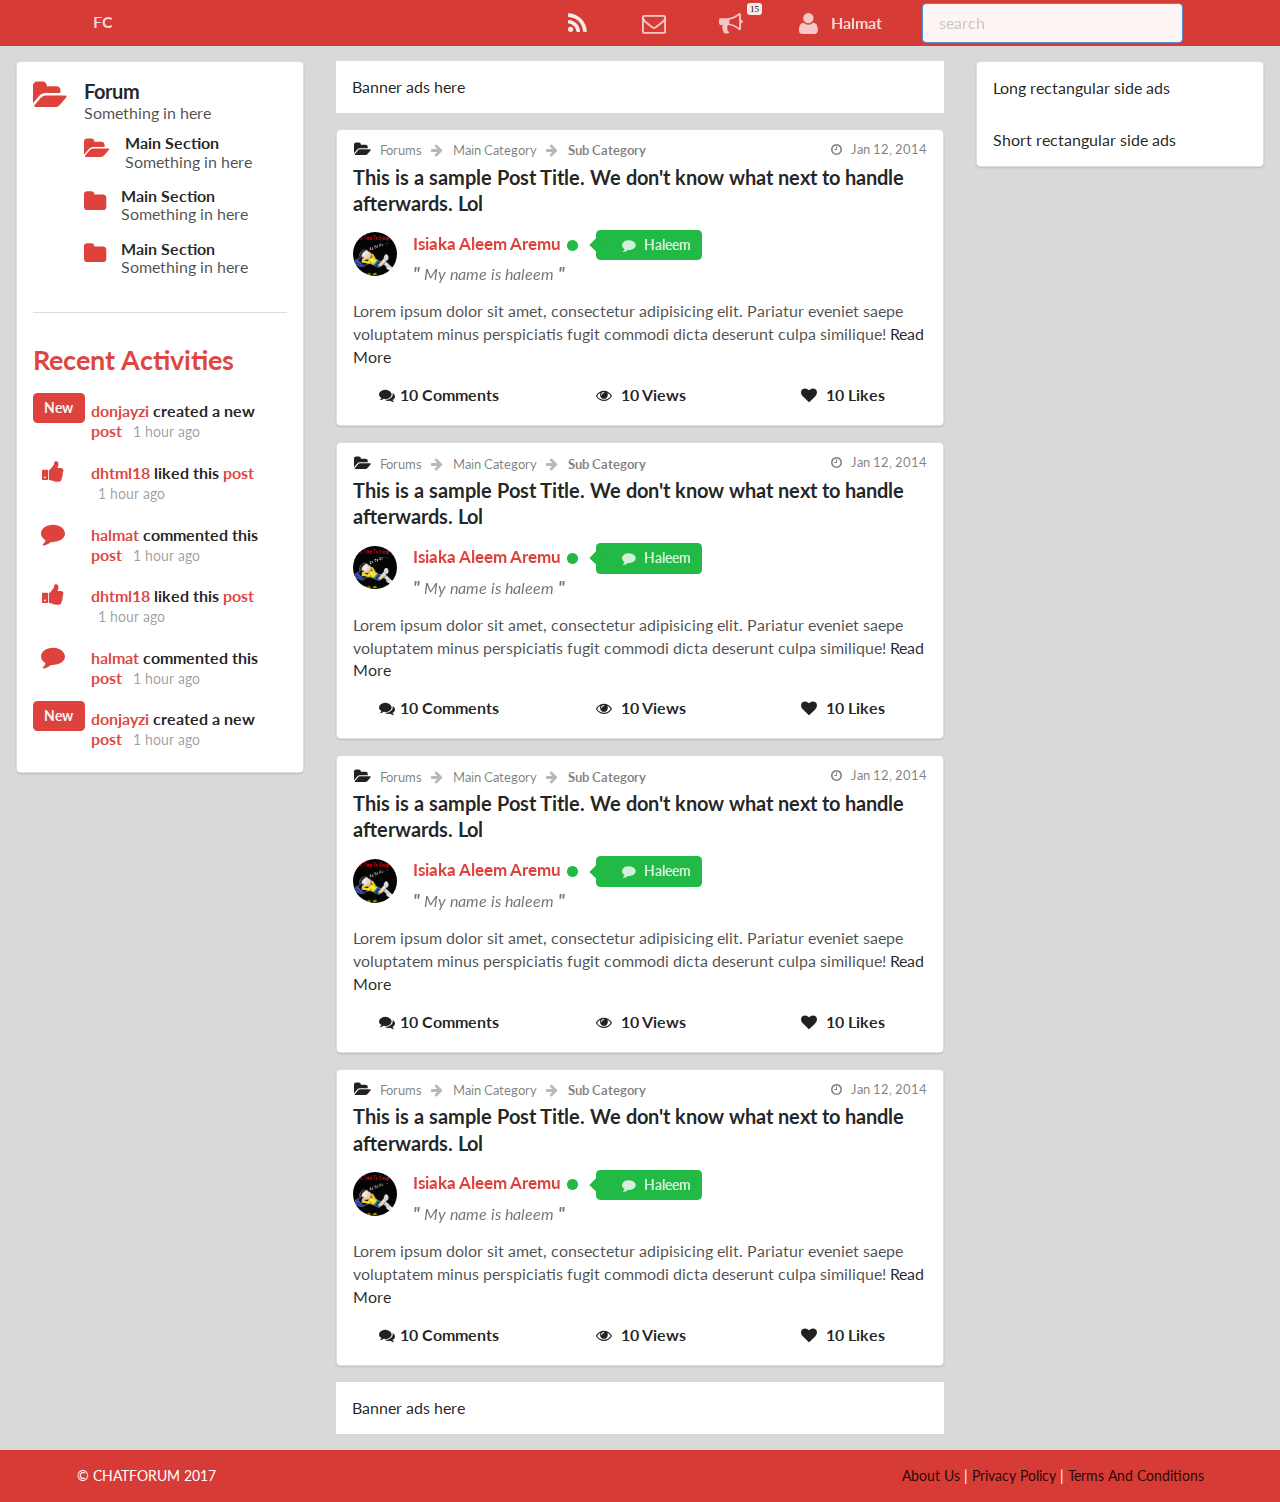
<file: index.html>
<!DOCTYPE html>
<html lang="en-US">
<head>
    <title>Forum Chat Page</title>
    <meta charset="UTF-8">
    <meta name="viewport" content="width=device-width, initial-scale=1">
    <link href="./assets/Semantic-UI/semantic.min.css" rel="stylesheet">
    <link href="./assets/custom/css/custom.css" rel="stylesheet">
</head>
<body>
<main class="ui container-fluid">


    <nav class="ui text fixed top menu main-nav mobile-only">
        <div class="ui container">
            <div class="left floated item">
                <a href="#" class="item brand">
                    FC
                </a>
            </div>
            <div class="right icon menu">

                <a href="./index.html" class=" item">
                    <i class="large inverted feed icon"></i>
                </a>
                <a href="./messages.html" class="item">
                    <i class="large mail outline icon">
                    </i>

                </a>
                <a href="./notification.html" class="item">
                    <i class="large announcement icon">
                        <span class="notification-count">15</span>
                    </i>
                </a>
                <a href="./profile.html" class="item">
                    <i class="large user icon"></i>
                    Halmat
                </a>
            </div>
        </div>
    </nav>
    <nav class="ui text fixed top menu main-nav computer-only">
        <div class="ui container">
            <div class="left floated item">
                <a href="#" class="item brand">
                    FC
                </a>
            </div>
            <div class="right icon menu">

                <a href="./index.html" class=" item">
                    <i class="large inverted feed icon"></i>
                </a>
                <a href="./messages.html" class="item">
                    <i class="large mail outline icon">
                    </i>

                </a>
                <a href="#" class="item">
                    <i class="large announcement icon"
                        data-html='
                        <div class="ui relaxed divided list">
                            <div class="item">
                                <i class="thumbs up middle aligned icon"></i>
                                <div class="content">
                                <a class="header header-color" style="color: rgba(212, 19, 13, .8) !important">Haleem Liked your post</a>
                                <div class="description">10 mins ago</div>
                                </div>
                            </div>
                            <div class="item">
                                <i class="reply middle aligned icon"></i>
                                <div class="content">
                                <a class="header" style="color: rgba(212, 19, 13, .8) !important">dhtml18 replied your comment</a>
                                <div class="description">22 mins ago</div>
                                </div>
                            </div>
                            <div class="item">
                                <i class="comment middle aligned icon"></i>
                                <div class="content" >
                                <a class="header" style="color: rgba(212, 19, 13, .8) !important">Haleem Liked your post</a>
                                <div class="description">10 mins ago</div>
                                </div>
                            </div>
                            <div class="item">
                                <i class="comment middle aligned icon"></i>
                                <div class="content">
                                <a class="header" style="color: rgba(212, 19, 13, .8) !important">Haleem Liked your post</a>
                                <div class="description">10 mins ago</div>
                                </div>
                            </div>
                            <div class="item">
                                <i class="comment middle aligned icon"></i>
                                <div class="content">
                                <a class="header" style="color: rgba(212, 19, 13, .8) !important">Haleem Liked your post</a>
                                <div class="description">10 mins ago</div>
                                </div>
                            </div>
                        </div>'
                    >
                        <span class="notification-count">15</span>
                    </i>
                    <div class="ui popup not-popup" data-html="<div class='ui feed'><div class='event'>
                                <div class='label'>
                                <img src='./assets/img/test.gif'>
                                </div>
                                <div class='content'>
                                <div class='date'>
                                    3 days ago
                                </div>
                                <div class='summary'>
                                    You added <a>Jenny Hess</a> to your <a>coworker</a> group.
                                </div>
                                </div>
                            </div>
                        </div>">

                    </div>
                </a>
                <a href="./profile.html" class="item">
                    <i class="large user icon"></i>
                    Halmat
                </a>

                <div class="item">
                    <div class="ui icon input">
                        <input type="text" name="search" placeholder="search" class="">
                        <i class="search icon"></i>
                    </div>
                </div>
            </div>
        </div>
    </nav>
    <section class="ui basic segment content-container">

        <section class="ui stackable grid">
            <section class="row">
                <section class="four wide computer only column">

                    <div class="ui segment segment-bg">
                        <div class="ui grid">
                            <div class="row">
                                <div class="column">

                                    <div class="ui list">
                                        <div class="item">
                                            <i class="ui open folder big icon"></i>
                                            <div class="content">
                                                <h3 class="ui header">
                                                    Forum
                                                </h3>
                                                <div class="description"> Something in here</div>
                                                <!--Under Forum For Main Sections-->
                                                <div class="list">
                                                    <div class="item">
                                                        <i class="ui large open folder icon"></i>
                                                        <div class="content">
                                                            <div class="header">Main Section</div>
                                                            <div class="description"> Something in here</div>

                                                            <!--Under Main Section for Subsection-->
                                                            
                                                            <!--Ends Under Main Section-->


                                                        </div>
                                                    </div>
                                                </div>

                                                <div class="list">
                                                    <div class="item">
                                                        <i class="ui large folder icon"></i>
                                                        <div class="content">
                                                            <div class="header"><a href="">Main Section</a></div>
                                                            <div class="description"> Something in here</div>


                                                            <!--Ends Under Main Section-->


                                                        </div>
                                                    </div>
                                                </div>

                                                <div class="list">
                                                    <div class="item">
                                                        <i class="ui large folder icon"></i>
                                                        <div class="content">
                                                            <div class="header"><a href="">Main Section</a></div>
                                                            <div class="description"> Something in here</div>


                                                            <!--Ends Under Main Section-->


                                                        </div>
                                                    </div>
                                                </div>

                                                <!--Ends Under Forum-->

                                            </div>

                                        </div>
                                    </div>
                                </div>
                            </div>
                            <div class="ui divider"></div>
                            <div class="row">
                                <div class="column">
                                    <h2 class="ui header header-color">
                                        Recent Activities
                                    </h2>

                                    <div class="ui feed">
                                        <div class="event">
                                            <div class="small label">
                                                <div class="ui label">
                                                    New
                                                </div>
                                            </div>
                                            <div class="content">
                                                <div class="summary"><a href="" class="user">donjayzi</a> created a new <a
                                                        href="">post</a>
                                                    <div class="date">1 hour ago</div>
                                                </div>
                                            </div>
                                        </div>
                                        <div class="event">
                                            <div class="small label"><i class="ui thumbs up icon"></i></div>
                                            <div class="content">

                                                <div class="summary"><a href="" class="user">dhtml18</a> liked this <a
                                                        href="">post</a>
                                                    <div class="date">1 hour ago</div>
                                                </div>
                                            </div>
                                        </div>
                                        <div class="event">
                                            <div class="small label"><i class="ui comment icon"></i></div>
                                            <div class="content">
                                                <div class="summary"><a href="" class="user">halmat</a> commented this <a
                                                        href="">post</a>
                                                    <div class="date">1 hour ago</div>
                                                </div>
                                            </div>
                                        </div>
                                        <div class="event">
                                            <div class="small label"><i class="ui thumbs up icon"></i></div>
                                            <div class="content">

                                                <div class="summary"><a href="" class="user">dhtml18</a> liked this <a
                                                        href="">post</a>
                                                    <div class="date">1 hour ago</div>
                                                </div>
                                            </div>
                                        </div>
                                        <div class="event">
                                            <div class="small label"><i class="ui comment icon"></i></div>
                                            <div class="content">
                                                <div class="summary"><a href="" class="user">halmat</a> commented this <a
                                                        href="">post</a>
                                                    <div class="date">1 hour ago</div>
                                                </div>
                                            </div>
                                        </div>
                                        <div class="event">
                                            <div class="small label">
                                                <div class="ui label">
                                                    New
                                                </div>
                                            </div>
                                            <div class="content">
                                                <div class="summary"><a href="" class="user">donjayzi</a> created a new <a
                                                        href="">post</a>
                                                    <div class="date">1 hour ago</div>
                                                </div>
                                            </div>
                                        </div>
                                    </div>
                                </div>
                            </div>
                        </div>
                    </div>


                </section>
                <section class="eight wide computer sixteen wide mobile sixteen wide tablet column">
                    <!--<div class="ui pile segment post box cont"></div>

                        <form action="" class="ui form">
                            <div class="field">
                                        <textarea name="" id="" rows="5" class="app post box"
                                                  placeholder="Compose a new post..."></textarea>
                            </div>
                            <button class="ui primary inverted button">Submit Post</button>
                        </form>

                    </div>-->
                    <div class="ui segment segment-bg mobile-forums-list">
                        <div class="ui header">Forum Sections</div>
                        <div class="ui list forum-list">
                            <div class="item">
                                <a href="#">
                                    <strong>Main Section: </strong>
                                </a>
                                <span>
                                    <i class="ui folder icon"></i>
                                    <a href="#">Sub Section</a>
                                </span> |
                                <span>
                                    <i class="ui folder icon"></i>
                                    <a href="#">Sub Section</a>
                                </span> |
                                <span>
                                    <i class="ui folder icon"></i>
                                    <a href="#">Sub Section</a>
                                </span> |
                                <span>
                                    <i class="ui folder icon"></i>
                                    <a href="#">Sub Section</a>
                                </span>
                            </div>
                        </div>
                        <div class="ui list forum-list">
                            <div class="item">
                                <a href="#">
                                    <strong>Main Section: </strong>
                                </a>
                                <span>
                                    <i class="ui folder icon"></i>
                                    <a href="#">Sub Section</a>
                                </span> |
                                <span>
                                    <i class="ui folder icon"></i>
                                    <a href="#">Sub Section</a>
                                </span> |
                                <span>
                                    <i class="ui folder icon"></i>
                                    <a href="#">Sub Section</a>
                                </span> |
                                <span>
                                    <i class="ui folder icon"></i>
                                    <a href="#">Sub Section</a>
                                </span>
                            </div>
                        </div>


                    </div>
                    <div class="ui basic segment segment-bg banner">
                        Banner ads here

                    </div>

                    <div class="ui segment forum-card">
                        <div class="ui grid">

                            <div class="sixteen wide column row card-post-info">
                                <div class="column">
                                    <div class="ui grid">

                                        <div class="eleven wide computer only column">

                                            <div class="ui breadcrumb section-indicator">
                                                <i class="folder open icon"></i>
                                                <a class="section">Forums</a>
                                                <i class="right arrow icon divider"></i>
                                                <a href="#" class="section">Main Category</a>
                                                <i class="right arrow icon divider"></i>
                                                <div class="active section">Sub Category</div>
                                            </div>
                                        </div>

                                        <div class="five wide mobile only left aligned column">
                                            <span class="post-section-mobile">
                                                <a href="">Sub Section</a>
                                            </span>
                                        </div>
                                        <div class="six wide mobile only center aligned column">
                                            <span class="post-views">
                                                12 Views
                                            </span>
                                        </div>

                                        <div class="five wide computer only right aligned column">
                                            <span class="post-time">
                                                <i class="ui time icon"></i>
                                                Jan 12, 2014
                                            </span>
                                        </div>
                                        <div class="five wide mobile only right aligned column">
                                            <span class="post-time">
                                                Jan 12, 2014
                                            </span>
                                        </div>


                                    </div>
                                    <h3 class="ui header">
                                        This is a sample Post Title. We don't know what next to handle afterwards.
                                        Lol
                                    </h3>
                                    
                                </div>
                            </div>
                            <div class="row">
                                <div class="three wide mobile two wide tablet two wide computer center aligned column">
                                    <img src="./assets/img/test.gif" alt="" class="ui circular tiny image">
                                </div>
                                <div style="padding-left: 0; " class="fourteen wide computer only column">
                                    <h4 class="ui header name">
                                        <a href="./profile.html" class="name">
                                            Isiaka Aleem Aremu
                                        </a>
                                        <span class="computer only">
                                            <i class="green small circle icon"></i>
                                            <span class="ui green left pointing label" data-username="halmat" id="chatLabel">
                                                
                                                <a href="" class="detail">
                                                    <i class="chat icon"></i>
                                                    Haleem
                                                </a>
                                            </span>
                                        </span>
                                    </h4>


                                    <div class="personal quote">
                                        <em>My name is haleem</em>
                                    </div>

                                </div>

                                <div style="padding-left: 0; " class="thirteen wide mobile fourteen wide tablet tablet only mobile only column">
                                    <h4 class="ui header name">
                                        <a href="./profile.html" class="name">
                                            Isiaka Aleem Aremu
                                        </a>
                                        
                                        <span class="ui green inverted small label">
                                            <i class="chat icon"></i><a href="">Haleem</a>
                                        </span>
                                        
                                    </h4>


                                    <div class="personal quote">
                                        <em>My name is haleem</em>
                                    </div>

                                </div>
                            </div>
                            <div class="row">
                                <div class="sixteen wide column post-content">
                                    <p>
                                        Lorem ipsum dolor sit amet, consectetur adipisicing elit. Pariatur eveniet saepe voluptatem minus perspiciatis fugit commodi dicta deserunt culpa similique! 
                                        <a href="./viewposts.html">Read More</a>
                                    </p>
                                </div>
                            </div>
                            <div class="two column mobile only row card-post-more-info">
                                <div class="center aligned column">
                                        <i class="ui comments icon"></i>
                                        <strong>10 Comments</strong>
                                </div>

                                <div class="center aligned column">
                                        <i class="ui like icon"></i>
                                        <strong>10 Likes</strong>
                                    
                                </div>
                            </div>
                            <div class="three column computer only row card-post-more-info">
                                <div class="center aligned column">
                                        <i class="ui comments icon"></i>
                                        <strong>10 Comments</strong>
                                </div>
                                
                                <div class="center aligned column">
                                        <i class="ui eye icon"></i>
                                        <strong>10 Views</strong>
                                </div>

                                <div class="center aligned column">
                                        <i class="ui like icon"></i>
                                        <strong>10 Likes</strong>
                                    
                                </div>
                            </div>
                        </div>
                    </div>
                    <div class="ui segment forum-card">
                        <div class="ui grid">

                            <div class="sixteen wide column row card-post-info">
                                <div class="column">
                                    <div class="ui grid">

                                        <div class="eleven wide computer only column">

                                            <div class="ui breadcrumb section-indicator">
                                                <i class="folder open icon"></i>
                                                <a class="section">Forums</a>
                                                <i class="right arrow icon divider"></i>
                                                <a href="#" class="section">Main Category</a>
                                                <i class="right arrow icon divider"></i>
                                                <div class="active section">Sub Category</div>
                                            </div>
                                        </div>

                                        <div class="five wide mobile only left aligned column">
                                            <span class="post-section-mobile">
                                                <a href="">Sub Section</a>
                                            </span>
                                        </div>
                                        <div class="six wide mobile only center aligned column">
                                            <span class="post-views">
                                                12 Views
                                            </span>
                                        </div>

                                        <div class="five wide computer only right aligned column">
                                            <span class="post-time">
                                                <i class="ui time icon"></i>
                                                Jan 12, 2014
                                            </span>
                                        </div>
                                        <div class="five wide mobile only right aligned column">
                                            <span class="post-time">
                                                Jan 12, 2014
                                            </span>
                                        </div>


                                    </div>
                                    <h3 class="ui header">
                                        This is a sample Post Title. We don't know what next to handle afterwards.
                                        Lol
                                    </h3>
                                    
                                </div>
                            </div>
                            <div class="row">
                                <div class="three wide mobile two wide tablet two wide computer center aligned column">
                                    <img src="./assets/img/test.gif" alt="" class="ui circular tiny image">
                                </div>
                                <div style="padding-left: 0; " class="fourteen wide computer only column">
                                    <h4 class="ui header name">
                                        <a href="./profile.html" class="name">
                                            Isiaka Aleem Aremu
                                        </a>
                                        <span class="computer only">
                                            <i class="green small circle icon"></i>
                                            <span class="ui green left pointing label" data-username="halmat" id="chatLabel">
                                                
                                                <a href="" class="detail">
                                                    <i class="chat icon"></i>
                                                    Haleem
                                                </a>
                                            </span>
                                        </span>
                                    </h4>


                                    <div class="personal quote">
                                        <em>My name is haleem</em>
                                    </div>

                                </div>

                                <div style="padding-left: 0; " class="thirteen wide mobile fourteen wide tablet tablet only mobile only column">
                                    <h4 class="ui header name">
                                        <a href="./profile.html" class="name">
                                            Isiaka Aleem Aremu
                                        </a>
                                        
                                        <span class="ui green inverted small label">
                                            <i class="chat icon"></i><a href="">Haleem</a>
                                        </span>
                                        
                                    </h4>


                                    <div class="personal quote">
                                        <em>My name is haleem</em>
                                    </div>

                                </div>
                            </div>
                            <div class="row">
                                <div class="sixteen wide column post-content">
                                    <p>
                                        Lorem ipsum dolor sit amet, consectetur adipisicing elit. Pariatur eveniet saepe voluptatem minus perspiciatis fugit commodi dicta deserunt culpa similique! 
                                        <a href="./viewposts.html">Read More</a>
                                    </p>
                                </div>
                            </div>
                            <div class="two column mobile only row card-post-more-info">
                                <div class="center aligned column">
                                        <i class="ui comments icon"></i>
                                        <strong>10 Comments</strong>
                                </div>

                                <div class="center aligned column">
                                        <i class="ui like icon"></i>
                                        <strong>10 Likes</strong>
                                    
                                </div>
                            </div>
                            <div class="three column computer only row card-post-more-info">
                                <div class="center aligned column">
                                        <i class="ui comments icon"></i>
                                        <strong>10 Comments</strong>
                                </div>
                                
                                <div class="center aligned column">
                                        <i class="ui eye icon"></i>
                                        <strong>10 Views</strong>
                                </div>

                                <div class="center aligned column">
                                        <i class="ui like icon"></i>
                                        <strong>10 Likes</strong>
                                    
                                </div>
                            </div>
                        </div>
                    </div>

                    <div class="ui segment forum-card">
                        <div class="ui grid">

                            <div class="sixteen wide column row card-post-info">
                                <div class="column">
                                    <div class="ui grid">

                                        <div class="eleven wide computer only column">

                                            <div class="ui breadcrumb section-indicator">
                                                <i class="folder open icon"></i>
                                                <a class="section">Forums</a>
                                                <i class="right arrow icon divider"></i>
                                                <a href="#" class="section">Main Category</a>
                                                <i class="right arrow icon divider"></i>
                                                <div class="active section">Sub Category</div>
                                            </div>
                                        </div>

                                        <div class="five wide mobile only left aligned column">
                                            <span class="post-section-mobile">
                                                <a href="">Sub Section</a>
                                            </span>
                                        </div>
                                        <div class="six wide mobile only center aligned column">
                                            <span class="post-views">
                                                12 Views
                                            </span>
                                        </div>

                                        <div class="five wide computer only right aligned column">
                                            <span class="post-time">
                                                <i class="ui time icon"></i>
                                                Jan 12, 2014
                                            </span>
                                        </div>
                                        <div class="five wide mobile only right aligned column">
                                            <span class="post-time">
                                                Jan 12, 2014
                                            </span>
                                        </div>


                                    </div>
                                    <h3 class="ui header">
                                        This is a sample Post Title. We don't know what next to handle afterwards.
                                        Lol
                                    </h3>
                                    
                                </div>
                            </div>
                            <div class="row">
                                <div class="three wide mobile two wide tablet two wide computer center aligned column">
                                    <img src="./assets/img/test.gif" alt="" class="ui circular tiny image">
                                </div>
                                <div style="padding-left: 0; " class="fourteen wide computer only column">
                                    <h4 class="ui header name">
                                        <a href="./profile.html" class="name">
                                            Isiaka Aleem Aremu
                                        </a>
                                        <span class="computer only">
                                            <i class="green small circle icon"></i>
                                            <span class="ui green left pointing label" data-username="halmat" id="chatLabel">
                                                
                                                <a href="" class="detail">
                                                    <i class="chat icon"></i>
                                                    Haleem
                                                </a>
                                            </span>
                                        </span>
                                    </h4>


                                    <div class="personal quote">
                                        <em>My name is haleem</em>
                                    </div>

                                </div>

                                <div style="padding-left: 0; " class="thirteen wide mobile fourteen wide tablet tablet only mobile only column">
                                    <h4 class="ui header name">
                                        <a href="./profile.html" class="name">
                                            Isiaka Aleem Aremu
                                        </a>
                                        
                                        <span class="ui green inverted small label">
                                            <i class="chat icon"></i><a href="">Haleem</a>
                                        </span>
                                        
                                    </h4>


                                    <div class="personal quote">
                                        <em>My name is haleem</em>
                                    </div>

                                </div>
                            </div>
                            <div class="row">
                                <div class="sixteen wide column post-content">
                                    <p>
                                        Lorem ipsum dolor sit amet, consectetur adipisicing elit. Pariatur eveniet saepe voluptatem minus perspiciatis fugit commodi dicta deserunt culpa similique! 
                                        <a href="./viewposts.html">Read More</a>
                                    </p>
                                </div>
                            </div>
                            <div class="two column mobile only row card-post-more-info">
                                <div class="center aligned column">
                                        <i class="ui comments icon"></i>
                                        <strong>10 Comments</strong>
                                </div>

                                <div class="center aligned column">
                                        <i class="ui like icon"></i>
                                        <strong>10 Likes</strong>
                                    
                                </div>
                            </div>
                            <div class="three column computer only row card-post-more-info">
                                <div class="center aligned column">
                                        <i class="ui comments icon"></i>
                                        <strong>10 Comments</strong>
                                </div>
                                
                                <div class="center aligned column">
                                        <i class="ui eye icon"></i>
                                        <strong>10 Views</strong>
                                </div>

                                <div class="center aligned column">
                                        <i class="ui like icon"></i>
                                        <strong>10 Likes</strong>
                                    
                                </div>
                            </div>
                        </div>
                    </div>

                    <div class="ui segment forum-card">
                        <div class="ui grid">

                            <div class="sixteen wide column row card-post-info">
                                <div class="column">
                                    <div class="ui grid">

                                        <div class="eleven wide computer only column">

                                            <div class="ui breadcrumb section-indicator">
                                                <i class="folder open icon"></i>
                                                <a class="section">Forums</a>
                                                <i class="right arrow icon divider"></i>
                                                <a href="#" class="section">Main Category</a>
                                                <i class="right arrow icon divider"></i>
                                                <div class="active section">Sub Category</div>
                                            </div>
                                        </div>

                                        <div class="five wide mobile only left aligned column">
                                            <span class="post-section-mobile">
                                                <a href="">Sub Section</a>
                                            </span>
                                        </div>
                                        <div class="six wide mobile only center aligned column">
                                            <span class="post-views">
                                                12 Views
                                            </span>
                                        </div>

                                        <div class="five wide computer only right aligned column">
                                            <span class="post-time">
                                                <i class="ui time icon"></i>
                                                Jan 12, 2014
                                            </span>
                                        </div>
                                        <div class="five wide mobile only right aligned column">
                                            <span class="post-time">
                                                Jan 12, 2014
                                            </span>
                                        </div>


                                    </div>
                                    <h3 class="ui header">
                                        This is a sample Post Title. We don't know what next to handle afterwards.
                                        Lol
                                    </h3>
                                    
                                </div>
                            </div>
                            <div class="row">
                                <div class="three wide mobile two wide tablet two wide computer center aligned column">
                                    <img src="./assets/img/test.gif" alt="" class="ui circular tiny image">
                                </div>
                                <div style="padding-left: 0; " class="fourteen wide computer only column">
                                    <h4 class="ui header name">
                                        <a href="./profile.html" class="name">
                                            Isiaka Aleem Aremu
                                        </a>
                                        <span class="computer only">
                                            <i class="green small circle icon"></i>
                                            <span class="ui green left pointing label" data-username="halmat" id="chatLabel">
                                                
                                                <a href="" class="detail">
                                                    <i class="chat icon"></i>
                                                    Haleem
                                                </a>
                                            </span>
                                        </span>
                                    </h4>


                                    <div class="personal quote">
                                        <em>My name is haleem</em>
                                    </div>

                                </div>

                                <div style="padding-left: 0; " class="thirteen wide mobile fourteen wide tablet tablet only mobile only column">
                                    <h4 class="ui header name">
                                        <a href="./profile.html" class="name">
                                            Isiaka Aleem Aremu
                                        </a>
                                        
                                        <span class="ui green inverted small label">
                                            <i class="chat icon"></i><a href="">Haleem</a>
                                        </span>
                                        
                                    </h4>


                                    <div class="personal quote">
                                        <em>My name is haleem</em>
                                    </div>

                                </div>
                            </div>
                            <div class="row">
                                <div class="sixteen wide column post-content">
                                    <p>
                                        Lorem ipsum dolor sit amet, consectetur adipisicing elit. Pariatur eveniet saepe voluptatem minus perspiciatis fugit commodi dicta deserunt culpa similique! 
                                        <a href="./viewposts.html">Read More</a>
                                    </p>
                                </div>
                            </div>
                            <div class="two column mobile only row card-post-more-info">
                                <div class="center aligned column">
                                        <i class="ui comments icon"></i>
                                        <strong>10 Comments</strong>
                                </div>

                                <div class="center aligned column">
                                        <i class="ui like icon"></i>
                                        <strong>10 Likes</strong>
                                    
                                </div>
                            </div>
                            <div class="three column computer only row card-post-more-info">
                                <div class="center aligned column">
                                        <i class="ui comments icon"></i>
                                        <strong>10 Comments</strong>
                                </div>
                                
                                <div class="center aligned column">
                                        <i class="ui eye icon"></i>
                                        <strong>10 Views</strong>
                                </div>

                                <div class="center aligned column">
                                        <i class="ui like icon"></i>
                                        <strong>10 Likes</strong>
                                    
                                </div>
                            </div>
                        </div>
                    </div>
                    <div class="ui basic segment segment-bg banner">
                        Banner ads here

                    </div>


                </section>
                <section class="four wide computer only column">
                    <div class="ui segment segment-bg">
                        <div class="ui grid">

                            <div class="row">
                                <div class="column">
                                    Long rectangular side ads
                                </div>
                            </div>

                            <div class="row">
                                <div class="column">
                                    Short rectangular side ads
                                </div>
                            </div>

                        </div>
                    </div>
                </section>
            </section>
        </section>
    </section>
</main>

<footer>
    <div class="ui grid container">
        <div class="two column computer only row">
            <div class="left aligned column">
                &copy; CHATFORUM 2017
            </div>
            <div class="right aligned column">
                <a href="#">About Us</a> |
                <a href="#">Privacy Policy</a> |
                <a href="#">Terms And Conditions</a>
            </div>
        </div>
        <div class="two column mobile only row">
            <div class="left aligned column">
                &copy; CHATFORUM
            </div>
            <div class="right aligned column">
                <a href="#">About Us</a> |
                <a href="#">Terms</a>
            </div>
        </div>
    </div>
</footer>

<script src="./assets/custom/js/jquery-3.1.1.min.js"></script>
<script src="./assets/Semantic-UI/semantic.min.js"></script>
<script src="./assets/custom/js/custom.js"></script>
</body>
</html>
</file>
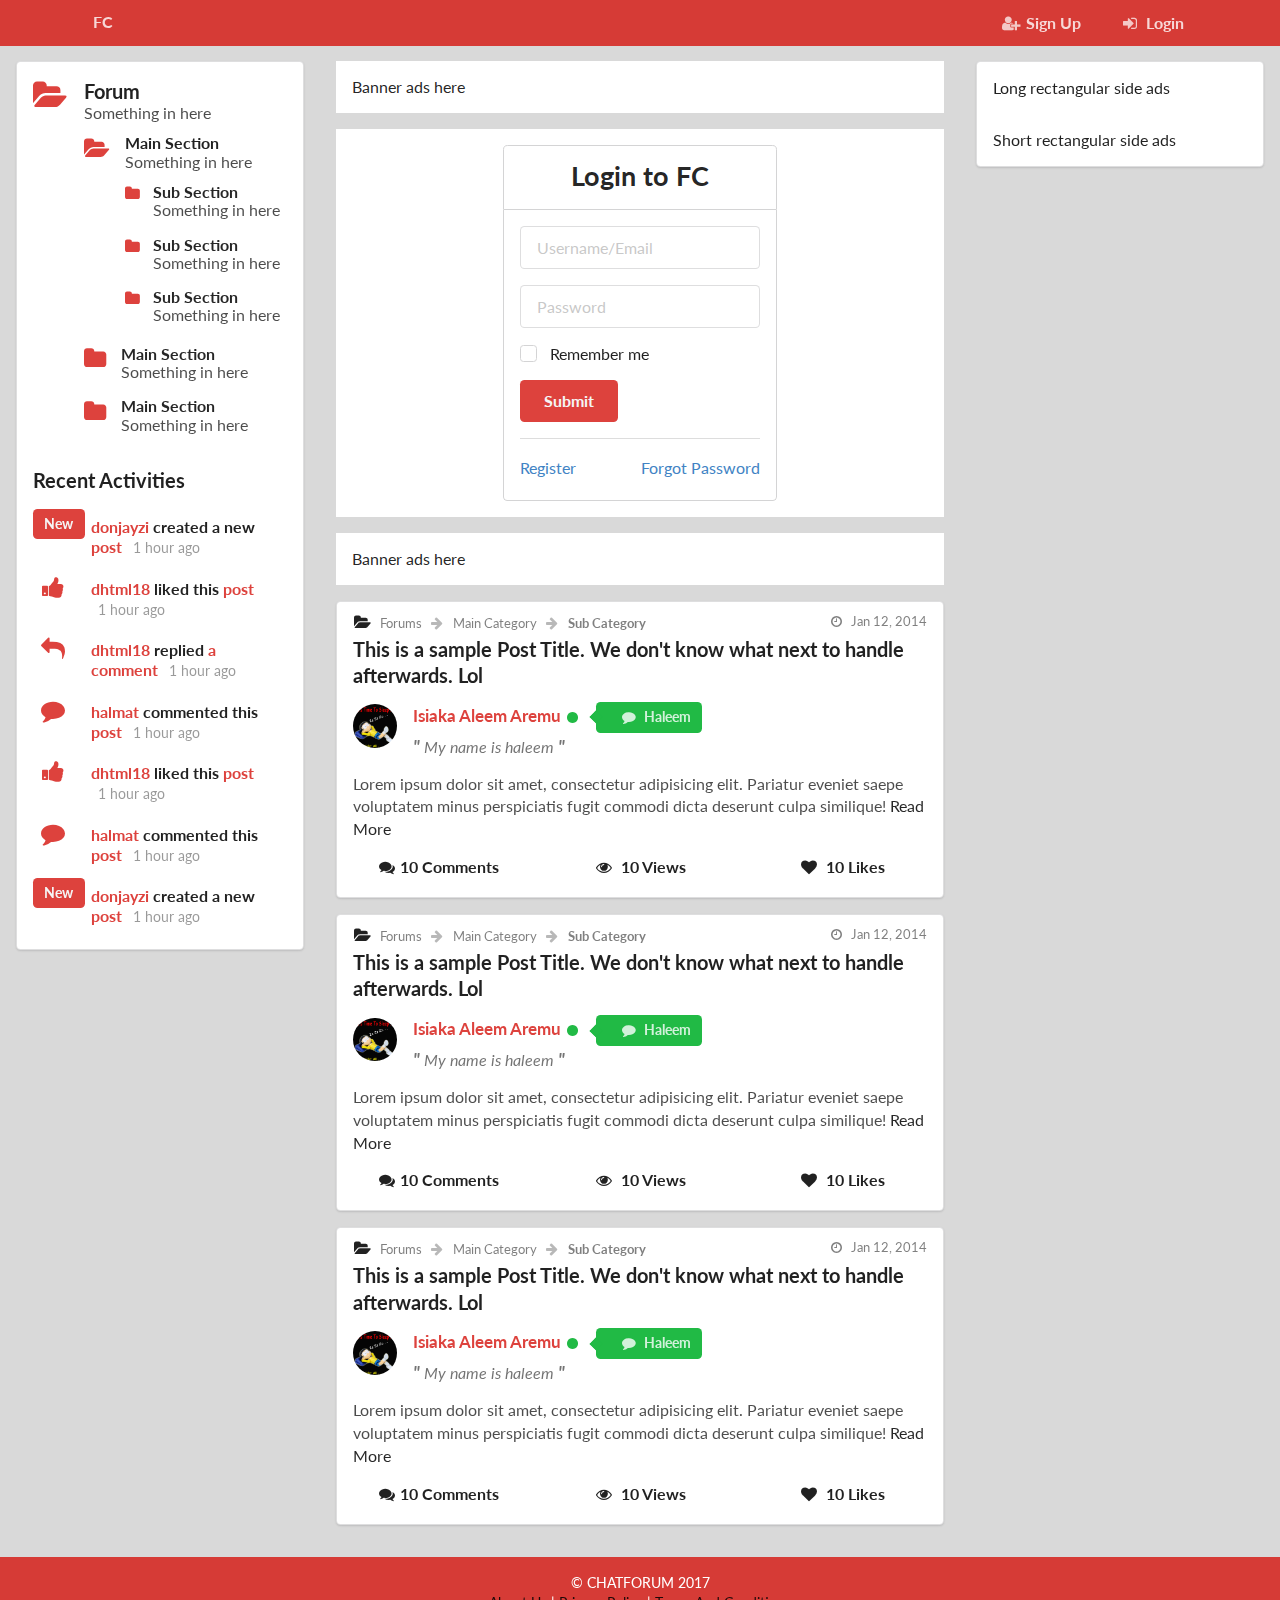
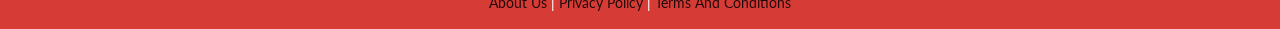
<file: login.html>
<!DOCTYPE html>
<html lang="en-US">
<head></head>
    <title>Forum Chat Page</title>
    <meta charset="UTF-8">
    <meta name="viewport" content="width=device-width, initial-scale=1">
    <link href="./assets/Semantic-UI/semantic.min.css" rel="stylesheet">
    <link href="./assets/custom/css/custom.css" rel="stylesheet">
</head>
<body>
<main class="ui container-fluid">


    <nav class="ui text top fixed menu main-nav mobile-only">
        <div class="ui container">
            <div class="left floated item">
                <a href="#" class="item brand">
                    FC
                </a>
            </div>
            <div class="right labeled icon menu">

                <div class="right labeled icon menu">
                <a href="./signup.html" class="item">
                    <i class="add user icon"></i>
                    Sign Up
                </a>
                <a href="./login.html" class="green item">
                    <i class="sign in icon"></i>
                    Login
                </a>
            </div>
            </div>
        </div>
    </nav>
    <nav class="ui text top fixed menu main-nav computer-only">
        <div class="ui container">
            <div class="left floated item">
                <a href="#" class="item brand">
                    FC
                </a>
            </div>
            <div class="right labeled icon menu">
                <a href="./signup.html" class="item">
                    <i class="add user icon"></i>
                    Sign Up
                </a>
                <a href="./login.html" class="green item">
                    <i class="sign in icon"></i>
                    Login
                </a>
            </div>
        </div>
    </nav>
    <section class="ui basic segment content-container">

        <section class="ui stackable grid">
            <section class="row">
                <section class="four wide computer only column">

                    <div class="ui segment segment-bg">
                        <div class="ui grid">
                            <div class="row">
                                <div class="column">

                                    <div class="ui list">
                                        <div class="item">
                                            <i class="ui open folder big icon"></i>
                                            <div class="content">
                                                <h3 class="ui header">
                                                    Forum
                                                </h3>
                                                <div class="description"> Something in here</div>
                                                <!--Under Forum For Main Sections-->
                                                <div class="list">
                                                    <div class="item">
                                                        <i class="ui large open folder icon"></i>
                                                        <div class="content">
                                                            <div class="header">Main Section</div>
                                                            <div class="description"> Something in here</div>

                                                            <!--Under Main Section for Subsection-->
                                                            <div class="list">
                                                                <div class="item">
                                                                    <i class="ui folder icon"></i>
                                                                    <div class="content">
                                                                        <div class="header"><a href="#">Sub Section</a>
                                                                        </div>
                                                                        <div class="description"> Something in here
                                                                        </div>

                                                                    </div>
                                                                </div>
                                                            </div>

                                                            <div class="list">
                                                                <div class="item">
                                                                    <i class="ui folder icon"></i>
                                                                    <div class="content">
                                                                        <div class="header"><a href="#">Sub Section</a>
                                                                        </div>
                                                                        <div class="description"> Something in here
                                                                        </div>

                                                                    </div>
                                                                </div>
                                                            </div>

                                                            <div class="list">
                                                                <div class="item">
                                                                    <i class="ui folder icon"></i>
                                                                    <div class="content">
                                                                        <div class="header"><a href="#">Sub Section</a>
                                                                        </div>
                                                                        <div class="description"> Something in here
                                                                        </div>

                                                                    </div>
                                                                </div>
                                                            </div>

                                                            <!--Ends Under Main Section-->


                                                        </div>
                                                    </div>
                                                </div>

                                                <div class="list">
                                                    <div class="item">
                                                        <i class="ui large folder icon"></i>
                                                        <div class="content">
                                                            <div class="header"><a href="">Main Section</a></div>
                                                            <div class="description"> Something in here</div>


                                                            <!--Ends Under Main Section-->


                                                        </div>
                                                    </div>
                                                </div>

                                                <div class="list">
                                                    <div class="item">
                                                        <i class="ui large folder icon"></i>
                                                        <div class="content">
                                                            <div class="header"><a href="">Main Section</a></div>
                                                            <div class="description"> Something in here</div>


                                                            <!--Ends Under Main Section-->


                                                        </div>
                                                    </div>
                                                </div>

                                                <!--Ends Under Forum-->

                                            </div>

                                        </div>
                                    </div>

                                </div>
                            </div>

                            <div class="row">
                                <div class="column">
                                    <h3 class="ui header">
                                        Recent Activities
                                    </h3>

                                    <div class="ui feed">
                                        <div class="event">
                                            <div class="small label">
                                                <div class="ui label">
                                                    New
                                                </div>
                                            </div>
                                            <div class="content">
                                                <div class="summary"><a href="" class="user">donjayzi</a> created a new <a
                                                        href="">post</a>
                                                    <div class="date">1 hour ago</div>
                                                </div>
                                            </div>
                                        </div>
                                        <div class="event">
                                            <div class="small label"><i class="ui thumbs up icon"></i></div>
                                            <div class="content">

                                                <div class="summary"><a href="" class="user">dhtml18</a> liked this <a
                                                        href="">post</a>
                                                    <div class="date">1 hour ago</div>
                                                </div>
                                            </div>
                                        </div>
                                        <div class="event">
                                            <div class="small label">
                                            <i class="ui reply icon"></i></div>
                                            <div class="content">

                                                <div class="summary"><a href="" class="user">dhtml18</a> replied <a
                                                        href="">a comment</a>
                                                    <div class="date">1 hour ago</div>
                                                </div>
                                            </div>
                                        </div>
                                        <div class="event">
                                            <div class="small label"><i class="ui comment icon"></i></div>
                                            <div class="content">
                                                <div class="summary"><a href="" class="user">halmat</a> commented this <a
                                                        href="">post</a>
                                                    <div class="date">1 hour ago</div>
                                                </div>
                                            </div>
                                        </div>
                                        <div class="event">
                                            <div class="small label"><i class="ui thumbs up icon"></i></div>
                                            <div class="content">

                                                <div class="summary"><a href="" class="user">dhtml18</a> liked this <a
                                                        href="">post</a>
                                                    <div class="date">1 hour ago</div>
                                                </div>
                                            </div>
                                        </div>
                                        <div class="event">
                                            <div class="small label"><i class="ui comment icon"></i></div>
                                            <div class="content">
                                                <div class="summary"><a href="" class="user">halmat</a> commented this <a
                                                        href="">post</a>
                                                    <div class="date">1 hour ago</div>
                                                </div>
                                            </div>
                                        </div>
                                        <div class="event">
                                            <div class="small label">
                                                <div class="ui label">
                                                    New
                                                </div>
                                            </div>
                                            <div class="content">
                                                <div class="summary"><a href="" class="user">donjayzi</a> created a new <a
                                                        href="">post</a>
                                                    <div class="date">1 hour ago</div>
                                                </div>
                                            </div>
                                        </div>
                                    </div>
                                </div>
                            </div>
                        </div>
                    </div>


                </section>
                <section class="eight wide computer sixteen wide mobile sixteen wide tablet column">
                    <div class="ui segment segment-bg mobile-forums-list">
                        <div class="ui header">Forums</div>
                        <div class="ui list forum-list">
                            <div class="item">
                                <strong>Main Section: </strong>
                                <span>
                                    <i class="ui folder icon"></i>
                                    <a href="#">Sub Section</a>
                                </span> |
                                <span>
                                    <i class="ui folder icon"></i>
                                    <a href="#">Sub Section</a>
                                </span> |
                                <span>
                                    <i class="ui folder icon"></i>
                                    <a href="#">Sub Section</a>
                                </span> |
                                <span>
                                    <i class="ui folder icon"></i>
                                    <a href="#">Sub Section</a>
                                </span>
                            </div>
                        </div>
                        <div class="ui list forum-list">
                            <div class="item">
                                <strong>Main Section: </strong>
                                <span>
                                    <i class="ui folder icon"></i>
                                    <a href="#">Sub Section</a>
                                </span> |
                                <span>
                                    <i class="ui folder icon"></i>
                                    <a href="#">Sub Section</a>
                                </span> |
                                <span>
                                    <i class="ui folder icon"></i>
                                    <a href="#">Sub Section</a>
                                </span> |
                                <span>
                                    <i class="ui folder icon"></i>
                                    <a href="#">Sub Section</a>
                                </span>
                            </div>
                        </div>
                        <div class="ui list forum-list">
                            <div class="item">
                                <strong>Main Section: </strong>
                                <span>
                                    <i class="ui folder icon"></i>
                                    <a href="#">Sub Section</a>
                                </span> |
                                <span>
                                    <i class="ui folder icon"></i>
                                    <a href="#">Sub Section</a>
                                </span> |
                                <span>
                                    <i class="ui folder icon"></i>
                                    <a href="#">Sub Section</a>
                                </span> |
                                <span>
                                    <i class="ui folder icon"></i>
                                    <a href="#">Sub Section</a>
                                </span>
                            </div>
                        </div>

                        
                    </div>
                    <div class="ui basic segment segment-bg banner">
                        Banner ads here

                    </div>
                    <div class="ui basic segment login-segment segment-bg banner">

                        <div class="ui centered grid">
                            
                            <div class="row">
                                <div class="sixteen wide mobile eight wide computer column">
                                    
                                    <div class="ui top attached basic center aligned segment">
                                        <h2 class="ui header">
                                            Login to FC
                                        </h2>
                                    </div>
                                    <div class="ui basic bottom attached segment">
                                        <div class="ui form">
                                            <div class="field">
                                                <input type="text" placeholder="Username/Email">
                                            </div>
                                            <div class="field">
                                                <input type="password" placeholder="Password">
                                            </div>
                                            <div class="inline field">
                                                <div class="ui checkbox">
                                                    <input type="checkbox" tabindex="0" class="hidden">
                                                    <label>Remember me</label>
                                                </div>
                                                </div>
                                            <button type="submit" class="ui submit button btn-color">Submit</button>
                                            <div class="ui divider"></div>
                                            <div class="field">
                                                <div class="ui right floated horizontal list">
                                                    <a class="item" href="#">Forgot Password</a>
                                                </div>
                                                <div class="ui horizontal list">
                                                    <a class="item" href="#">Register</a>
                                                </div>
                                            </div>
                                        </div>
                                    </div>
                                    
                                    
                                    
                                </div>
                            </div>
                        </div>

                        

                    </div>
                    
                    <div class="ui basic segment segment-bg">
                        Banner ads here
                    </div>


                    <div class="ui segment forum-card computer-only">
                        <div class="ui grid">

                            <div class="sixteen wide column row card-post-info">
                                <div class="column">
                                    <div class="ui grid">

                                        <div class="eleven wide computer only column">

                                            <div class="ui breadcrumb section-indicator">
                                                <i class="folder open icon"></i>
                                                <a class="section">Forums</a>
                                                <i class="right arrow icon divider"></i>
                                                <a href="#" class="section">Main Category</a>
                                                <i class="right arrow icon divider"></i>
                                                <div class="active section">Sub Category</div>
                                            </div>
                                        </div>

                                        <div class="five wide mobile only left aligned column">
                                            <span class="post-section-mobile">
                                                <a href="">Sub Section</a>
                                            </span>
                                        </div>
                                        <div class="six wide mobile only center aligned column">
                                            <span class="post-views">
                                                12 Views
                                            </span>
                                        </div>

                                        <div class="five wide computer only right aligned column">
                                            <span class="post-time">
                                                <i class="ui time icon"></i>
                                                Jan 12, 2014
                                            </span>
                                        </div>
                                        <div class="five wide mobile only right aligned column">
                                            <span class="post-time">
                                                Jan 12, 2014
                                            </span>
                                        </div>


                                    </div>
                                    <h3 class="ui header">
                                        This is a sample Post Title. We don't know what next to handle afterwards.
                                        Lol
                                    </h3>
                                    
                                </div>
                            </div>
                            <div class="row">
                                <div class="three wide mobile two wide tablet two wide computer center aligned column">
                                    <img src="./assets/img/test.gif" alt="" class="ui circular tiny image">
                                </div>
                                <div style="padding-left: 0; " class="fourteen wide computer only column">
                                    <h4 class="ui header name">
                                        <a href="./profile.html" class="name">
                                            Isiaka Aleem Aremu
                                        </a>
                                        <span class="computer only">
                                            <i class="green small circle icon"></i>
                                            <span class="ui green left pointing label" data-username="halmat" id="chatLabel">
                                                
                                                <a href="" class="detail">
                                                    <i class="chat icon"></i>
                                                    Haleem
                                                </a>
                                            </span>
                                        </span>
                                    </h4>


                                    <div class="personal quote">
                                        <em>My name is haleem</em>
                                    </div>

                                </div>

                                <div style="padding-left: 0; " class="thirteen wide mobile fourteen wide tablet tablet only mobile only column">
                                    <h4 class="ui header name">
                                        <a href="./profile.html" class="name">
                                            Isiaka Aleem Aremu
                                        </a>
                                        
                                        <span class="ui green inverted small label">
                                            <i class="chat icon"></i><a href="">Haleem</a>
                                        </span>
                                        
                                    </h4>


                                    <div class="personal quote">
                                        <em>My name is haleem</em>
                                    </div>

                                </div>
                            </div>
                            <div class="row">
                                <div class="sixteen wide column post-content">
                                    <p>
                                        Lorem ipsum dolor sit amet, consectetur adipisicing elit. Pariatur eveniet saepe voluptatem minus perspiciatis fugit commodi dicta deserunt culpa similique! 
                                        <a href="./viewposts.html">Read More</a>
                                    </p>
                                </div>
                            </div>
                            <div class="two column mobile only row card-post-more-info">
                                <div class="center aligned column">
                                        <i class="ui comments icon"></i>
                                        <strong>10 Comments</strong>
                                </div>

                                <div class="center aligned column">
                                        <i class="ui like icon"></i>
                                        <strong>10 Likes</strong>
                                    
                                </div>
                            </div>
                            <div class="three column computer only row card-post-more-info">
                                <div class="center aligned column">
                                        <i class="ui comments icon"></i>
                                        <strong>10 Comments</strong>
                                </div>
                                
                                <div class="center aligned column">
                                        <i class="ui eye icon"></i>
                                        <strong>10 Views</strong>
                                </div>

                                <div class="center aligned column">
                                        <i class="ui like icon"></i>
                                        <strong>10 Likes</strong>
                                    
                                </div>
                            </div>
                        </div>
                    </div>
                    <div class="ui segment forum-card computer-only">
                        <div class="ui grid">

                            <div class="sixteen wide column row card-post-info">
                                <div class="column">
                                    <div class="ui grid">

                                        <div class="eleven wide computer only column">

                                            <div class="ui breadcrumb section-indicator">
                                                <i class="folder open icon"></i>
                                                <a class="section">Forums</a>
                                                <i class="right arrow icon divider"></i>
                                                <a href="#" class="section">Main Category</a>
                                                <i class="right arrow icon divider"></i>
                                                <div class="active section">Sub Category</div>
                                            </div>
                                        </div>

                                        <div class="five wide mobile only left aligned column">
                                            <span class="post-section-mobile">
                                                <a href="">Sub Section</a>
                                            </span>
                                        </div>
                                        <div class="six wide mobile only center aligned column">
                                            <span class="post-views">
                                                12 Views
                                            </span>
                                        </div>

                                        <div class="five wide computer only right aligned column">
                                            <span class="post-time">
                                                <i class="ui time icon"></i>
                                                Jan 12, 2014
                                            </span>
                                        </div>
                                        <div class="five wide mobile only right aligned column">
                                            <span class="post-time">
                                                Jan 12, 2014
                                            </span>
                                        </div>


                                    </div>
                                    <h3 class="ui header">
                                        This is a sample Post Title. We don't know what next to handle afterwards.
                                        Lol
                                    </h3>
                                    
                                </div>
                            </div>
                            <div class="row">
                                <div class="three wide mobile two wide tablet two wide computer center aligned column">
                                    <img src="./assets/img/test.gif" alt="" class="ui circular tiny image">
                                </div>
                                <div style="padding-left: 0; " class="fourteen wide computer only column">
                                    <h4 class="ui header name">
                                        <a href="./profile.html" class="name">
                                            Isiaka Aleem Aremu
                                        </a>
                                        <span class="computer only">
                                            <i class="green small circle icon"></i>
                                            <span class="ui green left pointing label" data-username="halmat" id="chatLabel">
                                                
                                                <a href="" class="detail">
                                                    <i class="chat icon"></i>
                                                    Haleem
                                                </a>
                                            </span>
                                        </span>
                                    </h4>


                                    <div class="personal quote">
                                        <em>My name is haleem</em>
                                    </div>

                                </div>

                                <div style="padding-left: 0; " class="thirteen wide mobile fourteen wide tablet tablet only mobile only column">
                                    <h4 class="ui header name">
                                        <a href="./profile.html" class="name">
                                            Isiaka Aleem Aremu
                                        </a>
                                        
                                        <span class="ui green inverted small label">
                                            <i class="chat icon"></i><a href="">Haleem</a>
                                        </span>
                                        
                                    </h4>


                                    <div class="personal quote">
                                        <em>My name is haleem</em>
                                    </div>

                                </div>
                            </div>
                            <div class="row">
                                <div class="sixteen wide column post-content">
                                    <p>
                                        Lorem ipsum dolor sit amet, consectetur adipisicing elit. Pariatur eveniet saepe voluptatem minus perspiciatis fugit commodi dicta deserunt culpa similique! 
                                        <a href="./viewposts.html">Read More</a>
                                    </p>
                                </div>
                            </div>
                            <div class="two column mobile only row card-post-more-info">
                                <div class="center aligned column">
                                        <i class="ui comments icon"></i>
                                        <strong>10 Comments</strong>
                                </div>

                                <div class="center aligned column">
                                        <i class="ui like icon"></i>
                                        <strong>10 Likes</strong>
                                    
                                </div>
                            </div>
                            <div class="three column computer only row card-post-more-info">
                                <div class="center aligned column">
                                        <i class="ui comments icon"></i>
                                        <strong>10 Comments</strong>
                                </div>
                                
                                <div class="center aligned column">
                                        <i class="ui eye icon"></i>
                                        <strong>10 Views</strong>
                                </div>

                                <div class="center aligned column">
                                        <i class="ui like icon"></i>
                                        <strong>10 Likes</strong>
                                    
                                </div>
                            </div>
                        </div>
                    </div>
                    <div class="ui segment forum-card computer-only">
                        <div class="ui grid">

                            <div class="sixteen wide column row card-post-info">
                                <div class="column">
                                    <div class="ui grid">

                                        <div class="eleven wide computer only column">

                                            <div class="ui breadcrumb section-indicator">
                                                <i class="folder open icon"></i>
                                                <a class="section">Forums</a>
                                                <i class="right arrow icon divider"></i>
                                                <a href="#" class="section">Main Category</a>
                                                <i class="right arrow icon divider"></i>
                                                <div class="active section">Sub Category</div>
                                            </div>
                                        </div>

                                        <div class="five wide mobile only left aligned column">
                                            <span class="post-section-mobile">
                                                <a href="">Sub Section</a>
                                            </span>
                                        </div>
                                        <div class="six wide mobile only center aligned column">
                                            <span class="post-views">
                                                12 Views
                                            </span>
                                        </div>

                                        <div class="five wide computer only right aligned column">
                                            <span class="post-time">
                                                <i class="ui time icon"></i>
                                                Jan 12, 2014
                                            </span>
                                        </div>
                                        <div class="five wide mobile only right aligned column">
                                            <span class="post-time">
                                                Jan 12, 2014
                                            </span>
                                        </div>


                                    </div>
                                    <h3 class="ui header">
                                        This is a sample Post Title. We don't know what next to handle afterwards.
                                        Lol
                                    </h3>
                                    
                                </div>
                            </div>
                            <div class="row">
                                <div class="three wide mobile two wide tablet two wide computer center aligned column">
                                    <img src="./assets/img/test.gif" alt="" class="ui circular tiny image">
                                </div>
                                <div style="padding-left: 0; " class="fourteen wide computer only column">
                                    <h4 class="ui header name">
                                        <a href="./profile.html" class="name">
                                            Isiaka Aleem Aremu
                                        </a>
                                        <span class="computer only">
                                            <i class="green small circle icon"></i>
                                            <span class="ui green left pointing label" data-username="halmat" id="chatLabel">
                                                
                                                <a href="" class="detail">
                                                    <i class="chat icon"></i>
                                                    Haleem
                                                </a>
                                            </span>
                                        </span>
                                    </h4>


                                    <div class="personal quote">
                                        <em>My name is haleem</em>
                                    </div>

                                </div>

                                <div style="padding-left: 0; " class="thirteen wide mobile fourteen wide tablet tablet only mobile only column">
                                    <h4 class="ui header name">
                                        <a href="./profile.html" class="name">
                                            Isiaka Aleem Aremu
                                        </a>
                                        
                                        <span class="ui green inverted small label">
                                            <i class="chat icon"></i><a href="">Haleem</a>
                                        </span>
                                        
                                    </h4>


                                    <div class="personal quote">
                                        <em>My name is haleem</em>
                                    </div>

                                </div>
                            </div>
                            <div class="row">
                                <div class="sixteen wide column post-content">
                                    <p>
                                        Lorem ipsum dolor sit amet, consectetur adipisicing elit. Pariatur eveniet saepe voluptatem minus perspiciatis fugit commodi dicta deserunt culpa similique! 
                                        <a href="./viewposts.html">Read More</a>
                                    </p>
                                </div>
                            </div>
                            <div class="two column mobile only row card-post-more-info">
                                <div class="center aligned column">
                                        <i class="ui comments icon"></i>
                                        <strong>10 Comments</strong>
                                </div>

                                <div class="center aligned column">
                                        <i class="ui like icon"></i>
                                        <strong>10 Likes</strong>
                                    
                                </div>
                            </div>
                            <div class="three column computer only row card-post-more-info">
                                <div class="center aligned column">
                                        <i class="ui comments icon"></i>
                                        <strong>10 Comments</strong>
                                </div>
                                
                                <div class="center aligned column">
                                        <i class="ui eye icon"></i>
                                        <strong>10 Views</strong>
                                </div>

                                <div class="center aligned column">
                                        <i class="ui like icon"></i>
                                        <strong>10 Likes</strong>
                                    
                                </div>
                            </div>
                        </div>
                    </div>
                    


                    <div class="ui segment segment-bg mobile-only related-favorite">
                        <div class="ui stackable grid">
                            
                            <div class="row">
                                <div class="column">
                                    <h3 class="ui header">
                                        Recent Activities
                                    </h3>

                                    <div class="ui feed">
                                        <div class="event">
                                            <div class="small label">
                                                <div class="ui label">
                                                    New
                                                </div>
                                            </div>
                                            <div class="content">
                                                <div class="summary"><a href="" class="user">donjayzi</a> created a new <a
                                                        href="">post</a>
                                                    <div class="date">1 hour ago</div>
                                                </div>
                                            </div>
                                        </div>
                                        <div class="event">
                                            <div class="small label"><i class="ui thumbs up icon"></i></div>
                                            <div class="content">

                                                <div class="summary"><a href="" class="user">dhtml18</a> liked this <a
                                                        href="">post</a>
                                                    <div class="date">1 hour ago</div>
                                                </div>
                                            </div>
                                        </div>
                                        <div class="event">
                                            <div class="small label">
                                            <i class="ui reply icon"></i></div>
                                            <div class="content">

                                                <div class="summary"><a href="" class="user">dhtml18</a> replied <a
                                                        href="">a comment</a>
                                                    <div class="date">1 hour ago</div>
                                                </div>
                                            </div>
                                        </div>
                                        <div class="event">
                                            <div class="small label"><i class="ui comment icon"></i></div>
                                            <div class="content">
                                                <div class="summary"><a href="" class="user">halmat</a> commented this <a
                                                        href="">post</a>
                                                    <div class="date">1 hour ago</div>
                                                </div>
                                            </div>
                                        </div>
                                        <div class="event">
                                            <div class="small label"><i class="ui thumbs up icon"></i></div>
                                            <div class="content">

                                                <div class="summary"><a href="" class="user">dhtml18</a> liked this <a
                                                        href="">post</a>
                                                    <div class="date">1 hour ago</div>
                                                </div>
                                            </div>
                                        </div>
                                        <div class="event">
                                            <div class="small label"><i class="ui comment icon"></i></div>
                                            <div class="content">
                                                <div class="summary"><a href="" class="user">halmat</a> commented this <a
                                                        href="">post</a>
                                                    <div class="date">1 hour ago</div>
                                                </div>
                                            </div>
                                        </div>
                                        <div class="event">
                                            <div class="small label">
                                                <div class="ui label">
                                                    New
                                                </div>
                                            </div>
                                            <div class="content">
                                                <div class="summary"><a href="" class="user">donjayzi</a> created a new <a
                                                        href="">post</a>
                                                    <div class="date">1 hour ago</div>
                                                </div>
                                            </div>
                                        </div>
                                    </div>
                                </div>
                            </div>
                        </div>
                    </div>

                    
                </section>
                <section class="four wide computer only column">
                    <div class="ui segment segment-bg">
                        <div class="ui grid">

                            <div class="row">
                                <div class="column">
                                    Long rectangular side ads
                                </div>
                            </div>

                            <div class="row">
                                <div class="column">
                                    Short rectangular side ads
                                </div>
                            </div>

                        </div>
                    </div>
                </section>
            </section>
        </section>
    </section>
</main>

<footer>
    <div class="ui grid">
        <div class="row">
            <div class="center aligned column">
                &copy; CHATFORUM 2017
                <br />
                <a href="#">About Us</a> |
                <a href="#">Privacy Policy</a> |
                <a href="#">Terms And Conditions</a>
            </div>
        </div>
    </div>
</footer>

<script src="./assets/custom/js/jquery-3.1.1.min.js"></script>
<script src="./assets/Semantic-UI/semantic.min.js"></script>
<script src="./assets/custom/js/custom.js"></script>
</body>
</html>
</file>
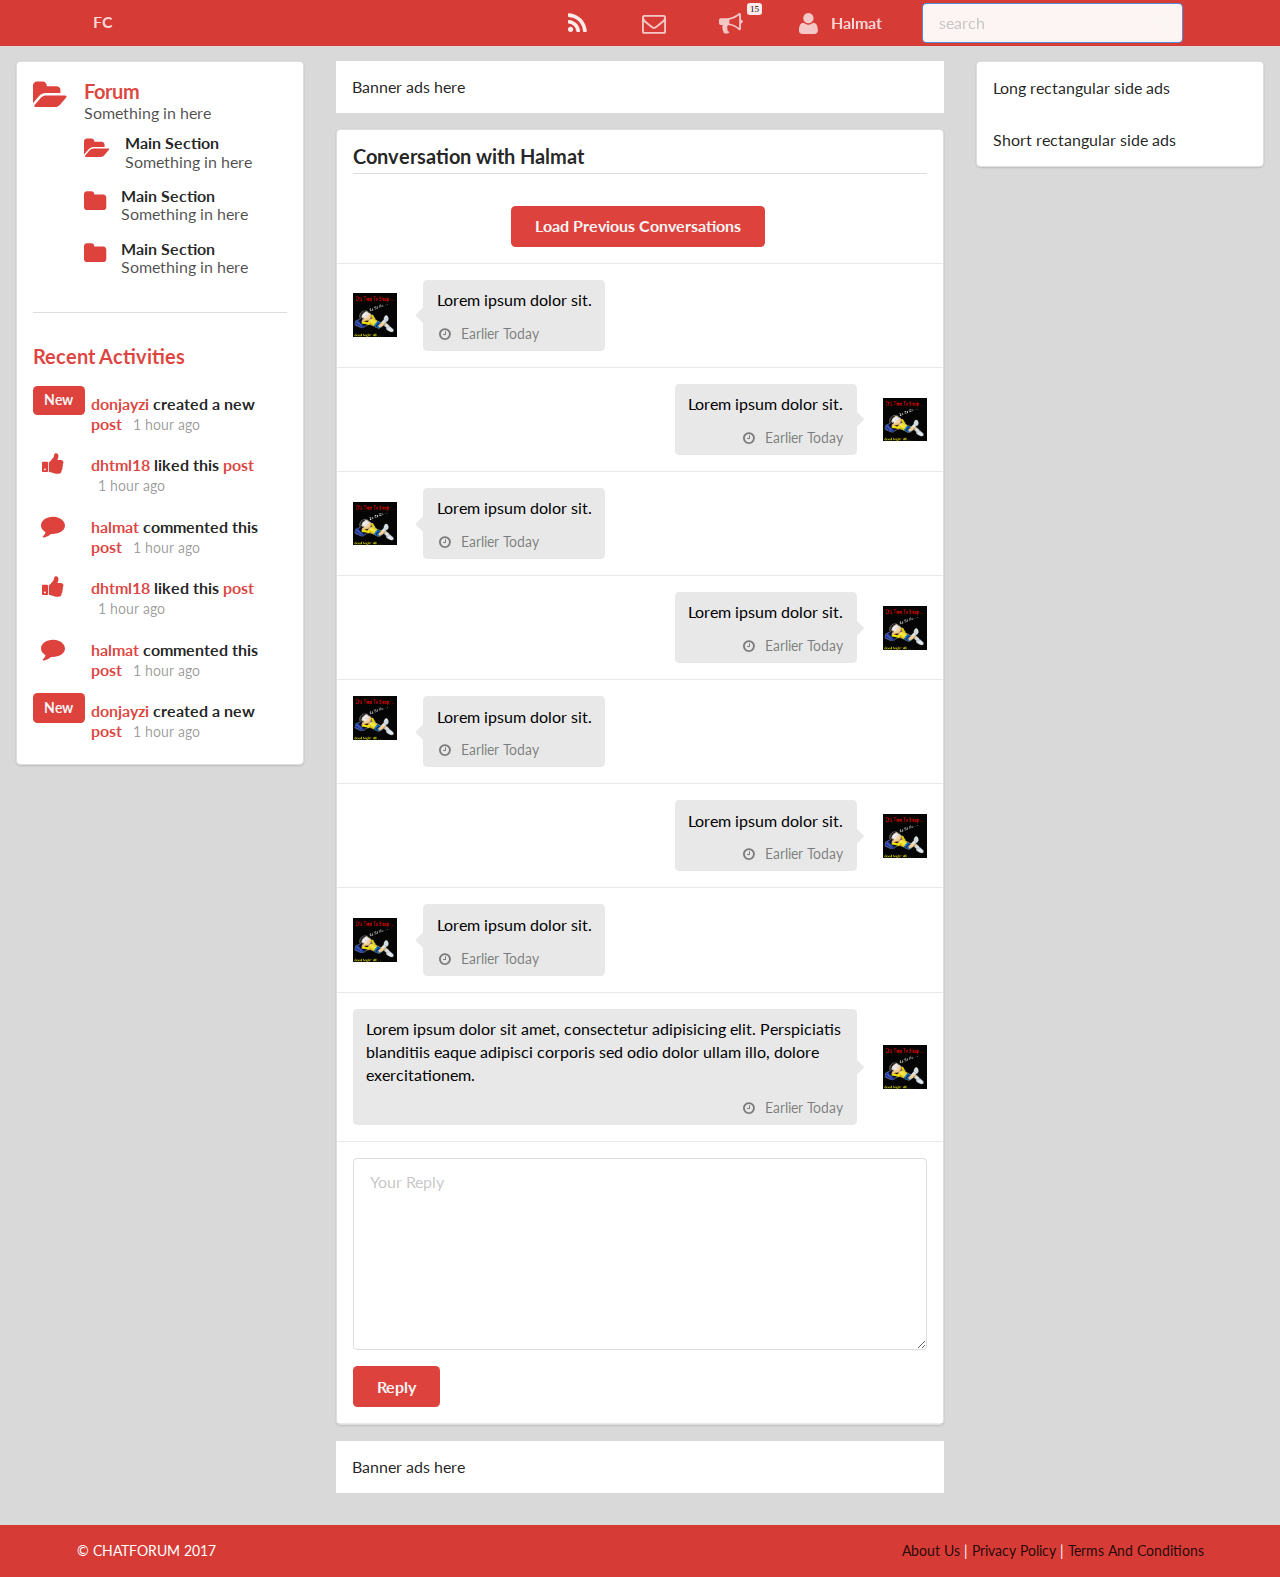
<file: message.html>
<!DOCTYPE html>
<html lang="en-US">
<head>
    <title>Forum Chat Page</title>
    <meta charset="UTF-8">
    <meta name="viewport" content="width=device-width, initial-scale=1">
    <link href="./assets/Semantic-UI/semantic.min.css" rel="stylesheet">
    <link href="./assets/custom/css/custom.css" rel="stylesheet">
</head>
<body></body>

<main class="ui container-fluid">
    

    <nav class="ui text top fixed menu main-nav mobile-only">
        <div class="ui container">
            <div class="left floated item">
                <a href="#" class="item brand">
                    FC
                </a>
            </div>
            <div class="right icon menu">

                <a href="./index.html" class=" item">
                    <i class="large inverted feed icon"></i>
                </a>
                <a href="./messages.html" class="item">
                    <i class="large mail outline icon">
                    </i>

                </a>
                <a href="./notification.html" class="item">
                    <i class="large announcement icon">
                        <span class="notification-count">15</span>
                    </i>
                </a>
                <a href="./profile.html" class="item">
                    <i class="large user icon"></i>
                    Halmat
                </a>
            </div>
        </div>
    </nav>
    <nav class="ui text top fixed menu main-nav computer-only">
        <div class="ui container">
            <div class="left floated item">
                <a href="#" class="item brand">
                    FC
                </a>
            </div>
            <div class="right icon menu">

                <a href="./index.html" class=" item">
                    <i class="large inverted feed icon"></i>
                </a>
                <a href="./messages.html" class="item">
                    <i class="large mail outline icon">
                    </i>

                </a>
                <a href="#" class="item">
                    <i class="large announcement icon" 
                        data-html='
                        <div class="ui relaxed divided list">
                            <div class="item">
                                <i class="thumbs up middle aligned icon"></i>
                                <div class="content">
                                <a class="header header-color" style="color: rgba(212, 19, 13, .8) !important">Haleem Liked your post</a>
                                <div class="description">10 mins ago</div>
                                </div>
                            </div>
                            <div class="item">
                                <i class="reply middle aligned icon"></i>
                                <div class="content">
                                <a class="header" style="color: rgba(212, 19, 13, .8) !important">dhtml18 replied your comment</a>
                                <div class="description">22 mins ago</div>
                                </div>
                            </div>
                            <div class="item">
                                <i class="comment middle aligned icon"></i>
                                <div class="content" >
                                <a class="header" style="color: rgba(212, 19, 13, .8) !important">Haleem Liked your post</a>
                                <div class="description">10 mins ago</div>
                                </div>
                            </div>
                            <div class="item">
                                <i class="comment middle aligned icon"></i>
                                <div class="content">
                                <a class="header" style="color: rgba(212, 19, 13, .8) !important">Haleem Liked your post</a>
                                <div class="description">10 mins ago</div>
                                </div>
                            </div>
                            <div class="item">
                                <i class="comment middle aligned icon"></i>
                                <div class="content">
                                <a class="header" style="color: rgba(212, 19, 13, .8) !important">Haleem Liked your post</a>
                                <div class="description">10 mins ago</div>
                                </div>
                            </div>
                        </div>'
                    >
                        <span class="notification-count">15</span>
                    </i>
                    <div class="ui popup not-popup" data-html="<div class='ui feed'><div class='event'>
                                <div class='label'>
                                <img src='./assets/img/test.gif'>
                                </div>
                                <div class='content'>
                                <div class='date'>
                                    3 days ago
                                </div>
                                <div class='summary'>
                                    You added <a>Jenny Hess</a> to your <a>coworker</a> group.
                                </div>
                                </div>
                            </div>
                        </div>">
                        
                    </div>
                </a>
                <a href="./profile.html" class="item">
                    <i class="large user icon"></i>
                    Halmat
                </a>

                <div class="item">
                    <div class="ui icon input">
                        <input type="text" name="search" placeholder="search" class="">
                        <i class="search icon"></i>
                    </div>
                </div>
            </div>
        </div>
    </nav>
    <section class="ui basic segment content-container">

        <section class="ui stackable grid">
            <section class="row">
                <section class="four wide computer only column">

                    <div class="ui segment segment-bg">
                        <div class="ui grid">
                            <div class="row">
                                <div class="column">

                                    <div class="ui list">
                                        <div class="item">
                                            <i class="ui open folder big icon"></i>
                                            <div class="content">
                                                <h3 class="ui header header-color">
                                                    Forum
                                                </h3>
                                                <div class="description"> Something in here</div>
                                                <!--Under Forum For Main Sections-->
                                                <div class="list">
                                                    <div class="item">
                                                        <i class="ui large open folder icon"></i>
                                                        <div class="content">
                                                            <div class="header">Main Section</div>
                                                            <div class="description"> Something in here</div>

                                                            <!--Under Main Section for Subsection-->
                                                            

                                                            <!--Ends Under Main Section-->


                                                        </div>
                                                    </div>
                                                </div>

                                                <div class="list">
                                                    <div class="item">
                                                        <i class="ui large folder icon"></i>
                                                        <div class="content">
                                                            <div class="header"><a href="">Main Section</a></div>
                                                            <div class="description"> Something in here</div>


                                                            <!--Ends Under Main Section-->


                                                        </div>
                                                    </div>
                                                </div>

                                                <div class="list">
                                                    <div class="item">
                                                        <i class="ui large folder icon"></i>
                                                        <div class="content">
                                                            <div class="header"><a href="">Main Section</a></div>
                                                            <div class="description"> Something in here</div>


                                                            <!--Ends Under Main Section-->


                                                        </div>
                                                    </div>
                                                </div>

                                                <!--Ends Under Forum-->

                                            </div>

                                        </div>
                                    </div>
                                </div>
                            </div>
                            <div class="ui divider"></div>
                            <div class="row">
                                <div class="column">
                                    <h3 class="ui header header-color">
                                        Recent Activities
                                    </h3>

                                    <div class="ui feed">
                                        <div class="event">
                                            <div class="small label">
                                                <div class="ui label">
                                                    New
                                                </div>
                                            </div>
                                            <div class="content">
                                                <div class="summary"><a href="" class="user">donjayzi</a> created a new <a
                                                        href="">post</a>
                                                    <div class="date">1 hour ago</div>
                                                </div>
                                            </div>
                                        </div>
                                        <div class="event">
                                            <div class="small label"><i class="ui thumbs up icon"></i></div>
                                            <div class="content">

                                                <div class="summary"><a href="" class="user">dhtml18</a> liked this <a
                                                        href="">post</a>
                                                    <div class="date">1 hour ago</div>
                                                </div>
                                            </div>
                                        </div>
                                        <div class="event">
                                            <div class="small label"><i class="ui comment icon"></i></div>
                                            <div class="content">
                                                <div class="summary"><a href="" class="user">halmat</a> commented this <a
                                                        href="">post</a>
                                                    <div class="date">1 hour ago</div>
                                                </div>
                                            </div>
                                        </div>
                                        <div class="event">
                                            <div class="small label"><i class="ui thumbs up icon"></i></div>
                                            <div class="content">

                                                <div class="summary"><a href="" class="user">dhtml18</a> liked this <a
                                                        href="">post</a>
                                                    <div class="date">1 hour ago</div>
                                                </div>
                                            </div>
                                        </div>
                                        <div class="event">
                                            <div class="small label"><i class="ui comment icon"></i></div>
                                            <div class="content">
                                                <div class="summary"><a href="" class="user">halmat</a> commented this <a
                                                        href="">post</a>
                                                    <div class="date">1 hour ago</div>
                                                </div>
                                            </div>
                                        </div>
                                        <div class="event">
                                            <div class="small label">
                                                <div class="ui label">
                                                    New
                                                </div>
                                            </div>
                                            <div class="content">
                                                <div class="summary"><a href="" class="user">donjayzi</a> created a new <a
                                                        href="">post</a>
                                                    <div class="date">1 hour ago</div>
                                                </div>
                                            </div>
                                        </div>
                                    </div>
                                </div>
                            </div>
                        </div>
                    </div>


                </section>
                <section class="eight wide computer sixteen wide mobile sixteen wide tablet column">
                    
                    <div class="ui basic segment segment-bg">
                        Banner ads here
                     </div>

                    <div class="ui segment chat-container segment-bg">
                        <div class="ui grid">
                            <div class="row">
                                <div class="column">
                                    <div class="ui dividing header">
                                        Conversation with <a href="./profile.html">Halmat</a>
                                    </div>
                                </div>
                            </div>
                            <div class="row more-button"> 
                                <div class="center aligned column">
                                    <div class="ui button btn-color">Load Previous Conversations</div>
                                </div>
                            </div>
                            <div class="middle aligned row">
                                <div class="three wide mobile two wide tablet two wide computer center aligned column">
                                    <img src="./assets/img/test.gif" alt="" class="ui small image">
                                </div>

                                <div style="padding-left: 0 !important" class="thirteen wide mobile fourteen wide tablet fourteen wide computer column">
                                    <div class="ui left pointing label">
    
                                        <p class="text">
                                            Lorem ipsum dolor sit.    
                                        </p>

                                        <div class="metadata">
                                            <i class="ui time icon"></i>
                                            Earlier Today
                                        </div>
                                    </div>
                                </div>
                            </div>
                            <div class="middle aligned row">

                                <div style="padding-right: 0 !important" class="thirteen wide mobile fourteen wide tablet fourteen wide computer right aligned column">
                                    <div class="ui right pointing label">
                                        <p class="text">
                                            Lorem ipsum dolor sit.    
                                        </p>

                                        <div class="metadata">
                                            <i class="ui time icon"></i>
                                            Earlier Today
                                        </div>
                                    </div>
                                </div>

                                <div class="three wide mobile two wide tablet two wide computer center aligned column">
                                    <img src="./assets/img/test.gif" alt="" class="ui small image">
                                </div>
                            </div>
                            <div class="middle aligned row">
                                <div class="three wide mobile two wide tablet two wide computer center aligned column">
                                    <img src="./assets/img/test.gif" alt="" class="ui small image">
                                </div>

                                <div style="padding-left: 0 !important" class="thirteen wide mobile fourteen wide tablet fourteen wide computer column">
                                    <div class="ui left pointing label">
                                        <p class="text">
                                            Lorem ipsum dolor sit.    
                                        </p>

                                        <div class="metadata">
                                            <i class="ui time icon"></i>
                                            Earlier Today
                                        </div>
                                    </div>
                                </div>
                            </div>
                            <div class="middle aligned row">

                                <div style="padding-right: 0 !important" class="thirteen wide mobile fourteen wide tablet fourteen wide computer right aligned column">
                                    <div class="ui right pointing label">
                                        <p class="text">
                                            Lorem ipsum dolor sit.    
                                        </p>

                                        <div class="metadata">
                                            <i class="ui time icon"></i>
                                            Earlier Today
                                        </div>
                                    </div>
                                </div>

                                <div class="three wide mobile two wide tablet two wide computer center aligned column">
                                    <img src="./assets/img/test.gif" alt="" class="ui small image">
                                </div>
                            </div>
                            <div class="row">
                                <div class="three wide mobile two wide tablet two wide computer center aligned column">
                                    <img src="./assets/img/test.gif" alt="" class="ui small image">
                                </div>

                                <div style="padding-left: 0 !important" class="thirteen wide mobile fourteen wide tablet fourteen wide computer column">
                                    <div class="ui left pointing label">
                                        <p class="text">
                                            Lorem ipsum dolor sit.    
                                        </p>

                                        <div class="metadata">
                                            <i class="ui time icon"></i>
                                            Earlier Today
                                        </div>
                                    </div>
                                </div>
                            </div>
                            <div class="middle aligned row">

                                <div style="padding-right: 0 !important" class="thirteen wide mobile fourteen wide tablet fourteen wide computer right aligned column">
                                    <div class="ui right pointing label">
                                        <p class="text">
                                            Lorem ipsum dolor sit.    
                                        </p>

                                        <div class="metadata">
                                            <i class="ui time icon"></i>
                                            Earlier Today
                                        </div>
                                    </div>
                                </div>

                                <div class="three wide mobile two wide tablet two wide computer center aligned column">
                                    <img src="./assets/img/test.gif" alt="" class="ui small image">
                                </div>
                            </div>
                            <div class="middle aligned row">
                                <div class="three wide mobile two wide tablet two wide computer center aligned column">
                                    <img src="./assets/img/test.gif" alt="" class="ui small image">
                                </div>

                                <div style="padding-left: 0 !important" class="thirteen wide mobile fourteen wide tablet fourteen wide computer column">
                                    <div class="ui left pointing label">
                                        <p class="text">
                                            Lorem ipsum dolor sit.    
                                        </p>

                                        <div class="metadata">
                                            <i class="ui time icon"></i>
                                            Earlier Today
                                        </div>
                                    </div>
                                </div>
                            </div>
                            <div class="middle aligned row">

                                <div style="padding-right: 0 !important" class="thirteen wide mobile fourteen wide tablet fourteen wide computer right aligned column">
                                    <div class="ui right pointing label">
                                        <p class="text">
                                            Lorem ipsum dolor sit amet, consectetur adipisicing elit. Perspiciatis blanditiis eaque adipisci corporis sed odio dolor ullam illo, dolore exercitationem.
                                        </p>
                                        <div class="metadata">
                                            <i class="ui time icon"></i>
                                            Earlier Today
                                        </div>
                                    </div>
                                </div>

                                <div class="three wide mobile two wide tablet two wide computer center aligned column">
                                    <img src="./assets/img/test.gif" alt="" class="ui small image">
                                </div>
                            </div>
                            


                            <div class="row">
                                <div class="column">
                                    <form action="" class="ui reply form">
                                        <div class="field">
                                            <textarea placeholder="Your Reply"></textarea>
                                        </div>
                                        <button type="submit" class="ui button btn-color">Reply</button>
                                    </form>
                                </div>
                            </div>
                        </div>
                    </div>
                    
                    <div class="ui basic segment segment-bg lower-banner">
                        Banner ads here
                    </div>

                    <div class="ui segment segment-bg mobile-only related-favorite">
                        <div class="ui stackable grid">
                            
                            <div class="row">
                                <div class="column">
                                    <h3 class="ui header">
                                        Recent Activities
                                    </h3>

                                    <div class="ui feed">
                                        <div class="event">
                                            <div class="small label">
                                                <div class="ui label">
                                                    New
                                                </div>
                                            </div>
                                            <div class="content">
                                                <div class="summary"><a href="" class="user">donjayzi</a> created a new <a
                                                        href="">post</a>
                                                    <div class="date">1 hour ago</div>
                                                </div>
                                            </div>
                                        </div>
                                        <div class="event">
                                            <div class="small label"><i class="ui thumbs up icon"></i></div>
                                            <div class="content">

                                                <div class="summary"><a href="" class="user">dhtml18</a> liked this <a
                                                        href="">post</a>
                                                    <div class="date">1 hour ago</div>
                                                </div>
                                            </div>
                                        </div>
                                        <div class="event">
                                            <div class="small label">
                                            <i class="ui reply icon"></i></div>
                                            <div class="content">

                                                <div class="summary"><a href="" class="user">dhtml18</a> replied <a
                                                        href="">a comment</a>
                                                    <div class="date">1 hour ago</div>
                                                </div>
                                            </div>
                                        </div>
                                        <div class="event">
                                            <div class="small label"><i class="ui comment icon"></i></div>
                                            <div class="content">
                                                <div class="summary"><a href="" class="user">halmat</a> commented this <a
                                                        href="">post</a>
                                                    <div class="date">1 hour ago</div>
                                                </div>
                                            </div>
                                        </div>
                                        <div class="event">
                                            <div class="small label"><i class="ui thumbs up icon"></i></div>
                                            <div class="content">

                                                <div class="summary"><a href="" class="user">dhtml18</a> liked this <a
                                                        href="">post</a>
                                                    <div class="date">1 hour ago</div>
                                                </div>
                                            </div>
                                        </div>
                                        <div class="event">
                                            <div class="small label"><i class="ui comment icon"></i></div>
                                            <div class="content">
                                                <div class="summary"><a href="" class="user">halmat</a> commented this <a
                                                        href="">post</a>
                                                    <div class="date">1 hour ago</div>
                                                </div>
                                            </div>
                                        </div>
                                        <div class="event">
                                            <div class="small label">
                                                <div class="ui label">
                                                    New
                                                </div>
                                            </div>
                                            <div class="content">
                                                <div class="summary"><a href="" class="user">donjayzi</a> created a new <a
                                                        href="">post</a>
                                                    <div class="date">1 hour ago</div>
                                                </div>
                                            </div>
                                        </div>
                                    </div>
                                </div>
                            </div>
                        </div>
                    </div>
                    
                </section>
                <section class="four wide computer only column">
                    <div class="ui segment segment-bg">
                        <div class="ui grid">

                            <div class="row">
                                <div class="column">
                                    Long rectangular side ads
                                </div>
                            </div>

                            <div class="row">
                                <div class="column">
                                    Short rectangular side ads
                                </div>
                            </div>

                        </div>
                    </div>
                </section>
            </section>
        </section>
    </section>
</main>

<footer>
    <div class="ui grid container">
        <div class="two column computer only row">
            <div class="left aligned column">
                &copy; CHATFORUM 2017
            </div>
            <div class="right aligned column">
                <a href="#">About Us</a> |
                <a href="#">Privacy Policy</a> |
                <a href="#">Terms And Conditions</a>
            </div>
        </div>
        <div class="two column mobile only row">
            <div class="left aligned column">
                &copy; CHATFORUM
            </div>
            <div class="right aligned column">
                <a href="#">About Us</a> |
                <a href="#">Terms</a>
            </div>
        </div>
    </div>
</footer>

<script src="./assets/custom/js/jquery-3.1.1.min.js"></script>
<script src="./assets/Semantic-UI/semantic.min.js"></script>
<script src="./assets/custom/js/custom.js"></script>
</body>
</html>
</file>
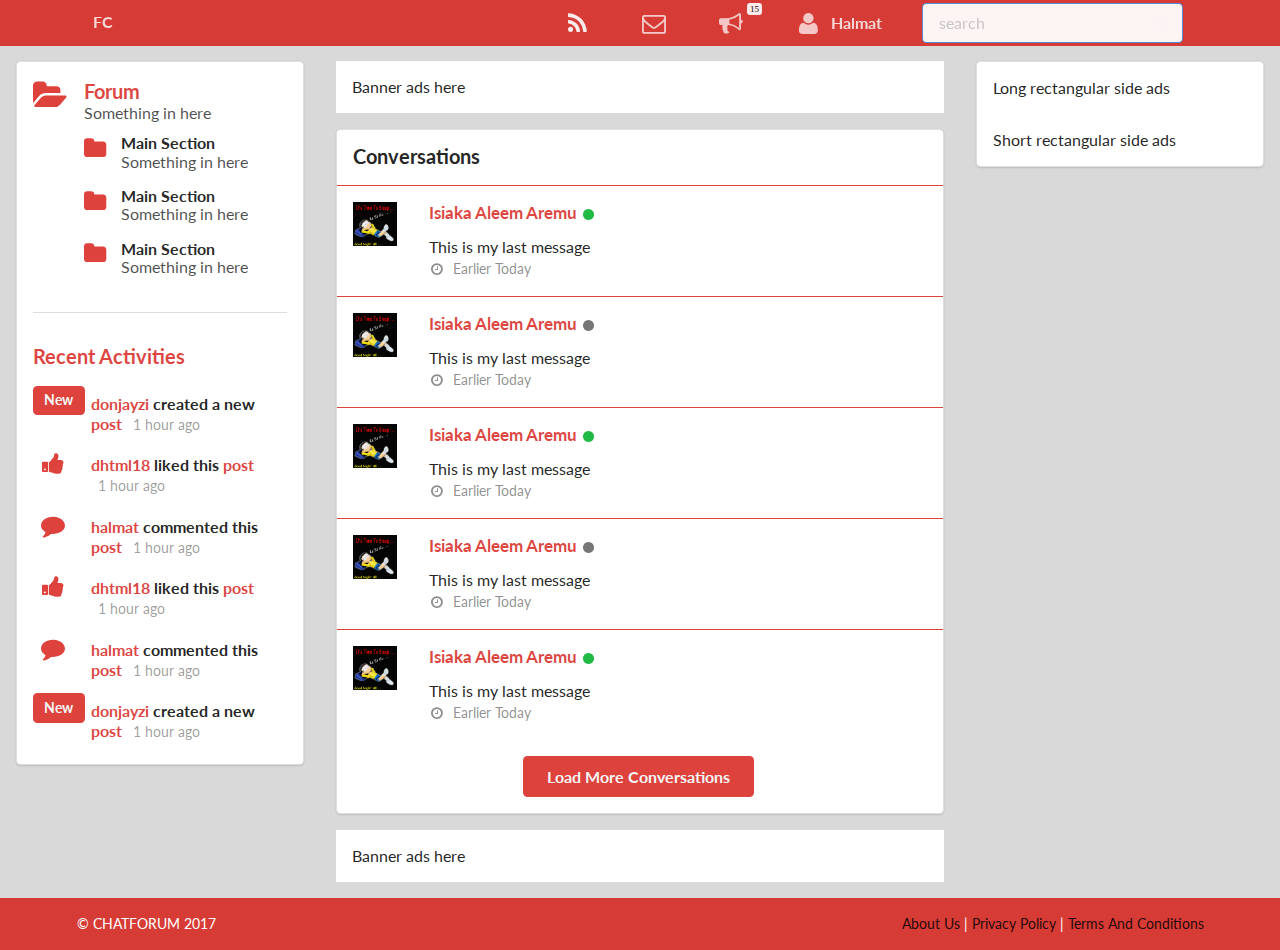
<file: messages.html>
<!DOCTYPE html>
<html lang="en-US">
<head>
    <title>Forum Chat Page</title>
    <meta charset="UTF-8">
    <meta name="viewport" content="width=device-width, initial-scale=1">
    <link href="./assets/Semantic-UI/semantic.min.css" rel="stylesheet">
    <link href="./assets/custom/css/custom.css" rel="stylesheet">
</head>

<body>
<main class="ui container-fluid">
    

    <nav class="ui text top fixed menu main-nav mobile-only">
        <div class="ui container">
            <div class="left floated item">
                <a href="#" class="item brand">
                    FC
                </a>
            </div>
            <div class="right icon menu">

                <a href="./index.html" class=" item">
                    <i class="large inverted feed icon"></i>
                </a>
                <a href="./messages.html" class="item">
                    <i class="large mail outline icon">
                    </i>

                </a>
                <a href="./notification.html" class="item">
                    <i class="large announcement icon">
                        <span class="notification-count">15</span>
                    </i>
                </a>
                <a href="./profile.html" class="item">
                    <i class="large user icon"></i>
                    Halmat
                </a>
            </div>
        </div>
    </nav>
    <nav class="ui text top fixed menu main-nav computer-only">
        <div class="ui container">
            <div class="left floated item">
                <a href="#" class="item brand">
                    FC
                </a>
            </div>
            <div class="right icon menu">

                <a href="./index.html" class=" item">
                    <i class="large inverted feed icon"></i>
                </a>
                <a href="./messages.html" class="item">
                    <i class="large mail outline icon">
                    </i>

                </a>
                <a href="#" class="item">
                    <i class="large announcement icon" 
                        data-html='
                        <div class="ui relaxed divided list">
                            <div class="item">
                                <i class="thumbs up middle aligned icon"></i>
                                <div class="content">
                                <a class="header header-color" style="color: rgba(212, 19, 13, .8) !important">Haleem Liked your post</a>
                                <div class="description">10 mins ago</div>
                                </div>
                            </div>
                            <div class="item">
                                <i class="reply middle aligned icon"></i>
                                <div class="content">
                                <a class="header" style="color: rgba(212, 19, 13, .8) !important">dhtml18 replied your comment</a>
                                <div class="description">22 mins ago</div>
                                </div>
                            </div>
                            <div class="item">
                                <i class="comment middle aligned icon"></i>
                                <div class="content" >
                                <a class="header" style="color: rgba(212, 19, 13, .8) !important">Haleem Liked your post</a>
                                <div class="description">10 mins ago</div>
                                </div>
                            </div>
                            <div class="item">
                                <i class="comment middle aligned icon"></i>
                                <div class="content">
                                <a class="header" style="color: rgba(212, 19, 13, .8) !important">Haleem Liked your post</a>
                                <div class="description">10 mins ago</div>
                                </div>
                            </div>
                            <div class="item">
                                <i class="comment middle aligned icon"></i>
                                <div class="content">
                                <a class="header" style="color: rgba(212, 19, 13, .8) !important">Haleem Liked your post</a>
                                <div class="description">10 mins ago</div>
                                </div>
                            </div>
                        </div>'
                    >
                        <span class="notification-count">15</span>
                    </i>
                    <div class="ui popup not-popup" data-html="<div class='ui feed'><div class='event'>
                                <div class='label'>
                                <img src='./assets/img/test.gif'>
                                </div>
                                <div class='content'>
                                <div class='date'>
                                    3 days ago
                                </div>
                                <div class='summary'>
                                    You added <a>Jenny Hess</a> to your <a>coworker</a> group.
                                </div>
                                </div>
                            </div>
                        </div>">
                        
                    </div>
                </a>
                <a href="./profile.html" class="item">
                    <i class="large user icon"></i>
                    Halmat
                </a>

                <div class="item">
                    <div class="ui icon input">
                        <input type="text" name="search" placeholder="search" class="">
                        <i class="search icon"></i>
                    </div>
                </div>
            </div>
        </div>
    </nav>
    <section class="ui basic segment content-container">

        <section class="ui stackable grid">
            <section class="row">
                <section class="four wide computer only column">

                    <div class="ui segment segment-bg">
                        <div class="ui grid">
                            <div class="row">
                                <div class="column">

                                    <div class="ui list">
                                        <div class="item">
                                            <i class="ui open folder big icon"></i>
                                            <div class="content">
                                                <h3 class="ui header header-color">
                                                    Forum
                                                </h3>
                                                <div class="description"> Something in here</div>
                                                <!--Under Forum For Main Sections-->
                                                <div class="list">
                                                    <div class="item">
                                                        <i class="ui large  folder icon"></i>
                                                        <div class="content">
                                                            <div class="header">Main Section</div>
                                                            <div class="description"> Something in here</div>

                                                            <!--Under Main Section for Subsection-->
                                                            

                                                            <!--Ends Under Main Section-->


                                                        </div>
                                                    </div>
                                                </div>

                                                <div class="list">
                                                    <div class="item">
                                                        <i class="ui large folder icon"></i>
                                                        <div class="content">
                                                            <div class="header"><a href="">Main Section</a></div>
                                                            <div class="description"> Something in here</div>


                                                            <!--Ends Under Main Section-->


                                                        </div>
                                                    </div>
                                                </div>

                                                <div class="list">
                                                    <div class="item">
                                                        <i class="ui large folder icon"></i>
                                                        <div class="content">
                                                            <div class="header"><a href="">Main Section</a></div>
                                                            <div class="description"> Something in here</div>


                                                            <!--Ends Under Main Section-->


                                                        </div>
                                                    </div>
                                                </div>

                                                <!--Ends Under Forum-->

                                            </div>

                                        </div>
                                    </div>
                                </div>
                            </div>
                            <div class="ui divider"></div>
                            <div class="row">
                                <div class="column">
                                    <h3 class="ui header header-color">
                                        Recent Activities
                                    </h3>

                                    <div class="ui feed">
                                        <div class="event">
                                            <div class="small label">
                                                <div class="ui label">
                                                    New
                                                </div>
                                            </div>
                                            <div class="content">
                                                <div class="summary"><a href="" class="user">donjayzi</a> created a new <a
                                                        href="">post</a>
                                                    <div class="date">1 hour ago</div>
                                                </div>
                                            </div>
                                        </div>
                                        <div class="event">
                                            <div class="small label"><i class="ui thumbs up icon"></i></div>
                                            <div class="content">

                                                <div class="summary"><a href="" class="user">dhtml18</a> liked this <a
                                                        href="">post</a>
                                                    <div class="date">1 hour ago</div>
                                                </div>
                                            </div>
                                        </div>
                                        <div class="event">
                                            <div class="small label"><i class="ui comment icon"></i></div>
                                            <div class="content">
                                                <div class="summary"><a href="" class="user">halmat</a> commented this <a
                                                        href="">post</a>
                                                    <div class="date">1 hour ago</div>
                                                </div>
                                            </div>
                                        </div>
                                        <div class="event">
                                            <div class="small label"><i class="ui thumbs up icon"></i></div>
                                            <div class="content">

                                                <div class="summary"><a href="" class="user">dhtml18</a> liked this <a
                                                        href="">post</a>
                                                    <div class="date">1 hour ago</div>
                                                </div>
                                            </div>
                                        </div>
                                        <div class="event">
                                            <div class="small label"><i class="ui comment icon"></i></div>
                                            <div class="content">
                                                <div class="summary"><a href="" class="user">halmat</a> commented this <a
                                                        href="">post</a>
                                                    <div class="date">1 hour ago</div>
                                                </div>
                                            </div>
                                        </div>
                                        <div class="event">
                                            <div class="small label">
                                                <div class="ui label">
                                                    New
                                                </div>
                                            </div>
                                            <div class="content">
                                                <div class="summary"><a href="" class="user">donjayzi</a> created a new <a
                                                        href="">post</a>
                                                    <div class="date">1 hour ago</div>
                                                </div>
                                            </div>
                                        </div>
                                    </div>
                                </div>
                            </div>
                        </div>
                    </div>


                </section>
                <section class="eight wide computer sixteen wide mobile sixteen wide tablet column">
                    
                    <div class="ui basic segment segment-bg">
                        Banner ads here
                     </div>

                    <div class="ui segment message-container segment-bg">
                        <div class="ui grid">
                            <div class="row">
                                <div class="sixteen wide column">
                                    <h3 class="ui header">
                                        Conversations
                                    </h3>
                                </div>
                            </div>
                            <div class="row msg">
                                
                                <div class="three wide mobile two wide tablet two wide computer center aligned column">
                                    <img src="./assets/img/test.gif" alt="" class="ui large image">
                                </div>

                                <div class="thirteen wide mobilefourteen wide column">
                                    <h4 class="ui header name">
                                        <a href="./message.html" class="name">
                                            Isiaka Aleem Aremu
                                        </a>
                                        <span class="computer only">
                                            <i class="green small circle icon"></i>
                                            
                                        </span>
                                    </h4>


                                    <div class="message text">
                                        This is my last message
                                    </div>

                                    <div class="metadata">
                                        <i class="ui time icon"></i>
                                        Earlier Today
                                    </div>

                                </div>
                                
                            </div>

                            <div class="row msg">
                                <div class="three wide mobile two wide tablet two wide computer center aligned column">
                                    <img src="./assets/img/test.gif" alt="" class="ui large image">
                                </div>

                                <div class="thirteen wide mobile fourteen wide tablet fourteen wide computer column">
                                    <h4 class="ui header name">
                                        <a href="./message.html" class="name">
                                            Isiaka Aleem Aremu
                                        </a>
                                        <span class="computer only">
                                            <i class="grey small circle icon"></i>
                                            
                                        </span>
                                    </h4>


                                    <div class="message text">
                                        This is my last message
                                    </div>

                                    <div class="metadata">
                                        <i class="ui time icon"></i>
                                        Earlier Today
                                    </div>

                                </div>
                                
                            </div>

                            <div class="row msg">
                                <div class="three wide mobile two wide tablet two wide computer center aligned column">
                                    <img src="./assets/img/test.gif" alt="" class="ui large image">
                                </div>

                                <div class="thirteen wide mobile fourteen wide tablet fourteen wide computer column">
                                    <h4 class="ui header name">
                                        <a href="./message.html" class="name">
                                            Isiaka Aleem Aremu
                                        </a>
                                        <span class="computer only">
                                            <i class="green small circle icon"></i>
                                            
                                        </span>
                                    </h4>


                                    <div class="message text">
                                        This is my last message
                                    </div>

                                    <div class="metadata">
                                        <i class="ui time icon"></i>
                                        Earlier Today
                                    </div>

                                </div>
                                
                            </div>

                            <div class="row msg">
                                <div class="three wide mobile two wide tablet two wide computer center aligned column">
                                    <img src="./assets/img/test.gif" alt="" class="ui large image">
                                </div>

                                <div class="thirteen wide mobile fourteen wide tablet fourteen wide computer column">
                                    <h4 class="ui header name">
                                        <a href="./message.html" class="name">
                                            Isiaka Aleem Aremu
                                        </a>
                                        <span class="computer only">
                                            <i class="grey small circle icon"></i>
                                            
                                        </span>
                                    </h4>


                                    <div class="message text">
                                        This is my last message
                                    </div>

                                    <div class="metadata">
                                        <i class="ui time icon"></i>
                                        Earlier Today
                                    </div>

                                </div>
                                
                            </div>

                            <div class="row msg">
                                <div class="three wide mobile two wide tablet two wide computer center aligned column">
                                    <img src="./assets/img/test.gif" alt="" class="ui large image">
                                </div>

                                <div class="thirteen wide mobile fourteen wide tablet fourteen wide computer column">
                                    <h4 class="ui header name">
                                        <a href="./message.html" class="name">
                                            Isiaka Aleem Aremu
                                        </a>
                                        <span class="computer only">
                                            <i class="green small circle icon"></i>
                                            
                                        </span>
                                    </h4>


                                    <div class="message text">
                                        This is my last message
                                    </div>

                                    <div class="metadata">
                                        <i class="ui time icon"></i>
                                        Earlier Today
                                    </div>

                                </div>
                                
                            </div>
                            
                            
                            <div class="row more-button"> 
                                <div class="center aligned column">
                                    <div class="ui button btn-color">Load More Conversations</div>
                                </div>
                            </div>
                        </div>
                    </div>
                    
                    <div class="ui basic segment segment-bg lower-banner">
                        Banner ads here
                    </div>
                    
                </section>
                <section class="four wide computer only column">
                    <div class="ui segment segment-bg">
                        <div class="ui grid">

                            <div class="row">
                                <div class="column">
                                    Long rectangular side ads
                                </div>
                            </div>

                            <div class="row">
                                <div class="column">
                                    Short rectangular side ads
                                </div>
                            </div>

                        </div>
                    </div>
                </section>
            </section>
        </section>
    </section>
</main>

<footer>
    <div class="ui grid container">
        <div class="two column computer only row">
            <div class="left aligned column">
                &copy; CHATFORUM 2017
            </div>
            <div class="right aligned column">
                <a href="#">About Us</a> |
                <a href="#">Privacy Policy</a> |
                <a href="#">Terms And Conditions</a>
            </div>
        </div>
        <div class="two column mobile only row">
            <div class="left aligned column">
                &copy; CHATFORUM
            </div>
            <div class="right aligned column">
                <a href="#">About Us</a> |
                <a href="#">Terms</a>
            </div>
        </div>
    </div>
</footer>

<script src="./assets/custom/js/jquery-3.1.1.min.js"></script>
<script src="./assets/Semantic-UI/semantic.min.js"></script>
<script src="./assets/custom/js/custom.js"></script>
</body>
</html>
</file>
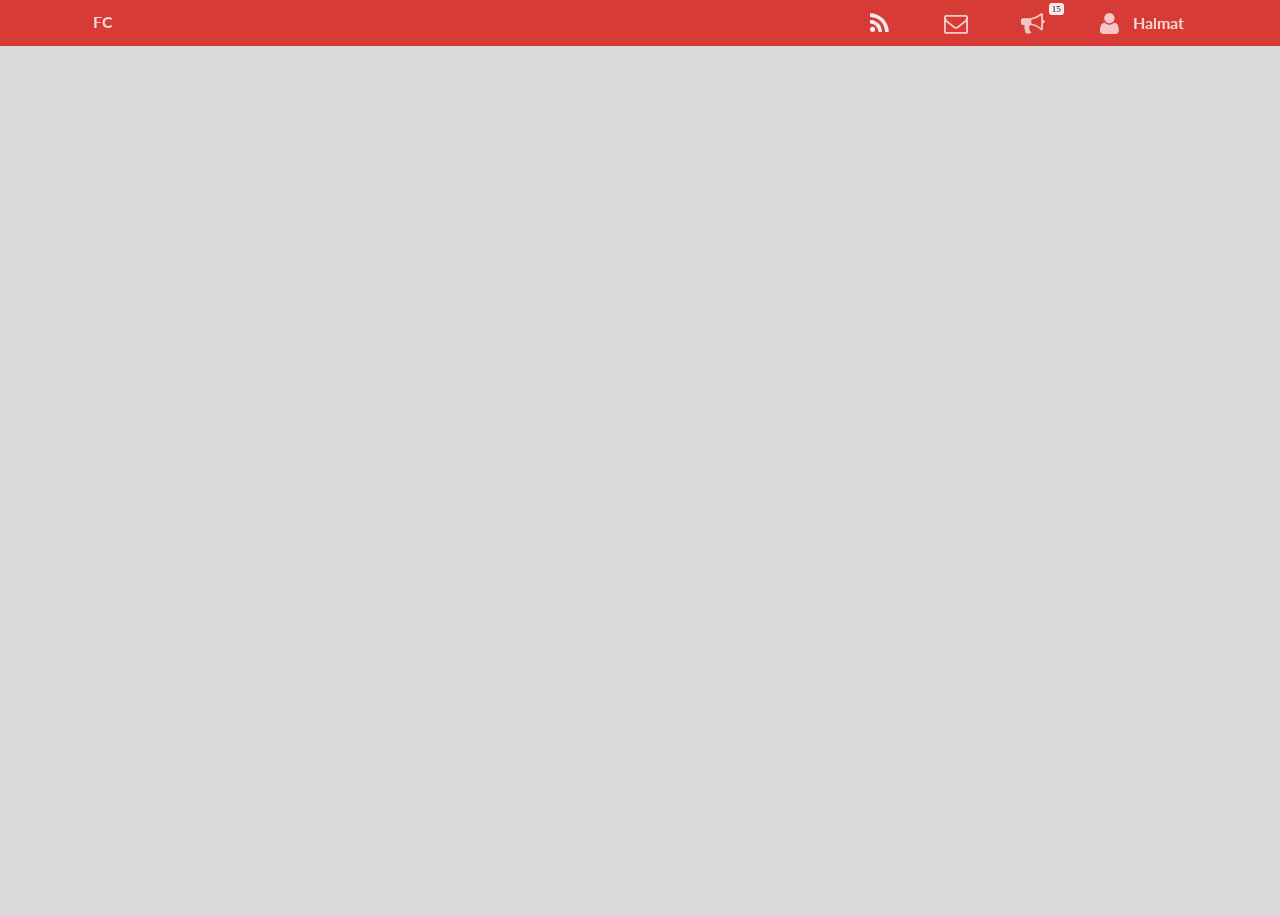
<file: notification.html>
<!DOCTYPE html>
<html lang="en-US">
<head>
    <title>Forum Chat Page</title>
    <meta charset="UTF-8">
    <meta name="viewport" content="width=device-width, initial-scale=1">
    <link href="./assets/Semantic-UI/semantic.min.css" rel="stylesheet">
    <link href="./assets/custom/css/custom.css" rel="stylesheet">
</head>
<body>
<main class="ui container-fluid">


    <nav class="ui text top fixed menu main-nav">
        <div class="ui container">
            <div class="left floated item">
                <a href="#" class="item brand">
                    FC
                </a>
            </div>
            <div class="right icon menu">

                <a href="./index.html" class=" item">
                    <i class="large inverted feed icon"></i>
                </a>
                <a href="./messages.html" class="item">
                    <i class="large mail outline icon">
                    </i>

                </a>
                <a href="#" class="item">
                    <i class="large announcement icon">
                        <span class="notification-count">15</span>
                    </i>
                </a>
                <a href="./profile.html" class="item">
                    <i class="large user icon"></i>
                    Halmat
                </a>
            </div>
        </div>
    </nav>
    <section class="ui basic segment notification-content-container">

        <section class="ui stackable grid">
            <section class="row">
                
                <section class="sixteen wide mobile only sixteen wide tablet column">
                    <!--<div class="ui pile segment post box cont"></div>

                        <form action="" class="ui form">
                            <div class="field">
                                        <textarea name="" id="" rows="5" class="app post box"
                                                  placeholder="Compose a new post..."></textarea>
                            </div>
                            <button class="ui primary inverted button">Submit Post</button>
                        </form>

                    </div>-->
                    <div class="ui segment segment-bg mobile-forums-list">
                        <div class="ui header">Forum Sections</div>
                        <div class="ui list forum-list">
                            <div class="item">
                                <a href="#">
                                    <strong>Main Section: </strong>
                                </a>
                                <span>
                                    <i class="ui folder icon"></i>
                                    <a href="#">Sub Section</a>
                                </span> |
                                <span>
                                    <i class="ui folder icon"></i>
                                    <a href="#">Sub Section</a>
                                </span> |
                                <span>
                                    <i class="ui folder icon"></i>
                                    <a href="#">Sub Section</a>
                                </span> |
                                <span>
                                    <i class="ui folder icon"></i>
                                    <a href="#">Sub Section</a>
                                </span>
                            </div>
                        </div>
                        <div class="ui list forum-list">
                            <div class="item">
                                <a href="#">
                                    <strong>Main Section: </strong>
                                </a>
                                <span>
                                    <i class="ui folder icon"></i>
                                    <a href="#">Sub Section</a>
                                </span> |
                                <span>
                                    <i class="ui folder icon"></i>
                                    <a href="#">Sub Section</a>
                                </span> |
                                <span>
                                    <i class="ui folder icon"></i>
                                    <a href="#">Sub Section</a>
                                </span> |
                                <span>
                                    <i class="ui folder icon"></i>
                                    <a href="#">Sub Section</a>
                                </span>
                            </div>
                        </div>

                        
                    </div>
                    <div class="ui basic segment">
                        Banner ads here

                    </div>
                    <div class="ui basic center aligned segment segment-bg section-header">
                        
                        <h1 class="ui large header">
                            <a href="">Halmat's</a> Notfications
                        </h1>

                    </div>
                    <div class="ui basic segment segment-bg">
                        
                        <div class="ui relaxed divided list notfs">
                            <div class="item">
                                <i class="thumbs up middle aligned icon red-icon"></i>
                                <div class="content">
                                <a class="header">Haleem Liked your post</a>
                                <div class="description">10 mins ago</div>
                                </div>
                            </div>
                            <div class="item">
                                <i class="reply middle aligned icon red-icon"></i>
                                <div class="content">
                                <a class="header">dhtml18 replied your comment</a>
                                <div class="description">22 mins ago</div>
                                </div>
                            </div>
                            <div class="item">
                                <i class="comment middle aligned icon red-icon"></i>
                                <div class="content">
                                <a class="header">Haleem Liked your post</a>
                                <div class="description">10 mins ago</div>
                                </div>
                            </div>
                            <div class="item">
                                <i class="comment middle aligned icon red-icon"></i>
                                <div class="content">
                                <a class="header">Haleem Liked your post</a>
                                <div class="description">10 mins ago</div>
                                </div>
                            </div>
                            <div class="item">
                                <i class="comment middle aligned icon red-icon"></i>
                                <div class="content">
                                <a class="header">Haleem Liked your post</a>
                                <div class="description">10 mins ago</div>
                                </div>
                            </div>
                        </div>

                    </div>

                    <div class="ui basic segment">
                        Banner ads here

                    </div>

                    <div class="ui segment segment-bg mobile-only related-favorite">
                        <div class="ui stackable grid">
                            
                            <div class="row">
                                <div class="column">
                                    <h3 class="ui header">
                                        Recent Activities
                                    </h3>

                                    <div class="ui feed">
                                        <div class="event">
                                            <div class="small label">
                                                <div class="ui label">
                                                    New
                                                </div>
                                            </div>
                                            <div class="content">
                                                <div class="summary"><a href="" class="user">donjayzi</a> created a new <a
                                                        href="">post</a>
                                                    <div class="date">1 hour ago</div>
                                                </div>
                                            </div>
                                        </div>
                                        <div class="event">
                                            <div class="small label"><i class="ui thumbs up icon"></i></div>
                                            <div class="content">

                                                <div class="summary"><a href="" class="user">dhtml18</a> liked this <a
                                                        href="">post</a>
                                                    <div class="date">1 hour ago</div>
                                                </div>
                                            </div>
                                        </div>
                                        <div class="event">
                                            <div class="small label">
                                            <i class="ui reply icon red-icon"></i></div>
                                            <div class="content">

                                                <div class="summary"><a href="" class="user">dhtml18</a> replied <a
                                                        href="">a comment</a>
                                                    <div class="date">1 hour ago</div>
                                                </div>
                                            </div>
                                        </div>
                                        <div class="event">
                                            <div class="small label"><i class="ui comment icon"></i></div>
                                            <div class="content">
                                                <div class="summary"><a href="" class="user">halmat</a> commented this <a
                                                        href="">post</a>
                                                    <div class="date">1 hour ago</div>
                                                </div>
                                            </div>
                                        </div>
                                        <div class="event">
                                            <div class="small label"><i class="ui thumbs up icon"></i></div>
                                            <div class="content">

                                                <div class="summary"><a href="" class="user">dhtml18</a> liked this <a
                                                        href="">post</a>
                                                    <div class="date">1 hour ago</div>
                                                </div>
                                            </div>
                                        </div>
                                        <div class="event">
                                            <div class="small label"><i class="ui comment icon"></i></div>
                                            <div class="content">
                                                <div class="summary"><a href="" class="user">halmat</a> commented this <a
                                                        href="">post</a>
                                                    <div class="date">1 hour ago</div>
                                                </div>
                                            </div>
                                        </div>
                                        <div class="event">
                                            <div class="small label">
                                                <div class="ui label">
                                                    New
                                                </div>
                                            </div>
                                            <div class="content">
                                                <div class="summary"><a href="" class="user">donjayzi</a> created a new <a
                                                        href="">post</a>
                                                    <div class="date">1 hour ago</div>
                                                </div>
                                            </div>
                                        </div>
                                    </div>
                                </div>
                            </div>
                        </div>
                    </div>
                    
                </section>
                
            </section>
        </section>
    </section>
</main>

<footer>
    <div class="ui grid container-fluid footer mobile-only" id="footer">
        <div class=" row">
            <div class="center aligned sixteen wide column footer column">
                    &copy; CHATFORUM 2017
                    <br />
                    <a href="#">About Us</a> | <a href="#">Privacy Policy</a> | <a href="#">Terms And Conditions</a>
            </div>
        </div>
    </div>
</footer>

<script src="./assets/custom/js/jquery-3.1.1.min.js"></script>
<script src="./assets/Semantic-UI/semantic.min.js"></script>
<script src="./assets/custom/js/custom.js"></script>
</body>
</html>
</file>
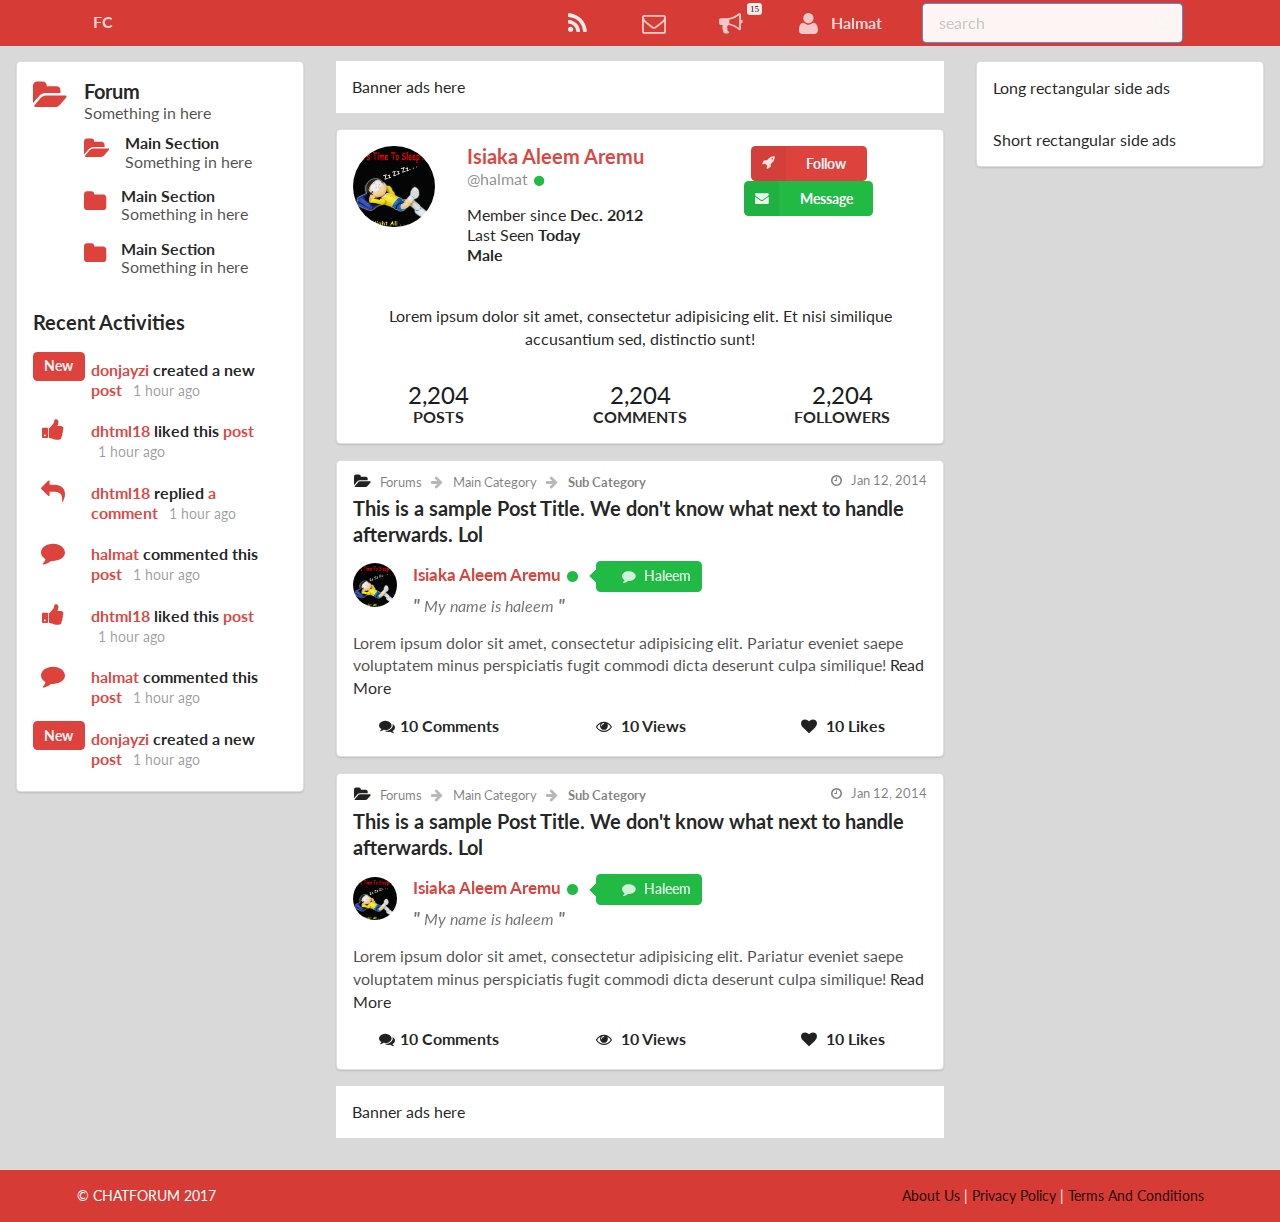
<file: profile.html>
<!DOCTYPE html>
<html lang="en-US">
<head></head>
    <title>Forum Chat Page</title>
    <meta charset="UTF-8">
    <meta name="viewport" content="width=device-width, initial-scale=1">
    <link href="./assets/Semantic-UI/semantic.min.css" rel="stylesheet">
    <link href="./assets/custom/css/custom.css" rel="stylesheet">
</head>
<body>
<main class="ui container-fluid">


    <nav class="ui text top fixed menu main-nav mobile-only">
        <div class="ui container">
            <div class="left floated item">
                <a href="#" class="item brand">
                    FC
                </a>
            </div>
            <div class="right icon menu">

                <a href="./index.html" class=" item">
                    <i class="large inverted feed icon"></i>
                </a>
                <a href="./messages.html" class="item">
                    <i class="large mail outline icon">
                    </i>

                </a>
                <a href="./notification.html" class="item">
                    <i class="large announcement icon">
                        <span class="notification-count">15</span>
                    </i>
                </a>
                <a href="./profile.html" class="item">
                    <i class="large user icon"></i>
                    Halmat
                </a>
            </div>
        </div>
    </nav>
    <nav class="ui text top fixed menu main-nav computer-only">
        <div class="ui container">
            <div class="left floated item">
                <a href="#" class="item brand">
                    FC
                </a>
            </div>
            <div class="right icon menu">

                <a href="./index.html" class=" item">
                    <i class="large inverted feed icon"></i>
                </a>
                <a href="./messages.html" class="item">
                    <i class="large mail outline icon">
                    </i>

                </a>
                <a href="#" class="item">
                    <i class="large announcement icon" 
                        data-html='
                        <div class="ui relaxed divided list">
                            <div class="item">
                                <i class="thumbs up middle aligned icon"></i>
                                <div class="content">
                                <a class="header header-color" style="color: rgba(212, 19, 13, .8) !important">Haleem Liked your post</a>
                                <div class="description">10 mins ago</div>
                                </div>
                            </div>
                            <div class="item">
                                <i class="reply middle aligned icon"></i>
                                <div class="content">
                                <a class="header" style="color: rgba(212, 19, 13, .8) !important">dhtml18 replied your comment</a>
                                <div class="description">22 mins ago</div>
                                </div>
                            </div>
                            <div class="item">
                                <i class="comment middle aligned icon"></i>
                                <div class="content" >
                                <a class="header" style="color: rgba(212, 19, 13, .8) !important">Haleem Liked your post</a>
                                <div class="description">10 mins ago</div>
                                </div>
                            </div>
                            <div class="item">
                                <i class="comment middle aligned icon"></i>
                                <div class="content">
                                <a class="header" style="color: rgba(212, 19, 13, .8) !important">Haleem Liked your post</a>
                                <div class="description">10 mins ago</div>
                                </div>
                            </div>
                            <div class="item">
                                <i class="comment middle aligned icon"></i>
                                <div class="content">
                                <a class="header" style="color: rgba(212, 19, 13, .8) !important">Haleem Liked your post</a>
                                <div class="description">10 mins ago</div>
                                </div>
                            </div>
                        </div>
                        '
                    >
                        <span class="notification-count">15</span>
                    </i>
                    <div class="ui popup not-popup" data-html="<div class='ui feed'><div class='event'>
                                <div class='label'>
                                <img src='./assets/img/test.gif'>
                                </div>
                                <div class='content'>
                                <div class='date'>
                                    3 days ago
                                </div>
                                <div class='summary'>
                                    You added <a>Jenny Hess</a> to your <a>coworker</a> group.
                                </div>
                                </div>
                            </div>
                        </div>">
                        
                    </div>
                </a>
                <a href="./profile.html" class="item">
                    <i class="large user icon"></i>
                    Halmat
                </a>

                <div class="item">
                    <div class="ui icon input">
                        <input type="text" name="search" placeholder="search" class="">
                        <i class="search icon"></i>
                    </div>
                </div>
            </div>
        </div>
    </nav>
    <section class="ui basic segment content-container">

        <section class="ui stackable grid">
            <section class="row">
                <section class="four wide computer only column">

                    <div class="ui segment segment-bg">
                        <div class="ui grid">
                            <div class="row">
                                <div class="column">

                                    <div class="ui list">
                                        <div class="item">
                                            <i class="ui open folder big icon"></i>
                                            <div class="content">
                                                <h3 class="ui header">
                                                    Forum
                                                </h3>
                                                <div class="description"> Something in here</div>
                                                <!--Under Forum For Main Sections-->
                                                <div class="list">
                                                    <div class="item">
                                                        <i class="ui large open folder icon"></i>
                                                        <div class="content">
                                                            <div class="header">Main Section</div>
                                                            <div class="description"> Something in here</div>

                                                            <!--Under Main Section for Subsection-->
                                                            
                                                            <!--Ends Under Main Section-->


                                                        </div>
                                                    </div>
                                                </div>

                                                <div class="list">
                                                    <div class="item">
                                                        <i class="ui large folder icon"></i>
                                                        <div class="content">
                                                            <div class="header"><a href="">Main Section</a></div>
                                                            <div class="description"> Something in here</div>


                                                            <!--Ends Under Main Section-->


                                                        </div>
                                                    </div>
                                                </div>

                                                <div class="list">
                                                    <div class="item">
                                                        <i class="ui large folder icon"></i>
                                                        <div class="content">
                                                            <div class="header"><a href="">Main Section</a></div>
                                                            <div class="description"> Something in here</div>


                                                            <!--Ends Under Main Section-->


                                                        </div>
                                                    </div>
                                                </div>

                                                <!--Ends Under Forum-->

                                            </div>

                                        </div>
                                    </div>

                                </div>
                            </div>

                            <div class="row">
                                <div class="column">
                                    <h3 class="ui header">
                                        Recent Activities
                                    </h3>

                                    <div class="ui feed">
                                        <div class="event">
                                            <div class="small label">
                                                <div class="ui label">
                                                    New
                                                </div>
                                            </div>
                                            <div class="content">
                                                <div class="summary"><a href="" class="user">donjayzi</a> created a new <a
                                                        href="">post</a>
                                                    <div class="date">1 hour ago</div>
                                                </div>
                                            </div>
                                        </div>
                                        <div class="event">
                                            <div class="small label"><i class="ui thumbs up icon"></i></div>
                                            <div class="content">

                                                <div class="summary"><a href="" class="user">dhtml18</a> liked this <a
                                                        href="">post</a>
                                                    <div class="date">1 hour ago</div>
                                                </div>
                                            </div>
                                        </div>
                                        <div class="event">
                                            <div class="small label">
                                            <i class="ui reply icon"></i></div>
                                            <div class="content">

                                                <div class="summary"><a href="" class="user">dhtml18</a> replied <a
                                                        href="">a comment</a>
                                                    <div class="date">1 hour ago</div>
                                                </div>
                                            </div>
                                        </div>
                                        <div class="event">
                                            <div class="small label"><i class="ui comment icon"></i></div>
                                            <div class="content">
                                                <div class="summary"><a href="" class="user">halmat</a> commented this <a
                                                        href="">post</a>
                                                    <div class="date">1 hour ago</div>
                                                </div>
                                            </div>
                                        </div>
                                        <div class="event">
                                            <div class="small label"><i class="ui thumbs up icon"></i></div>
                                            <div class="content">

                                                <div class="summary"><a href="" class="user">dhtml18</a> liked this <a
                                                        href="">post</a>
                                                    <div class="date">1 hour ago</div>
                                                </div>
                                            </div>
                                        </div>
                                        <div class="event">
                                            <div class="small label"><i class="ui comment icon"></i></div>
                                            <div class="content">
                                                <div class="summary"><a href="" class="user">halmat</a> commented this <a
                                                        href="">post</a>
                                                    <div class="date">1 hour ago</div>
                                                </div>
                                            </div>
                                        </div>
                                        <div class="event">
                                            <div class="small label">
                                                <div class="ui label">
                                                    New
                                                </div>
                                            </div>
                                            <div class="content">
                                                <div class="summary"><a href="" class="user">donjayzi</a> created a new <a
                                                        href="">post</a>
                                                    <div class="date">1 hour ago</div>
                                                </div>
                                            </div>
                                        </div>
                                    </div>
                                </div>
                            </div>
                        </div>
                    </div>


                </section>
                <section class="eight wide computer sixteen wide mobile sixteen wide tablet column">
                    <div class="ui segment segment-bg mobile-forums-list">
                        <div class="ui header">Forums</div>
                        <div class="ui list forum-list">
                            <div class="item">
                                <strong>Main Section: </strong>
                                <span>
                                    <i class="ui folder icon"></i>
                                    <a href="#">Sub Section</a>
                                </span> |
                                <span>
                                    <i class="ui folder icon"></i>
                                    <a href="#">Sub Section</a>
                                </span> |
                                <span>
                                    <i class="ui folder icon"></i>
                                    <a href="#">Sub Section</a>
                                </span> |
                                <span>
                                    <i class="ui folder icon"></i>
                                    <a href="#">Sub Section</a>
                                </span>
                            </div>
                        </div>
                        <div class="ui list forum-list">
                            <div class="item">
                                <strong>Main Section: </strong>
                                <span>
                                    <i class="ui folder icon"></i>
                                    <a href="#">Sub Section</a>
                                </span> |
                                <span>
                                    <i class="ui folder icon"></i>
                                    <a href="#">Sub Section</a>
                                </span> |
                                <span>
                                    <i class="ui folder icon"></i>
                                    <a href="#">Sub Section</a>
                                </span> |
                                <span>
                                    <i class="ui folder icon"></i>
                                    <a href="#">Sub Section</a>
                                </span>
                            </div>
                        </div>
                        <div class="ui list forum-list">
                            <div class="item">
                                <strong>Main Section: </strong>
                                <span>
                                    <i class="ui folder icon"></i>
                                    <a href="#">Sub Section</a>
                                </span> |
                                <span>
                                    <i class="ui folder icon"></i>
                                    <a href="#">Sub Section</a>
                                </span> |
                                <span>
                                    <i class="ui folder icon"></i>
                                    <a href="#">Sub Section</a>
                                </span> |
                                <span>
                                    <i class="ui folder icon"></i>
                                    <a href="#">Sub Section</a>
                                </span>
                            </div>
                        </div>

                        
                    </div>
                    <div class="ui basic segment segment-bg banner">
                        Banner ads here

                    </div>
                    <div class="ui segment forum-profile segment-bg">
                        <div class="ui grid">
                            <div class="row">
                                <div class="three wide computer six wide mobile column profile-picture">
                                    <space>
                                    <img class="ui circular small middle aligned image" src="./assets/img/test.gif">
                                    </span>
                                </div>
                                <div class="six wide computer ten wide mobile column profile-details">
                                    <h3 class="ui header header-color">
                                        Isiaka Aleem Aremu
                                    </h3>

                                    <div class="username">
                                        @halmat 
                                        <span style="color: green;">
                                            <i class="ui small green circle icon"></i>
                                        </span>
                                    </div>

                                    <div class="">
                                        Member since <strong class="">Dec. 2012</strong>
                                    </div>

                                    <div class="">
                                        Last Seen <strong class="">Today</strong>
                                    </div>

                                    

                                    <div class="gender">
                                        <strong>Male</strong>
                                    </div>

                                    <div class="ui tiny button btn-color mobile-only" tabindex="0">
                                        
                                        Follow 
                                    </div>
                                    <div class="ui tiny green button mobile-only" tabindex="0">
                                        
                                        Message 
                                    </div>


                                </div>

                                <div class="seven wide computer only center aligned column computer follow">
                                    <span class="ui tiny labeled icon button btn-color" tabindex="0">
                                        <i class="rocket icon"></i>
                                        Follow 
                                    </span>
                                    <span class="ui tiny green labeled icon button" tabindex="0">
                                        <i class="mail icon"></i>
                                        Message 
                                    </span>
                                </div>
                                
                            </div>

                            <div class="sixteen wide column row">
                                <div class="center aligned column">
                                    <div class="personal quote">
                                        <p>
                                            Lorem ipsum dolor sit amet, consectetur adipisicing elit. Et nisi similique accusantium sed, distinctio sunt!
                                        
                                        </p>
                                        
                                    </div>
                                </div>
                            </div>

                            <div class="three column row">
                                <div class="center aligned column">
                                    <div class="ui mini statistic">
                                        <div class="value">
                                            2,204
                                        </div>
                                        <div class="label">
                                            Posts
                                        </div>
                                    </div>
                                </div>
                                <div class="center aligned column">
                                    <div class="ui mini statistic">
                                        <div class="value">
                                            2,204
                                        </div>
                                        <div class="label">
                                            Comments
                                        </div>
                                    </div>
                                </div>
                                <div class="center aligned column">
                                    <div class="ui mini statistic">
                                        <div class="value">
                                            2,204
                                        </div>
                                        <div class="label">
                                            Followers
                                        </div>
                                    </div>
                                </div>
                            </div>


                        </div>
                    </div>

                    <div class="ui segment forum-card">
                        <div class="ui grid">

                            <div class="sixteen wide column row card-post-info">
                                <div class="column">
                                    <div class="ui grid">

                                        <div class="eleven wide computer only column">

                                            <div class="ui breadcrumb section-indicator">
                                                <i class="folder open icon"></i>
                                                <a class="section">Forums</a>
                                                <i class="right arrow icon divider"></i>
                                                <a href="#" class="section">Main Category</a>
                                                <i class="right arrow icon divider"></i>
                                                <div class="active section">Sub Category</div>
                                            </div>
                                        </div>

                                        <div class="five wide mobile only left aligned column">
                                            <span class="post-section-mobile">
                                                <a href="">Sub Section</a>
                                            </span>
                                        </div>
                                        <div class="six wide mobile only center aligned column">
                                            <span class="post-views">
                                                12 Views
                                            </span>
                                        </div>

                                        <div class="five wide computer only right aligned column">
                                            <span class="post-time">
                                                <i class="ui time icon"></i>
                                                Jan 12, 2014
                                            </span>
                                        </div>
                                        <div class="five wide mobile only right aligned column">
                                            <span class="post-time">
                                                Jan 12, 2014
                                            </span>
                                        </div>


                                    </div>
                                    <h3 class="ui header">
                                        This is a sample Post Title. We don't know what next to handle afterwards.
                                        Lol
                                    </h3>
                                    
                                </div>
                            </div>
                            <div class="row">
                                <div class="three wide mobile two wide tablet two wide computer center aligned column">
                                    <img src="./assets/img/test.gif" alt="" class="ui circular tiny image">
                                </div>
                                <div style="padding-left: 0; " class="fourteen wide computer only column">
                                    <h4 class="ui header name">
                                        <a href="./profile.html" class="name">
                                            Isiaka Aleem Aremu
                                        </a>
                                        <span class="computer only">
                                            <i class="green small circle icon"></i>
                                            <span class="ui green left pointing label" data-username="halmat" id="chatLabel">
                                                
                                                <a href="" class="detail">
                                                    <i class="chat icon"></i>
                                                    Haleem
                                                </a>
                                            </span>
                                        </span>
                                    </h4>


                                    <div class="personal quote">
                                        <em>My name is haleem</em>
                                    </div>

                                </div>

                                <div style="padding-left: 0; " class="thirteen wide mobile fourteen wide tablet tablet only mobile only column">
                                    <h4 class="ui header name">
                                        <a href="./profile.html" class="name">
                                            Isiaka Aleem Aremu
                                        </a>
                                        
                                        <span class="ui green inverted small label">
                                            <i class="chat icon"></i><a href="">Haleem</a>
                                        </span>
                                        
                                    </h4>


                                    <div class="personal quote">
                                        <em>My name is haleem</em>
                                    </div>

                                </div>
                            </div>
                            <div class="row">
                                <div class="sixteen wide column post-content">
                                    <p>
                                        Lorem ipsum dolor sit amet, consectetur adipisicing elit. Pariatur eveniet saepe voluptatem minus perspiciatis fugit commodi dicta deserunt culpa similique! 
                                        <a href="./viewposts.html">Read More</a>
                                    </p>
                                </div>
                            </div>
                            <div class="two column mobile only row card-post-more-info">
                                <div class="center aligned column">
                                        <i class="ui comments icon"></i>
                                        <strong>10 Comments</strong>
                                </div>

                                <div class="center aligned column">
                                        <i class="ui like icon"></i>
                                        <strong>10 Likes</strong>
                                    
                                </div>
                            </div>
                            <div class="three column computer only row card-post-more-info">
                                <div class="center aligned column">
                                        <i class="ui comments icon"></i>
                                        <strong>10 Comments</strong>
                                </div>
                                
                                <div class="center aligned column">
                                        <i class="ui eye icon"></i>
                                        <strong>10 Views</strong>
                                </div>

                                <div class="center aligned column">
                                        <i class="ui like icon"></i>
                                        <strong>10 Likes</strong>
                                    
                                </div>
                            </div>
                        </div>
                    </div>

                    <div class="ui segment forum-card">
                        <div class="ui grid">

                            <div class="sixteen wide column row card-post-info">
                                <div class="column">
                                    <div class="ui grid">

                                        <div class="eleven wide computer only column">

                                            <div class="ui breadcrumb section-indicator">
                                                <i class="folder open icon"></i>
                                                <a class="section">Forums</a>
                                                <i class="right arrow icon divider"></i>
                                                <a href="#" class="section">Main Category</a>
                                                <i class="right arrow icon divider"></i>
                                                <div class="active section">Sub Category</div>
                                            </div>
                                        </div>

                                        <div class="five wide mobile only left aligned column">
                                            <span class="post-section-mobile">
                                                <a href="">Sub Section</a>
                                            </span>
                                        </div>
                                        <div class="six wide mobile only center aligned column">
                                            <span class="post-views">
                                                12 Views
                                            </span>
                                        </div>

                                        <div class="five wide computer only right aligned column">
                                            <span class="post-time">
                                                <i class="ui time icon"></i>
                                                Jan 12, 2014
                                            </span>
                                        </div>
                                        <div class="five wide mobile only right aligned column">
                                            <span class="post-time">
                                                Jan 12, 2014
                                            </span>
                                        </div>


                                    </div>
                                    <h3 class="ui header">
                                        This is a sample Post Title. We don't know what next to handle afterwards.
                                        Lol
                                    </h3>
                                    
                                </div>
                            </div>
                            <div class="row">
                                <div class="three wide mobile two wide tablet two wide computer center aligned column">
                                    <img src="./assets/img/test.gif" alt="" class="ui circular tiny image">
                                </div>
                                <div style="padding-left: 0; " class="fourteen wide computer only column">
                                    <h4 class="ui header name">
                                        <a href="./profile.html" class="name">
                                            Isiaka Aleem Aremu
                                        </a>
                                        <span class="computer only">
                                            <i class="green small circle icon"></i>
                                            <span class="ui green left pointing label" data-username="halmat" id="chatLabel">
                                                
                                                <a href="" class="detail">
                                                    <i class="chat icon"></i>
                                                    Haleem
                                                </a>
                                            </span>
                                        </span>
                                    </h4>


                                    <div class="personal quote">
                                        <em>My name is haleem</em>
                                    </div>

                                </div>

                                <div style="padding-left: 0; " class="thirteen wide mobile fourteen wide tablet tablet only mobile only column">
                                    <h4 class="ui header name">
                                        <a href="./profile.html" class="name">
                                            Isiaka Aleem Aremu
                                        </a>
                                        
                                        <span class="ui green inverted small label">
                                            <i class="chat icon"></i><a href="">Haleem</a>
                                        </span>
                                        
                                    </h4>


                                    <div class="personal quote">
                                        <em>My name is haleem</em>
                                    </div>

                                </div>
                            </div>
                            <div class="row">
                                <div class="sixteen wide column post-content">
                                    <p>
                                        Lorem ipsum dolor sit amet, consectetur adipisicing elit. Pariatur eveniet saepe voluptatem minus perspiciatis fugit commodi dicta deserunt culpa similique! 
                                        <a href="./viewposts.html">Read More</a>
                                    </p>
                                </div>
                            </div>
                            <div class="two column mobile only row card-post-more-info">
                                <div class="center aligned column">
                                        <i class="ui comments icon"></i>
                                        <strong>10 Comments</strong>
                                </div>

                                <div class="center aligned column">
                                        <i class="ui like icon"></i>
                                        <strong>10 Likes</strong>
                                    
                                </div>
                            </div>
                            <div class="three column computer only row card-post-more-info">
                                <div class="center aligned column">
                                        <i class="ui comments icon"></i>
                                        <strong>10 Comments</strong>
                                </div>
                                
                                <div class="center aligned column">
                                        <i class="ui eye icon"></i>
                                        <strong>10 Views</strong>
                                </div>

                                <div class="center aligned column">
                                        <i class="ui like icon"></i>
                                        <strong>10 Likes</strong>
                                    
                                </div>
                            </div>
                        </div>
                    </div>
                    <div class="ui basic segment segment-bg">
                        Banner ads here

                    </div>

                    <div class="ui segment segment-bg mobile-only related-favorite">
                        <div class="ui stackable grid">

                            <div class="row">
                                <div class="column related-favorite">

                                    <h3 class="ui header">
                                        Suggested Profiles
                                    </h3>           
                                    
                                    <div class="ui relaxed celled list">
                                        <div class="item">
                                            <img class="ui avatar image" src="./assets/img/test.gif">
                                            <div class="content">
                                            <a class="header">Rachel</a>
                                            <div class="description">29 Posts</div>
                                            </div>
                                        </div>
                                        <div class="item">
                                            <img class="ui avatar image" src="./assets/img/user.svg">
                                            <div class="content">
                                            <a class="header">Lindsay</a>
                                            <div class="description">1 Post</div>
                                            </div>
                                        </div>
                                        <div class="item">
                                            <img class="ui avatar image" src="./assets/img/user.svg">
                                            <div class="content">
                                            <a class="header">Matthew</a>
                                            <div class="description">11 Post</div>
                                            </div>
                                        </div>
                                        <div class="item">
                                            <img class="ui avatar image" src="./assets/img/user.svg">
                                            <div class="content">
                                            <a class="header">Jenny Hess</a>
                                            <div class="description">5 Posts</div>
                                            </div>
                                        </div>
                                        <div class="item">
                                            <img class="ui avatar image" src="./assets/img/user.svg">
                                            <div class="content">
                                            <a class="header">Veronika Ossi</a>
                                            <div class="description">No Post Yet</div>
                                            </div>
                                        </div>
                                        </div>
                                                
                                </div>
                            </div>
                            
                            <div class="row">
                                <div class="column">
                                    <h3 class="ui header">
                                        Recent Activities
                                    </h3>

                                    <div class="ui feed">
                                        <div class="event">
                                            <div class="small label">
                                                <div class="ui label">
                                                    New
                                                </div>
                                            </div>
                                            <div class="content">
                                                <div class="summary"><a href="" class="user">donjayzi</a> created a new <a
                                                        href="">post</a>
                                                    <div class="date">1 hour ago</div>
                                                </div>
                                            </div>
                                        </div>
                                        <div class="event">
                                            <div class="small label"><i class="ui thumbs up icon"></i></div>
                                            <div class="content">

                                                <div class="summary"><a href="" class="user">dhtml18</a> liked this <a
                                                        href="">post</a>
                                                    <div class="date">1 hour ago</div>
                                                </div>
                                            </div>
                                        </div>
                                        <div class="event">
                                            <div class="small label">
                                            <i class="ui reply icon"></i></div>
                                            <div class="content">

                                                <div class="summary"><a href="" class="user">dhtml18</a> replied <a
                                                        href="">a comment</a>
                                                    <div class="date">1 hour ago</div>
                                                </div>
                                            </div>
                                        </div>
                                        <div class="event">
                                            <div class="small label"><i class="ui comment icon"></i></div>
                                            <div class="content">
                                                <div class="summary"><a href="" class="user">halmat</a> commented this <a
                                                        href="">post</a>
                                                    <div class="date">1 hour ago</div>
                                                </div>
                                            </div>
                                        </div>
                                        <div class="event">
                                            <div class="small label"><i class="ui thumbs up icon"></i></div>
                                            <div class="content">

                                                <div class="summary"><a href="" class="user">dhtml18</a> liked this <a
                                                        href="">post</a>
                                                    <div class="date">1 hour ago</div>
                                                </div>
                                            </div>
                                        </div>
                                        <div class="event">
                                            <div class="small label"><i class="ui comment icon"></i></div>
                                            <div class="content">
                                                <div class="summary"><a href="" class="user">halmat</a> commented this <a
                                                        href="">post</a>
                                                    <div class="date">1 hour ago</div>
                                                </div>
                                            </div>
                                        </div>
                                        <div class="event">
                                            <div class="small label">
                                                <div class="ui label">
                                                    New
                                                </div>
                                            </div>
                                            <div class="content">
                                                <div class="summary"><a href="" class="user">donjayzi</a> created a new <a
                                                        href="">post</a>
                                                    <div class="date">1 hour ago</div>
                                                </div>
                                            </div>
                                        </div>
                                    </div>
                                </div>
                            </div>
                        </div>
                    </div>

                    
                </section>
                <section class="four wide computer only column">
                    <div class="ui segment segment-bg">
                        <div class="ui grid">

                            <div class="row">
                                <div class="column">
                                    Long rectangular side ads
                                </div>
                            </div>

                            <div class="row">
                                <div class="column">
                                    Short rectangular side ads
                                </div>
                            </div>

                        </div>
                    </div>
                </section>
            </section>
        </section>
    </section>
</main>

<footer>
    <div class="ui grid container">
        <div class="two column computer only row">
            <div class="left aligned column">
                &copy; CHATFORUM 2017
            </div>
            <div class="right aligned column">
                <a href="#">About Us</a> |
                <a href="#">Privacy Policy</a> |
                <a href="#">Terms And Conditions</a>
            </div>
        </div>
        <div class="two column mobile only row">
            <div class="left aligned column">
                &copy; CHATFORUM
            </div>
            <div class="right aligned column">
                <a href="#">About Us</a> |
                <a href="#">Terms</a>
            </div>
        </div>
    </div>
</footer>

<script src="./assets/custom/js/jquery-3.1.1.min.js"></script>
<script src="./assets/Semantic-UI/semantic.min.js"></script>
<script src="./assets/custom/js/custom.js"></script>
</body>
</html>
</file>
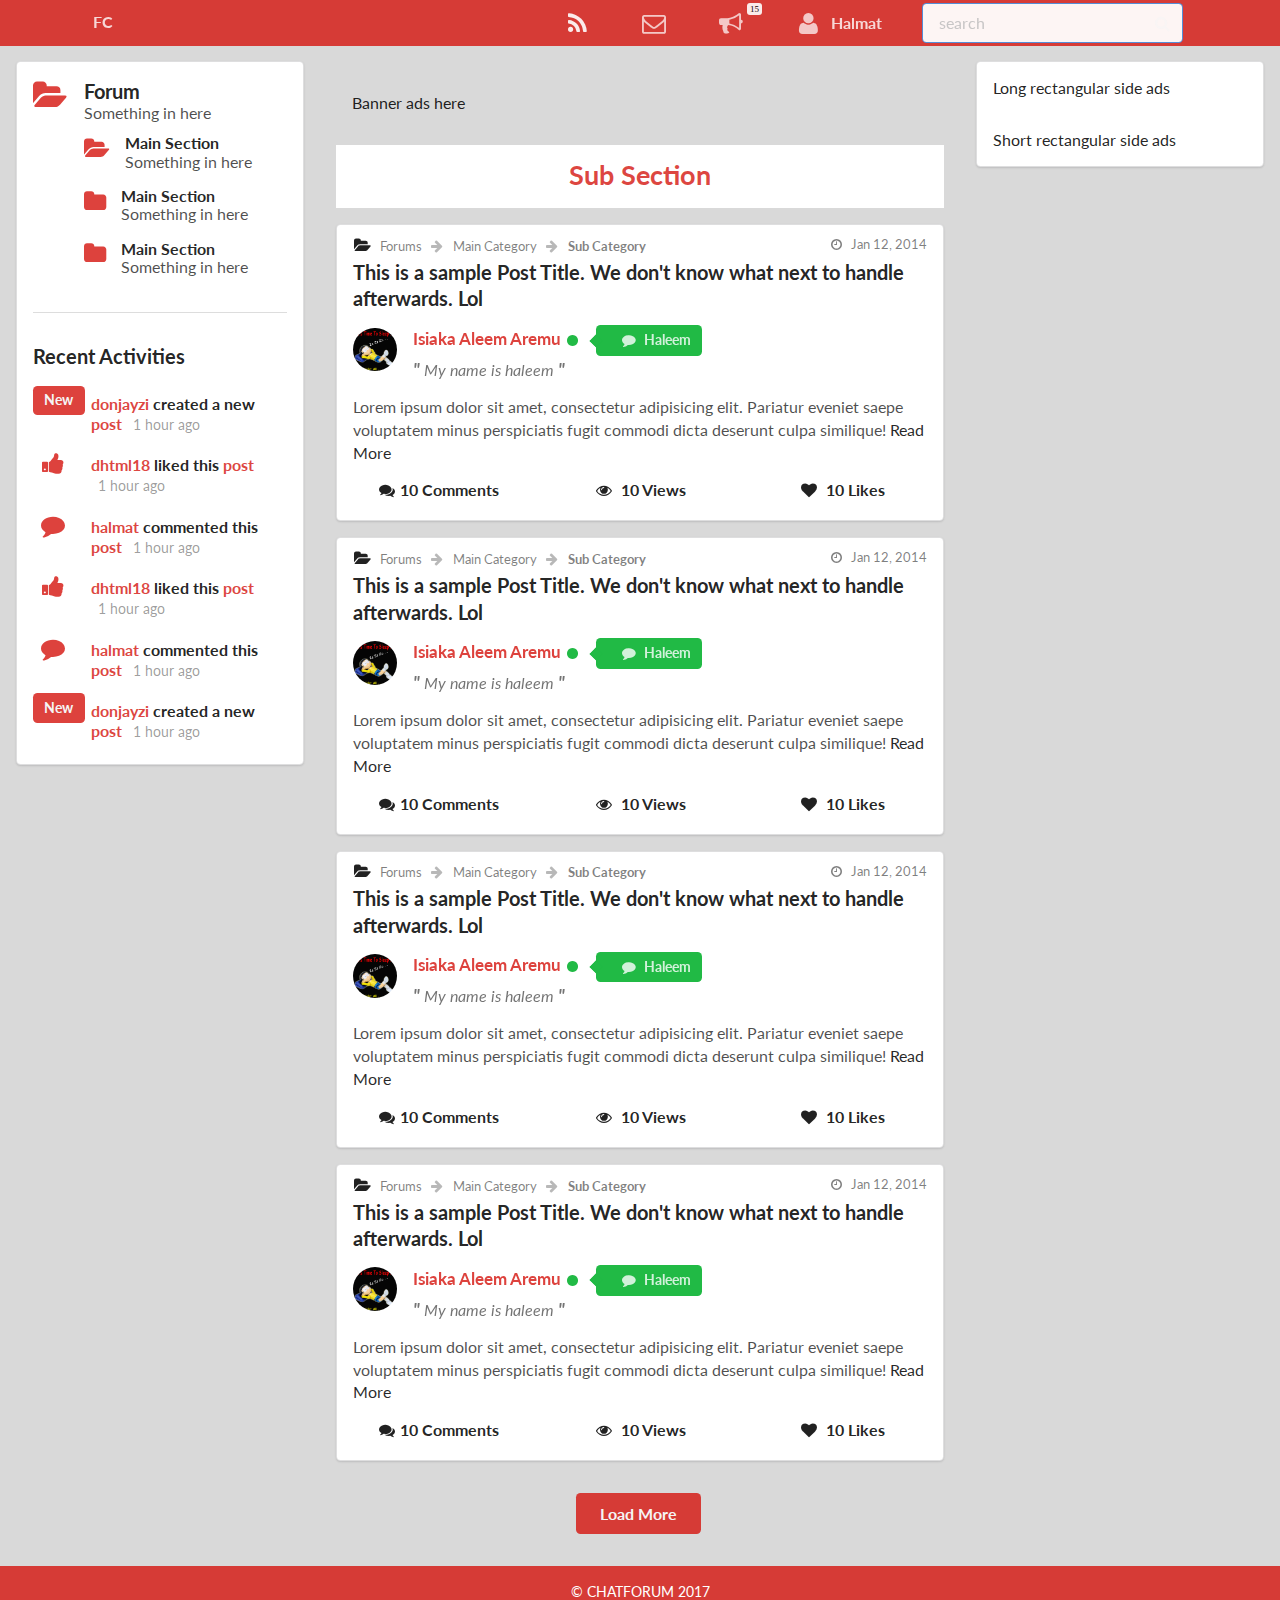
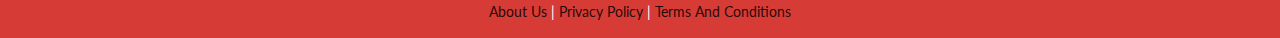
<file: section.html>
<!DOCTYPE html>
<html lang="en-US">
<head>
    <title>Forum Chat Page</title>
    <meta charset="UTF-8">
    <meta name="viewport" content="width=device-width, initial-scale=1">
    <link href="./assets/Semantic-UI/semantic.min.css" rel="stylesheet">
    <link href="./assets/custom/css/custom.css" rel="stylesheet">
</head>
<body>
<main class="ui container-fluid">


    <nav class="ui text top fixed menu main-nav mobile-only">
        <div class="ui container">
            <div class="left floated item">
                <a href="#" class="item brand">
                    FC
                </a>
            </div>
            <div class="right icon menu">

                <a href="./index.html" class=" item">
                    <i class="large inverted feed icon"></i>
                </a>
                <a href="./messages.html" class="item">
                    <i class="large mail outline icon">
                    </i>

                </a>
                <a href="./notification.html" class="item">
                    <i class="large announcement icon">
                        <span class="notification-count">15</span>
                    </i>
                </a>
                <a href="./profile.html" class="item">
                    <i class="large user icon"></i>
                    Halmat
                </a>
            </div>
        </div>
    </nav>
    <nav class="ui text top fixed menu main-nav computer-only">
        <div class="ui container">
            <div class="left floated item">
                <a href="#" class="item brand">
                    FC
                </a>
            </div>
            <div class="right icon menu">

                <a href="./index.html" class=" item">
                    <i class="large inverted feed icon"></i>
                </a>
                <a href="./messages.html" class="item">
                    <i class="large mail outline icon">
                    </i>

                </a>
                <a href="#" class="item">
                    <i class="large announcement icon"
                        data-html='
                        <div class="ui relaxed divided list">
                            <div class="item">
                                <i class="thumbs up middle aligned icon"></i>
                                <div class="content">
                                <a class="header header-color" style="color: rgba(212, 19, 13, .8) !important">Haleem Liked your post</a>
                                <div class="description">10 mins ago</div>
                                </div>
                            </div>
                            <div class="item">
                                <i class="reply middle aligned icon"></i>
                                <div class="content">
                                <a class="header" style="color: rgba(212, 19, 13, .8) !important">dhtml18 replied your comment</a>
                                <div class="description">22 mins ago</div>
                                </div>
                            </div>
                            <div class="item">
                                <i class="comment middle aligned icon"></i>
                                <div class="content" >
                                <a class="header" style="color: rgba(212, 19, 13, .8) !important">Haleem Liked your post</a>
                                <div class="description">10 mins ago</div>
                                </div>
                            </div>
                            <div class="item">
                                <i class="comment middle aligned icon"></i>
                                <div class="content">
                                <a class="header" style="color: rgba(212, 19, 13, .8) !important">Haleem Liked your post</a>
                                <div class="description">10 mins ago</div>
                                </div>
                            </div>
                            <div class="item">
                                <i class="comment middle aligned icon"></i>
                                <div class="content">
                                <a class="header" style="color: rgba(212, 19, 13, .8) !important">Haleem Liked your post</a>
                                <div class="description">10 mins ago</div>
                                </div>
                            </div>
                        </div>'
                    >
                        <span class="notification-count">15</span>
                    </i>
                    <div class="ui popup not-popup" data-html="<div class='ui feed'><div class='event'>
                                <div class='label'>
                                <img src='./assets/img/test.gif'>
                                </div>
                                <div class='content'>
                                <div class='date'>
                                    3 days ago
                                </div>
                                <div class='summary'>
                                    You added <a>Jenny Hess</a> to your <a>coworker</a> group.
                                </div>
                                </div>
                            </div>
                        </div>">

                    </div>
                </a>
                <a href="./profile.html" class="item">
                    <i class="large user icon"></i>
                    Halmat
                </a>

                <div class="item">
                    <div class="ui icon input">
                        <input type="text" name="search" placeholder="search" class="">
                        <i class="search icon"></i>
                    </div>
                </div>
            </div>
        </div>
    </nav>
    <section class="ui basic segment content-container">
        <section class="ui stackable grid">
            <section class="row">
                <section class="four wide computer only column">

                    <div class="ui segment segment-bg">
                        <div class="ui grid">
                            <div class="row">
                                <div class="column">

                                    <div class="ui list">
                                        <div class="item">
                                            <i class="ui open folder big icon"></i>
                                            <div class="content">
                                                <h3 class="ui header">
                                                    Forum
                                                </h3>
                                                <div class="description"> Something in here</div>
                                                <!--Under Forum For Main Sections-->
                                                <div class="list">
                                                    <div class="item">
                                                        <i class="ui large open folder icon"></i>
                                                        <div class="content">
                                                            <div class="header">Main Section</div>
                                                            <div class="description"> Something in here</div>

                                                            <!--Under Main Section for Subsection-->
                                                            

                                                            <!--Ends Under Main Section-->


                                                        </div>
                                                    </div>
                                                </div>

                                                <div class="list">
                                                    <div class="item">
                                                        <i class="ui large folder icon"></i>
                                                        <div class="content">
                                                            <div class="header"><a href="">Main Section</a></div>
                                                            <div class="description"> Something in here</div>


                                                            <!--Ends Under Main Section-->


                                                        </div>
                                                    </div>
                                                </div>

                                                <div class="list">
                                                    <div class="item">
                                                        <i class="ui large folder icon"></i>
                                                        <div class="content">
                                                            <div class="header"><a href="">Main Section</a></div>
                                                            <div class="description"> Something in here</div>


                                                            <!--Ends Under Main Section-->


                                                        </div>
                                                    </div>
                                                </div>

                                                <!--Ends Under Forum-->

                                            </div>

                                        </div>
                                    </div>
                                </div>
                            </div>
                            <div class="ui divider"></div>
                            <div class="row">
                                <div class="column">
                                    <h3 class="ui header">
                                        Recent Activities
                                    </h3>

                                    <div class="ui feed">
                                        <div class="event">
                                            <div class="small label">
                                                <div class="ui label">
                                                    New
                                                </div>
                                            </div>
                                            <div class="content">
                                                <div class="summary"><a href="" class="user">donjayzi</a> created a new <a
                                                        href="">post</a>
                                                    <div class="date">1 hour ago</div>
                                                </div>
                                            </div>
                                        </div>
                                        <div class="event">
                                            <div class="small label"><i class="ui thumbs up icon"></i></div>
                                            <div class="content">

                                                <div class="summary"><a href="" class="user">dhtml18</a> liked this <a
                                                        href="">post</a>
                                                    <div class="date">1 hour ago</div>
                                                </div>
                                            </div>
                                        </div>
                                        <div class="event">
                                            <div class="small label"><i class="ui comment icon"></i></div>
                                            <div class="content">
                                                <div class="summary"><a href="" class="user">halmat</a> commented this <a
                                                        href="">post</a>
                                                    <div class="date">1 hour ago</div>
                                                </div>
                                            </div>
                                        </div>
                                        <div class="event">
                                            <div class="small label"><i class="ui thumbs up icon"></i></div>
                                            <div class="content">

                                                <div class="summary"><a href="" class="user">dhtml18</a> liked this <a
                                                        href="">post</a>
                                                    <div class="date">1 hour ago</div>
                                                </div>
                                            </div>
                                        </div>
                                        <div class="event">
                                            <div class="small label"><i class="ui comment icon"></i></div>
                                            <div class="content">
                                                <div class="summary"><a href="" class="user">halmat</a> commented this <a
                                                        href="">post</a>
                                                    <div class="date">1 hour ago</div>
                                                </div>
                                            </div>
                                        </div>
                                        <div class="event">
                                            <div class="small label">
                                                <div class="ui label">
                                                    New
                                                </div>
                                            </div>
                                            <div class="content">
                                                <div class="summary"><a href="" class="user">donjayzi</a> created a new <a
                                                        href="">post</a>
                                                    <div class="date">1 hour ago</div>
                                                </div>
                                            </div>
                                        </div>
                                    </div>
                                </div>
                            </div>
                        </div>
                    </div>


                </section>
                <section class="eight wide computer sixteen wide mobile sixteen wide tablet column">
                    <!--<div class="ui pile segment post box cont"></div>

                        <form action="" class="ui form">
                            <div class="field">
                                        <textarea name="" id="" rows="5" class="app post box"
                                                  placeholder="Compose a new post..."></textarea>
                            </div>
                            <button class="ui primary inverted button">Submit Post</button>
                        </form>

                    </div>-->
                    <div class="ui segment segment-bg mobile-forums-list">
                        <div class="ui header">Forum Sections</div>
                        <div class="ui list forum-list">
                            <div class="item">
                                <a href="#">
                                    <strong>Main Section: </strong>
                                </a>
                                <span>
                                    <i class="ui folder icon"></i>
                                    <a href="#">Sub Section</a>
                                </span> |
                                <span>
                                    <i class="ui folder icon"></i>
                                    <a href="#">Sub Section</a>
                                </span> |
                                <span>
                                    <i class="ui folder icon"></i>
                                    <a href="#">Sub Section</a>
                                </span> |
                                <span>
                                    <i class="ui folder icon"></i>
                                    <a href="#">Sub Section</a>
                                </span>
                            </div>
                        </div>
                        <div class="ui list forum-list">
                            <div class="item">
                                <a href="#">
                                    <strong>Main Section: </strong>
                                </a>
                                <span>
                                    <i class="ui folder icon"></i>
                                    <a href="#">Sub Section</a>
                                </span> |
                                <span>
                                    <i class="ui folder icon"></i>
                                    <a href="#">Sub Section</a>
                                </span> |
                                <span>
                                    <i class="ui folder icon"></i>
                                    <a href="#">Sub Section</a>
                                </span> |
                                <span>
                                    <i class="ui folder icon"></i>
                                    <a href="#">Sub Section</a>
                                </span>
                            </div>
                        </div>


                    </div>
                    <div class="ui basic segment">
                        Banner ads here

                    </div>
                    <div class="ui basic center aligned segment segment-bg section-header">

                        <h1 class="ui large header header-color">
                            Sub Section
                        </h1>

                    </div>

                    <div class="ui segment forum-card">
                        <div class="ui grid">

                            <div class="sixteen wide column row card-post-info">
                                <div class="column">
                                    <div class="ui grid">

                                        <div class="eleven wide computer only column">

                                            <div class="ui breadcrumb section-indicator">
                                                <i class="folder open icon"></i>
                                                <a class="section">Forums</a>
                                                <i class="right arrow icon divider"></i>
                                                <a href="#" class="section">Main Category</a>
                                                <i class="right arrow icon divider"></i>
                                                <div class="active section">Sub Category</div>
                                            </div>
                                        </div>

                                        <div class="five wide mobile only left aligned column">
                                            <span class="post-section-mobile">
                                                <a href="">Sub Section</a>
                                            </span>
                                        </div>
                                        <div class="six wide mobile only center aligned column">
                                            <span class="post-views">
                                                12 Views
                                            </span>
                                        </div>

                                        <div class="five wide computer only right aligned column">
                                            <span class="post-time">
                                                <i class="ui time icon"></i>
                                                Jan 12, 2014
                                            </span>
                                        </div>
                                        <div class="five wide mobile only right aligned column">
                                            <span class="post-time">
                                                Jan 12, 2014
                                            </span>
                                        </div>


                                    </div>
                                    <h3 class="ui header">
                                        This is a sample Post Title. We don't know what next to handle afterwards.
                                        Lol
                                    </h3>
                                    
                                </div>
                            </div>
                            <div class="row">
                                <div class="three wide mobile two wide tablet two wide computer center aligned column">
                                    <img src="./assets/img/test.gif" alt="" class="ui circular tiny image">
                                </div>
                                <div style="padding-left: 0; " class="fourteen wide computer only column">
                                    <h4 class="ui header name">
                                        <a href="./profile.html" class="name">
                                            Isiaka Aleem Aremu
                                        </a>
                                        <span class="computer only">
                                            <i class="green small circle icon"></i>
                                            <span class="ui green left pointing label" data-username="halmat" id="chatLabel">
                                                
                                                <a href="" class="detail">
                                                    <i class="chat icon"></i>
                                                    Haleem
                                                </a>
                                            </span>
                                        </span>
                                    </h4>


                                    <div class="personal quote">
                                        <em>My name is haleem</em>
                                    </div>

                                </div>

                                <div style="padding-left: 0; " class="thirteen wide mobile fourteen wide tablet tablet only mobile only column">
                                    <h4 class="ui header name">
                                        <a href="./profile.html" class="name">
                                            Isiaka Aleem Aremu
                                        </a>
                                        
                                        <span class="ui green inverted small label">
                                            <i class="chat icon"></i><a href="">Haleem</a>
                                        </span>
                                        
                                    </h4>


                                    <div class="personal quote">
                                        <em>My name is haleem</em>
                                    </div>

                                </div>
                            </div>
                            <div class="row">
                                <div class="sixteen wide column post-content">
                                    <p>
                                        Lorem ipsum dolor sit amet, consectetur adipisicing elit. Pariatur eveniet saepe voluptatem minus perspiciatis fugit commodi dicta deserunt culpa similique! 
                                        <a href="./viewposts.html">Read More</a>
                                    </p>
                                </div>
                            </div>
                            <div class="two column mobile only row card-post-more-info">
                                <div class="center aligned column">
                                        <i class="ui comments icon"></i>
                                        <strong>10 Comments</strong>
                                </div>

                                <div class="center aligned column">
                                        <i class="ui like icon"></i>
                                        <strong>10 Likes</strong>
                                    
                                </div>
                            </div>
                            <div class="three column computer only row card-post-more-info">
                                <div class="center aligned column">
                                        <i class="ui comments icon"></i>
                                        <strong>10 Comments</strong>
                                </div>
                                
                                <div class="center aligned column">
                                        <i class="ui eye icon"></i>
                                        <strong>10 Views</strong>
                                </div>

                                <div class="center aligned column">
                                        <i class="ui like icon"></i>
                                        <strong>10 Likes</strong>
                                    
                                </div>
                            </div>
                        </div>
                    </div>
                    <div class="ui segment forum-card">
                        <div class="ui grid">

                            <div class="sixteen wide column row card-post-info">
                                <div class="column">
                                    <div class="ui grid">

                                        <div class="eleven wide computer only column">

                                            <div class="ui breadcrumb section-indicator">
                                                <i class="folder open icon"></i>
                                                <a class="section">Forums</a>
                                                <i class="right arrow icon divider"></i>
                                                <a href="#" class="section">Main Category</a>
                                                <i class="right arrow icon divider"></i>
                                                <div class="active section">Sub Category</div>
                                            </div>
                                        </div>

                                        <div class="five wide mobile only left aligned column">
                                            <span class="post-section-mobile">
                                                <a href="">Sub Section</a>
                                            </span>
                                        </div>
                                        <div class="six wide mobile only center aligned column">
                                            <span class="post-views">
                                                12 Views
                                            </span>
                                        </div>

                                        <div class="five wide computer only right aligned column">
                                            <span class="post-time">
                                                <i class="ui time icon"></i>
                                                Jan 12, 2014
                                            </span>
                                        </div>
                                        <div class="five wide mobile only right aligned column">
                                            <span class="post-time">
                                                Jan 12, 2014
                                            </span>
                                        </div>


                                    </div>
                                    <h3 class="ui header">
                                        This is a sample Post Title. We don't know what next to handle afterwards.
                                        Lol
                                    </h3>
                                    
                                </div>
                            </div>
                            <div class="row">
                                <div class="three wide mobile two wide tablet two wide computer center aligned column">
                                    <img src="./assets/img/test.gif" alt="" class="ui circular tiny image">
                                </div>
                                <div style="padding-left: 0; " class="fourteen wide computer only column">
                                    <h4 class="ui header name">
                                        <a href="./profile.html" class="name">
                                            Isiaka Aleem Aremu
                                        </a>
                                        <span class="computer only">
                                            <i class="green small circle icon"></i>
                                            <span class="ui green left pointing label" data-username="halmat" id="chatLabel">
                                                
                                                <a href="" class="detail">
                                                    <i class="chat icon"></i>
                                                    Haleem
                                                </a>
                                            </span>
                                        </span>
                                    </h4>


                                    <div class="personal quote">
                                        <em>My name is haleem</em>
                                    </div>

                                </div>

                                <div style="padding-left: 0; " class="thirteen wide mobile fourteen wide tablet tablet only mobile only column">
                                    <h4 class="ui header name">
                                        <a href="./profile.html" class="name">
                                            Isiaka Aleem Aremu
                                        </a>
                                        
                                        <span class="ui green inverted small label">
                                            <i class="chat icon"></i><a href="">Haleem</a>
                                        </span>
                                        
                                    </h4>


                                    <div class="personal quote">
                                        <em>My name is haleem</em>
                                    </div>

                                </div>
                            </div>
                            <div class="row">
                                <div class="sixteen wide column post-content">
                                    <p>
                                        Lorem ipsum dolor sit amet, consectetur adipisicing elit. Pariatur eveniet saepe voluptatem minus perspiciatis fugit commodi dicta deserunt culpa similique! 
                                        <a href="./viewposts.html">Read More</a>
                                    </p>
                                </div>
                            </div>
                            <div class="two column mobile only row card-post-more-info">
                                <div class="center aligned column">
                                        <i class="ui comments icon"></i>
                                        <strong>10 Comments</strong>
                                </div>

                                <div class="center aligned column">
                                        <i class="ui like icon"></i>
                                        <strong>10 Likes</strong>
                                    
                                </div>
                            </div>
                            <div class="three column computer only row card-post-more-info">
                                <div class="center aligned column">
                                        <i class="ui comments icon"></i>
                                        <strong>10 Comments</strong>
                                </div>
                                
                                <div class="center aligned column">
                                        <i class="ui eye icon"></i>
                                        <strong>10 Views</strong>
                                </div>

                                <div class="center aligned column">
                                        <i class="ui like icon"></i>
                                        <strong>10 Likes</strong>
                                    
                                </div>
                            </div>
                        </div>
                    </div>

                    <div class="ui segment forum-card">
                        <div class="ui grid">

                            <div class="sixteen wide column row card-post-info">
                                <div class="column">
                                    <div class="ui grid">

                                        <div class="eleven wide computer only column">

                                            <div class="ui breadcrumb section-indicator">
                                                <i class="folder open icon"></i>
                                                <a class="section">Forums</a>
                                                <i class="right arrow icon divider"></i>
                                                <a href="#" class="section">Main Category</a>
                                                <i class="right arrow icon divider"></i>
                                                <div class="active section">Sub Category</div>
                                            </div>
                                        </div>

                                        <div class="five wide mobile only left aligned column">
                                            <span class="post-section-mobile">
                                                <a href="">Sub Section</a>
                                            </span>
                                        </div>
                                        <div class="six wide mobile only center aligned column">
                                            <span class="post-views">
                                                12 Views
                                            </span>
                                        </div>

                                        <div class="five wide computer only right aligned column">
                                            <span class="post-time">
                                                <i class="ui time icon"></i>
                                                Jan 12, 2014
                                            </span>
                                        </div>
                                        <div class="five wide mobile only right aligned column">
                                            <span class="post-time">
                                                Jan 12, 2014
                                            </span>
                                        </div>


                                    </div>
                                    <h3 class="ui header">
                                        This is a sample Post Title. We don't know what next to handle afterwards.
                                        Lol
                                    </h3>
                                    
                                </div>
                            </div>
                            <div class="row">
                                <div class="three wide mobile two wide tablet two wide computer center aligned column">
                                    <img src="./assets/img/test.gif" alt="" class="ui circular tiny image">
                                </div>
                                <div style="padding-left: 0; " class="fourteen wide computer only column">
                                    <h4 class="ui header name">
                                        <a href="./profile.html" class="name">
                                            Isiaka Aleem Aremu
                                        </a>
                                        <span class="computer only">
                                            <i class="green small circle icon"></i>
                                            <span class="ui green left pointing label" data-username="halmat" id="chatLabel">
                                                
                                                <a href="" class="detail">
                                                    <i class="chat icon"></i>
                                                    Haleem
                                                </a>
                                            </span>
                                        </span>
                                    </h4>


                                    <div class="personal quote">
                                        <em>My name is haleem</em>
                                    </div>

                                </div>

                                <div style="padding-left: 0; " class="thirteen wide mobile fourteen wide tablet tablet only mobile only column">
                                    <h4 class="ui header name">
                                        <a href="./profile.html" class="name">
                                            Isiaka Aleem Aremu
                                        </a>
                                        
                                        <span class="ui green inverted small label">
                                            <i class="chat icon"></i><a href="">Haleem</a>
                                        </span>
                                        
                                    </h4>


                                    <div class="personal quote">
                                        <em>My name is haleem</em>
                                    </div>

                                </div>
                            </div>
                            <div class="row">
                                <div class="sixteen wide column post-content">
                                    <p>
                                        Lorem ipsum dolor sit amet, consectetur adipisicing elit. Pariatur eveniet saepe voluptatem minus perspiciatis fugit commodi dicta deserunt culpa similique! 
                                        <a href="./viewposts.html">Read More</a>
                                    </p>
                                </div>
                            </div>
                            <div class="two column mobile only row card-post-more-info">
                                <div class="center aligned column">
                                        <i class="ui comments icon"></i>
                                        <strong>10 Comments</strong>
                                </div>

                                <div class="center aligned column">
                                        <i class="ui like icon"></i>
                                        <strong>10 Likes</strong>
                                    
                                </div>
                            </div>
                            <div class="three column computer only row card-post-more-info">
                                <div class="center aligned column">
                                        <i class="ui comments icon"></i>
                                        <strong>10 Comments</strong>
                                </div>
                                
                                <div class="center aligned column">
                                        <i class="ui eye icon"></i>
                                        <strong>10 Views</strong>
                                </div>

                                <div class="center aligned column">
                                        <i class="ui like icon"></i>
                                        <strong>10 Likes</strong>
                                    
                                </div>
                            </div>
                        </div>
                    </div>

                    <div class="ui segment forum-card">
                        <div class="ui grid">

                            <div class="sixteen wide column row card-post-info">
                                <div class="column">
                                    <div class="ui grid">

                                        <div class="eleven wide computer only column">

                                            <div class="ui breadcrumb section-indicator">
                                                <i class="folder open icon"></i>
                                                <a class="section">Forums</a>
                                                <i class="right arrow icon divider"></i>
                                                <a href="#" class="section">Main Category</a>
                                                <i class="right arrow icon divider"></i>
                                                <div class="active section">Sub Category</div>
                                            </div>
                                        </div>

                                        <div class="five wide mobile only left aligned column">
                                            <span class="post-section-mobile">
                                                <a href="">Sub Section</a>
                                            </span>
                                        </div>
                                        <div class="six wide mobile only center aligned column">
                                            <span class="post-views">
                                                12 Views
                                            </span>
                                        </div>

                                        <div class="five wide computer only right aligned column">
                                            <span class="post-time">
                                                <i class="ui time icon"></i>
                                                Jan 12, 2014
                                            </span>
                                        </div>
                                        <div class="five wide mobile only right aligned column">
                                            <span class="post-time">
                                                Jan 12, 2014
                                            </span>
                                        </div>


                                    </div>
                                    <h3 class="ui header">
                                        This is a sample Post Title. We don't know what next to handle afterwards.
                                        Lol
                                    </h3>
                                    
                                </div>
                            </div>
                            <div class="row">
                                <div class="three wide mobile two wide tablet two wide computer center aligned column">
                                    <img src="./assets/img/test.gif" alt="" class="ui circular tiny image">
                                </div>
                                <div style="padding-left: 0; " class="fourteen wide computer only column">
                                    <h4 class="ui header name">
                                        <a href="./profile.html" class="name">
                                            Isiaka Aleem Aremu
                                        </a>
                                        <span class="computer only">
                                            <i class="green small circle icon"></i>
                                            <span class="ui green left pointing label" data-username="halmat" id="chatLabel">
                                                
                                                <a href="" class="detail">
                                                    <i class="chat icon"></i>
                                                    Haleem
                                                </a>
                                            </span>
                                        </span>
                                    </h4>


                                    <div class="personal quote">
                                        <em>My name is haleem</em>
                                    </div>

                                </div>

                                <div style="padding-left: 0; " class="thirteen wide mobile fourteen wide tablet tablet only mobile only column">
                                    <h4 class="ui header name">
                                        <a href="./profile.html" class="name">
                                            Isiaka Aleem Aremu
                                        </a>
                                        
                                        <span class="ui green inverted small label">
                                            <i class="chat icon"></i><a href="">Haleem</a>
                                        </span>
                                        
                                    </h4>


                                    <div class="personal quote">
                                        <em>My name is haleem</em>
                                    </div>

                                </div>
                            </div>
                            <div class="row">
                                <div class="sixteen wide column post-content">
                                    <p>
                                        Lorem ipsum dolor sit amet, consectetur adipisicing elit. Pariatur eveniet saepe voluptatem minus perspiciatis fugit commodi dicta deserunt culpa similique! 
                                        <a href="./viewposts.html">Read More</a>
                                    </p>
                                </div>
                            </div>
                            <div class="two column mobile only row card-post-more-info">
                                <div class="center aligned column">
                                        <i class="ui comments icon"></i>
                                        <strong>10 Comments</strong>
                                </div>

                                <div class="center aligned column">
                                        <i class="ui like icon"></i>
                                        <strong>10 Likes</strong>
                                    
                                </div>
                            </div>
                            <div class="three column computer only row card-post-more-info">
                                <div class="center aligned column">
                                        <i class="ui comments icon"></i>
                                        <strong>10 Comments</strong>
                                </div>
                                
                                <div class="center aligned column">
                                        <i class="ui eye icon"></i>
                                        <strong>10 Views</strong>
                                </div>

                                <div class="center aligned column">
                                        <i class="ui like icon"></i>
                                        <strong>10 Likes</strong>
                                    
                                </div>
                            </div>
                        </div>
                    </div>

                    <div class="ui center aligned basic segment">
                        <div class="ui button btn-color" id="loadMorePostCards">
                            Load More
                        </div>
                    </div>




                </section>
                <section class="four wide computer only column">
                    <div class="ui segment segment-bg">
                        <div class="ui grid">

                            <div class="row">
                                <div class="column">
                                    Long rectangular side ads
                                </div>
                            </div>

                            <div class="row">
                                <div class="column">
                                    Short rectangular side ads
                                </div>
                            </div>

                        </div>
                    </div>
                </section>
            </section>
        </section>
    </section>
</main>

<footer>
    <div class="ui grid container-fluid footer" id="footer">
        <div class=" row">
            <div class="center aligned sixteen wide column footer column">
                    &copy; CHATFORUM 2017
                    <br />
                    <a href="#">About Us</a> | <a href="#">Privacy Policy</a> | <a href="#">Terms And Conditions</a>
            </div>
        </div>
    </div>
</footer>

<script src="./assets/custom/js/jquery-3.1.1.min.js"></script>
<script src="./assets/Semantic-UI/semantic.min.js"></script>
<script src="./assets/custom/js/custom.js"></script>
</body>
</html>
</file>
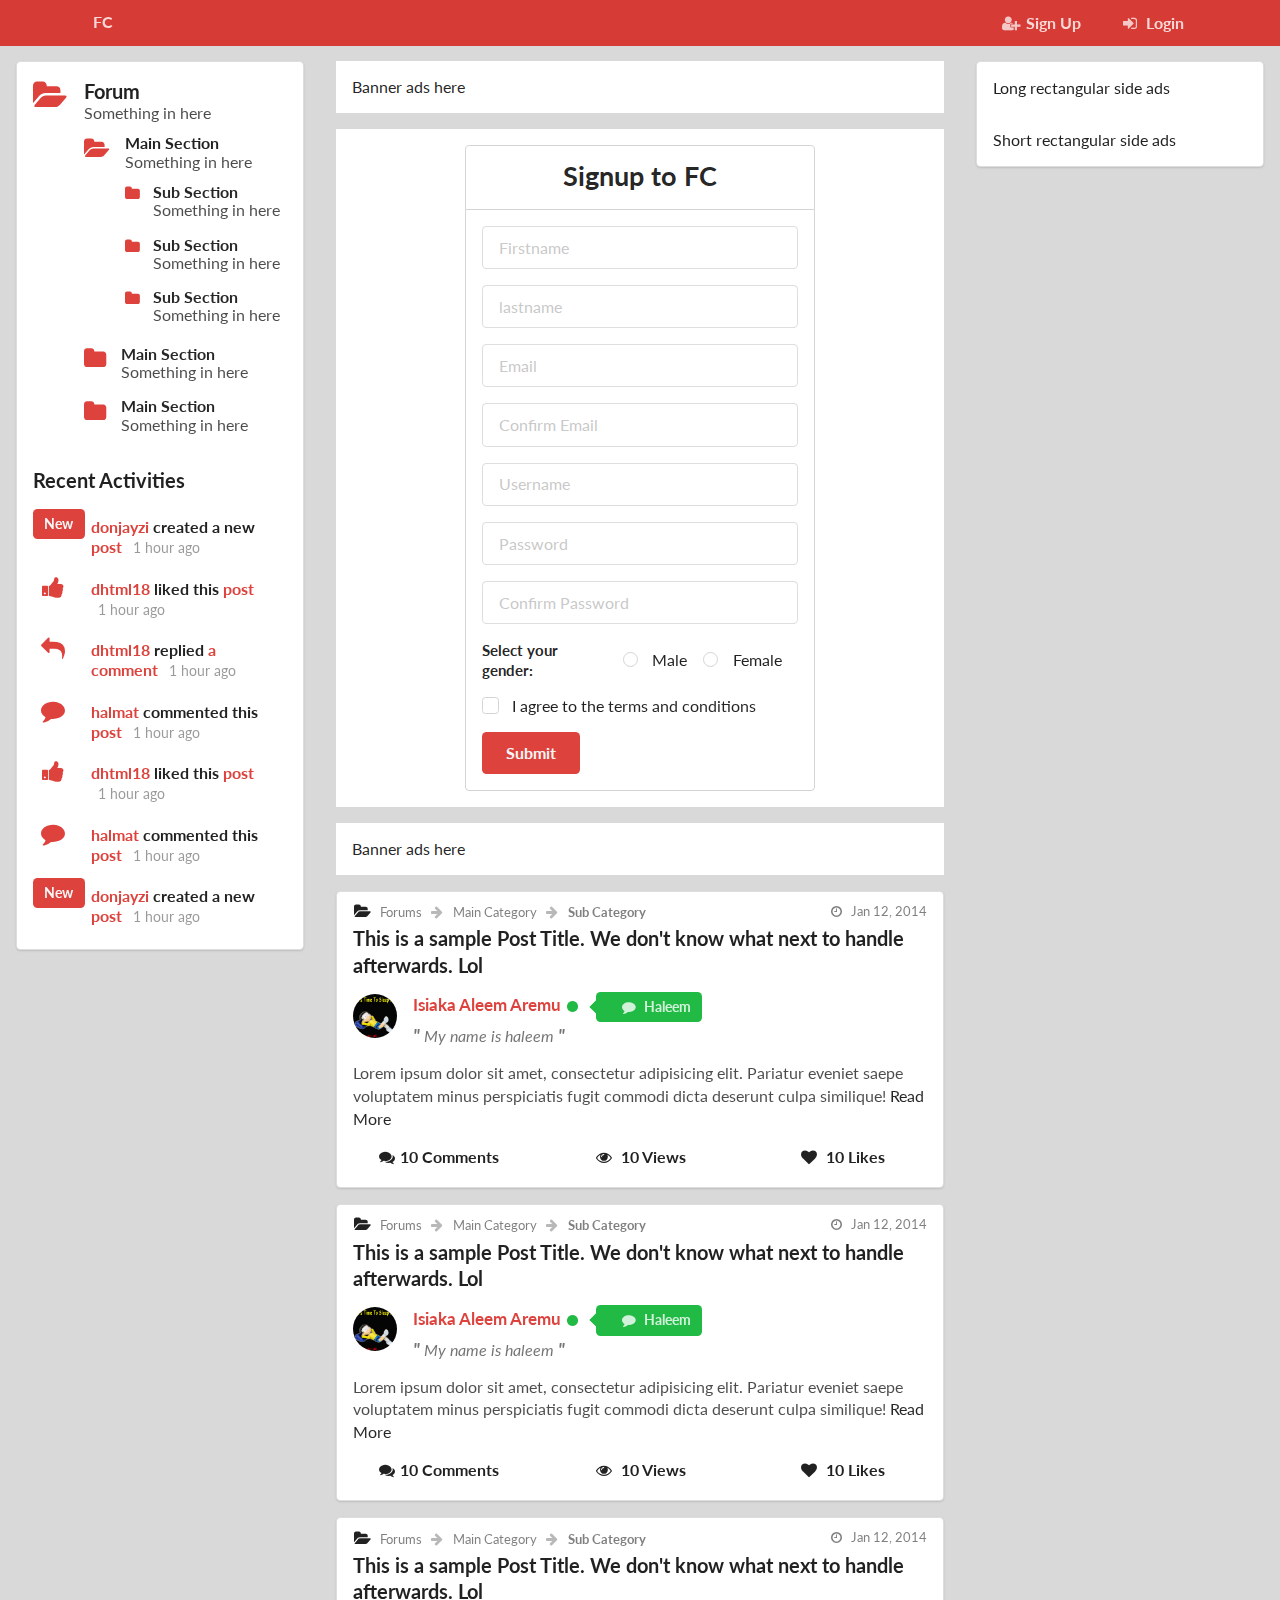
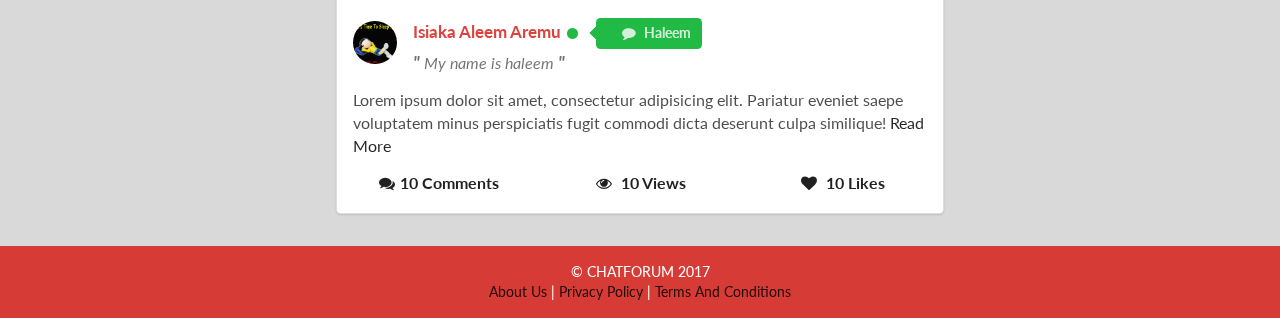
<file: signup.html>
<!DOCTYPE html>
<html lang="en-US">
<head></head>
    <title>Forum Chat Page</title>
    <meta charset="UTF-8">
    <meta name="viewport" content="width=device-width, initial-scale=1">
    <link href="./assets/Semantic-UI/semantic.min.css" rel="stylesheet">
    <link href="./assets/custom/css/custom.css" rel="stylesheet">
</head>
<body>
<main class="ui container-fluid">


    <nav class="ui text top fixed menu main-nav mobile-only">
        <div class="ui container">
            <div class="left floated item">
                <a href="#" class="item brand">
                    FC
                </a>
            </div>
            <div class="right labeled icon menu">

                <div class="right labeled icon menu">
                <a href="./signup.html" class="item">
                    <i class="add user icon"></i>
                    Sign Up
                </a>
                <a href="./login.html" class="green item">
                    <i class="sign in icon"></i>
                    Login
                </a>
            </div>
            </div>
        </div>
    </nav>
    <nav class="ui text top fixed menu main-nav computer-only">
        <div class="ui container">
            <div class="left floated item">
                <a href="#" class="item brand">
                    FC
                </a>
            </div>
            <div class="right labeled icon menu">
                <a href="./signup.html" class="item">
                    <i class="add user icon"></i>
                    Sign Up
                </a>
                <a href="./login.html" class="green item">
                    <i class="sign in icon"></i>
                    Login
                </a>
            </div>
        </div>
    </nav>
    <section class="ui basic segment content-container">

        <section class="ui stackable grid">
            <section class="row">
                <section class="four wide computer only column">

                    <div class="ui segment segment-bg">
                        <div class="ui grid">
                            <div class="row">
                                <div class="column">

                                    <div class="ui list">
                                        <div class="item">
                                            <i class="ui open folder big icon"></i>
                                            <div class="content">
                                                <h3 class="ui header">
                                                    Forum
                                                </h3>
                                                <div class="description"> Something in here</div>
                                                <!--Under Forum For Main Sections-->
                                                <div class="list">
                                                    <div class="item">
                                                        <i class="ui large open folder icon"></i>
                                                        <div class="content">
                                                            <div class="header">Main Section</div>
                                                            <div class="description"> Something in here</div>

                                                            <!--Under Main Section for Subsection-->
                                                            <div class="list">
                                                                <div class="item">
                                                                    <i class="ui folder icon"></i>
                                                                    <div class="content">
                                                                        <div class="header"><a href="#">Sub Section</a>
                                                                        </div>
                                                                        <div class="description"> Something in here
                                                                        </div>

                                                                    </div>
                                                                </div>
                                                            </div>

                                                            <div class="list">
                                                                <div class="item">
                                                                    <i class="ui folder icon"></i>
                                                                    <div class="content">
                                                                        <div class="header"><a href="#">Sub Section</a>
                                                                        </div>
                                                                        <div class="description"> Something in here
                                                                        </div>

                                                                    </div>
                                                                </div>
                                                            </div>

                                                            <div class="list">
                                                                <div class="item">
                                                                    <i class="ui folder icon"></i>
                                                                    <div class="content">
                                                                        <div class="header"><a href="#">Sub Section</a>
                                                                        </div>
                                                                        <div class="description"> Something in here
                                                                        </div>

                                                                    </div>
                                                                </div>
                                                            </div>

                                                            <!--Ends Under Main Section-->


                                                        </div>
                                                    </div>
                                                </div>

                                                <div class="list">
                                                    <div class="item">
                                                        <i class="ui large folder icon"></i>
                                                        <div class="content">
                                                            <div class="header"><a href="">Main Section</a></div>
                                                            <div class="description"> Something in here</div>


                                                            <!--Ends Under Main Section-->


                                                        </div>
                                                    </div>
                                                </div>

                                                <div class="list">
                                                    <div class="item">
                                                        <i class="ui large folder icon"></i>
                                                        <div class="content">
                                                            <div class="header"><a href="">Main Section</a></div>
                                                            <div class="description"> Something in here</div>


                                                            <!--Ends Under Main Section-->


                                                        </div>
                                                    </div>
                                                </div>

                                                <!--Ends Under Forum-->

                                            </div>

                                        </div>
                                    </div>

                                </div>
                            </div>

                            <div class="row">
                                <div class="column">
                                    <h3 class="ui header">
                                        Recent Activities
                                    </h3>

                                    <div class="ui feed">
                                        <div class="event">
                                            <div class="small label">
                                                <div class="ui label">
                                                    New
                                                </div>
                                            </div>
                                            <div class="content">
                                                <div class="summary"><a href="" class="user">donjayzi</a> created a new <a
                                                        href="">post</a>
                                                    <div class="date">1 hour ago</div>
                                                </div>
                                            </div>
                                        </div>
                                        <div class="event">
                                            <div class="small label"><i class="ui thumbs up icon"></i></div>
                                            <div class="content">

                                                <div class="summary"><a href="" class="user">dhtml18</a> liked this <a
                                                        href="">post</a>
                                                    <div class="date">1 hour ago</div>
                                                </div>
                                            </div>
                                        </div>
                                        <div class="event">
                                            <div class="small label">
                                            <i class="ui reply icon"></i></div>
                                            <div class="content">

                                                <div class="summary"><a href="" class="user">dhtml18</a> replied <a
                                                        href="">a comment</a>
                                                    <div class="date">1 hour ago</div>
                                                </div>
                                            </div>
                                        </div>
                                        <div class="event">
                                            <div class="small label"><i class="ui comment icon"></i></div>
                                            <div class="content">
                                                <div class="summary"><a href="" class="user">halmat</a> commented this <a
                                                        href="">post</a>
                                                    <div class="date">1 hour ago</div>
                                                </div>
                                            </div>
                                        </div>
                                        <div class="event">
                                            <div class="small label"><i class="ui thumbs up icon"></i></div>
                                            <div class="content">

                                                <div class="summary"><a href="" class="user">dhtml18</a> liked this <a
                                                        href="">post</a>
                                                    <div class="date">1 hour ago</div>
                                                </div>
                                            </div>
                                        </div>
                                        <div class="event">
                                            <div class="small label"><i class="ui comment icon"></i></div>
                                            <div class="content">
                                                <div class="summary"><a href="" class="user">halmat</a> commented this <a
                                                        href="">post</a>
                                                    <div class="date">1 hour ago</div>
                                                </div>
                                            </div>
                                        </div>
                                        <div class="event">
                                            <div class="small label">
                                                <div class="ui label">
                                                    New
                                                </div>
                                            </div>
                                            <div class="content">
                                                <div class="summary"><a href="" class="user">donjayzi</a> created a new <a
                                                        href="">post</a>
                                                    <div class="date">1 hour ago</div>
                                                </div>
                                            </div>
                                        </div>
                                    </div>
                                </div>
                            </div>
                        </div>
                    </div>


                </section>
                <section class="eight wide computer sixteen wide mobile sixteen wide tablet column">
                    <div class="ui segment segment-bg mobile-forums-list">
                        <div class="ui header">Forums</div>
                        <div class="ui list forum-list">
                            <div class="item">
                                <strong>Main Section: </strong>
                                <span>
                                    <i class="ui folder icon"></i>
                                    <a href="#">Sub Section</a>
                                </span> |
                                <span>
                                    <i class="ui folder icon"></i>
                                    <a href="#">Sub Section</a>
                                </span> |
                                <span>
                                    <i class="ui folder icon"></i>
                                    <a href="#">Sub Section</a>
                                </span> |
                                <span>
                                    <i class="ui folder icon"></i>
                                    <a href="#">Sub Section</a>
                                </span>
                            </div>
                        </div>
                        <div class="ui list forum-list">
                            <div class="item">
                                <strong>Main Section: </strong>
                                <span>
                                    <i class="ui folder icon"></i>
                                    <a href="#">Sub Section</a>
                                </span> |
                                <span>
                                    <i class="ui folder icon"></i>
                                    <a href="#">Sub Section</a>
                                </span> |
                                <span>
                                    <i class="ui folder icon"></i>
                                    <a href="#">Sub Section</a>
                                </span> |
                                <span>
                                    <i class="ui folder icon"></i>
                                    <a href="#">Sub Section</a>
                                </span>
                            </div>
                        </div>
                        <div class="ui list forum-list">
                            <div class="item">
                                <strong>Main Section: </strong>
                                <span>
                                    <i class="ui folder icon"></i>
                                    <a href="#">Sub Section</a>
                                </span> |
                                <span>
                                    <i class="ui folder icon"></i>
                                    <a href="#">Sub Section</a>
                                </span> |
                                <span>
                                    <i class="ui folder icon"></i>
                                    <a href="#">Sub Section</a>
                                </span> |
                                <span>
                                    <i class="ui folder icon"></i>
                                    <a href="#">Sub Section</a>
                                </span>
                            </div>
                        </div>

                        
                    </div>
                    <div class="ui basic segment segment-bg banner">
                        Banner ads here

                    </div>
                    <div class="ui basic segment login-segment segment-bg banner">

                        <div class="ui centered grid">
                            
                            <div class="row">
                                <div class="sixteen wide mobile ten wide computer column">
                                    
                                    <div class="ui top attached basic center aligned segment">
                                        <h2 class="ui header">
                                            Signup to FC
                                        </h2>
                                    </div>
                                    <div class="ui basic bottom attached segment">
                                        <div class="ui form">
                                            <div class="field">
                                                <input type="text" required placeholder="Firstname">
                                            </div>
                                            <div class="field">
                                                <input type="text" required placeholder="lastname">
                                            </div>
                                            <div class="field">
                                                <input type="email" required placeholder="Email">
                                            </div>
                                            <div class="field">
                                                <input type="email" required placeholder="Confirm Email">
                                            </div>

                                            <div class="field">
                                                <input type="text" required placeholder="Username">
                                            </div>

                                            <div class="field">
                                                <input type="password" placeholder="Password">
                                            </div>
                                            <div class="field">
                                                <input type="password" placeholder="Confirm Password">
                                            </div>

                                            <div class="inline fields">
                                                <label for="fruit">Select your gender:</label>
                                                <div class="field">
                                                    <div class="ui radio checkbox">
                                                        <input type="radio" name="gender" value="Male" tabindex="0" class="hidden">
                                                        <label>Male</label>
                                                    </div>
                                                </div>
                                                <div class="field">
                                                    <div class="ui radio checkbox">
                                                        <input type="radio" name="gender" Value="Female" tabindex="0" class="hidden">
                                                        <label>Female</label>
                                                    </div>
                                                </div>
                                            </div>
                                            <div class="inline field">
                                                <div class="ui checkbox">
                                                    <input type="checkbox" tabindex="0" class="hidden">
                                                    <label>I agree to the <a href="./terms.html">terms and conditions</a></label>
                                                </div>
                                                </div>
                                            <button type="submit" class="ui submit button btn-color">Submit</button>
                                            
                                            
                                        </div>
                                    </div>
                                    
                                    
                                    
                                </div>
                            </div>
                        </div>

                        

                    </div>
                    
                    <div class="ui basic segment segment-bg">
                        Banner ads here
                    </div>

                    <div class="ui segment forum-card computer-only">
                        <div class="ui grid">

                            <div class="sixteen wide column row card-post-info">
                                <div class="column">
                                    <div class="ui grid">

                                        <div class="eleven wide computer only column">

                                            <div class="ui breadcrumb section-indicator">
                                                <i class="folder open icon"></i>
                                                <a class="section">Forums</a>
                                                <i class="right arrow icon divider"></i>
                                                <a href="#" class="section">Main Category</a>
                                                <i class="right arrow icon divider"></i>
                                                <div class="active section">Sub Category</div>
                                            </div>
                                        </div>

                                        <div class="five wide mobile only left aligned column">
                                            <span class="post-section-mobile">
                                                <a href="">Sub Section</a>
                                            </span>
                                        </div>
                                        <div class="six wide mobile only center aligned column">
                                            <span class="post-views">
                                                12 Views
                                            </span>
                                        </div>

                                        <div class="five wide computer only right aligned column">
                                            <span class="post-time">
                                                <i class="ui time icon"></i>
                                                Jan 12, 2014
                                            </span>
                                        </div>
                                        <div class="five wide mobile only right aligned column">
                                            <span class="post-time">
                                                Jan 12, 2014
                                            </span>
                                        </div>


                                    </div>
                                    <h3 class="ui header">
                                        This is a sample Post Title. We don't know what next to handle afterwards.
                                        Lol
                                    </h3>
                                    
                                </div>
                            </div>
                            <div class="row">
                                <div class="three wide mobile two wide tablet two wide computer center aligned column">
                                    <img src="./assets/img/test.gif" alt="" class="ui circular tiny image">
                                </div>
                                <div style="padding-left: 0; " class="fourteen wide computer only column">
                                    <h4 class="ui header name">
                                        <a href="./profile.html" class="name">
                                            Isiaka Aleem Aremu
                                        </a>
                                        <span class="computer only">
                                            <i class="green small circle icon"></i>
                                            <span class="ui green left pointing label" data-username="halmat" id="chatLabel">
                                                
                                                <a href="" class="detail">
                                                    <i class="chat icon"></i>
                                                    Haleem
                                                </a>
                                            </span>
                                        </span>
                                    </h4>


                                    <div class="personal quote">
                                        <em>My name is haleem</em>
                                    </div>

                                </div>

                                <div style="padding-left: 0; " class="thirteen wide mobile fourteen wide tablet tablet only mobile only column">
                                    <h4 class="ui header name">
                                        <a href="./profile.html" class="name">
                                            Isiaka Aleem Aremu
                                        </a>
                                        
                                        <span class="ui green inverted small label">
                                            <i class="chat icon"></i><a href="">Haleem</a>
                                        </span>
                                        
                                    </h4>


                                    <div class="personal quote">
                                        <em>My name is haleem</em>
                                    </div>

                                </div>
                            </div>
                            <div class="row">
                                <div class="sixteen wide column post-content">
                                    <p>
                                        Lorem ipsum dolor sit amet, consectetur adipisicing elit. Pariatur eveniet saepe voluptatem minus perspiciatis fugit commodi dicta deserunt culpa similique! 
                                        <a href="./viewposts.html">Read More</a>
                                    </p>
                                </div>
                            </div>
                            <div class="two column mobile only row card-post-more-info">
                                <div class="center aligned column">
                                        <i class="ui comments icon"></i>
                                        <strong>10 Comments</strong>
                                </div>

                                <div class="center aligned column">
                                        <i class="ui like icon"></i>
                                        <strong>10 Likes</strong>
                                    
                                </div>
                            </div>
                            <div class="three column computer only row card-post-more-info">
                                <div class="center aligned column">
                                        <i class="ui comments icon"></i>
                                        <strong>10 Comments</strong>
                                </div>
                                
                                <div class="center aligned column">
                                        <i class="ui eye icon"></i>
                                        <strong>10 Views</strong>
                                </div>

                                <div class="center aligned column">
                                        <i class="ui like icon"></i>
                                        <strong>10 Likes</strong>
                                    
                                </div>
                            </div>
                        </div>
                    </div>
                    <div class="ui segment forum-card computer-only">
                        <div class="ui grid">

                            <div class="sixteen wide column row card-post-info">
                                <div class="column">
                                    <div class="ui grid">

                                        <div class="eleven wide computer only column">

                                            <div class="ui breadcrumb section-indicator">
                                                <i class="folder open icon"></i>
                                                <a class="section">Forums</a>
                                                <i class="right arrow icon divider"></i>
                                                <a href="#" class="section">Main Category</a>
                                                <i class="right arrow icon divider"></i>
                                                <div class="active section">Sub Category</div>
                                            </div>
                                        </div>

                                        <div class="five wide mobile only left aligned column">
                                            <span class="post-section-mobile">
                                                <a href="">Sub Section</a>
                                            </span>
                                        </div>
                                        <div class="six wide mobile only center aligned column">
                                            <span class="post-views">
                                                12 Views
                                            </span>
                                        </div>

                                        <div class="five wide computer only right aligned column">
                                            <span class="post-time">
                                                <i class="ui time icon"></i>
                                                Jan 12, 2014
                                            </span>
                                        </div>
                                        <div class="five wide mobile only right aligned column">
                                            <span class="post-time">
                                                Jan 12, 2014
                                            </span>
                                        </div>


                                    </div>
                                    <h3 class="ui header">
                                        This is a sample Post Title. We don't know what next to handle afterwards.
                                        Lol
                                    </h3>
                                    
                                </div>
                            </div>
                            <div class="row">
                                <div class="three wide mobile two wide tablet two wide computer center aligned column">
                                    <img src="./assets/img/test.gif" alt="" class="ui circular tiny image">
                                </div>
                                <div style="padding-left: 0; " class="fourteen wide computer only column">
                                    <h4 class="ui header name">
                                        <a href="./profile.html" class="name">
                                            Isiaka Aleem Aremu
                                        </a>
                                        <span class="computer only">
                                            <i class="green small circle icon"></i>
                                            <span class="ui green left pointing label" data-username="halmat" id="chatLabel">
                                                
                                                <a href="" class="detail">
                                                    <i class="chat icon"></i>
                                                    Haleem
                                                </a>
                                            </span>
                                        </span>
                                    </h4>


                                    <div class="personal quote">
                                        <em>My name is haleem</em>
                                    </div>

                                </div>

                                <div style="padding-left: 0; " class="thirteen wide mobile fourteen wide tablet tablet only mobile only column">
                                    <h4 class="ui header name">
                                        <a href="./profile.html" class="name">
                                            Isiaka Aleem Aremu
                                        </a>
                                        
                                        <span class="ui green inverted small label">
                                            <i class="chat icon"></i><a href="">Haleem</a>
                                        </span>
                                        
                                    </h4>


                                    <div class="personal quote">
                                        <em>My name is haleem</em>
                                    </div>

                                </div>
                            </div>
                            <div class="row">
                                <div class="sixteen wide column post-content">
                                    <p>
                                        Lorem ipsum dolor sit amet, consectetur adipisicing elit. Pariatur eveniet saepe voluptatem minus perspiciatis fugit commodi dicta deserunt culpa similique! 
                                        <a href="./viewposts.html">Read More</a>
                                    </p>
                                </div>
                            </div>
                            <div class="two column mobile only row card-post-more-info">
                                <div class="center aligned column">
                                        <i class="ui comments icon"></i>
                                        <strong>10 Comments</strong>
                                </div>

                                <div class="center aligned column">
                                        <i class="ui like icon"></i>
                                        <strong>10 Likes</strong>
                                    
                                </div>
                            </div>
                            <div class="three column computer only row card-post-more-info">
                                <div class="center aligned column">
                                        <i class="ui comments icon"></i>
                                        <strong>10 Comments</strong>
                                </div>
                                
                                <div class="center aligned column">
                                        <i class="ui eye icon"></i>
                                        <strong>10 Views</strong>
                                </div>

                                <div class="center aligned column">
                                        <i class="ui like icon"></i>
                                        <strong>10 Likes</strong>
                                    
                                </div>
                            </div>
                        </div>
                    </div>
                    <div class="ui segment forum-card computer-only">
                        <div class="ui grid">

                            <div class="sixteen wide column row card-post-info">
                                <div class="column">
                                    <div class="ui grid">

                                        <div class="eleven wide computer only column">

                                            <div class="ui breadcrumb section-indicator">
                                                <i class="folder open icon"></i>
                                                <a class="section">Forums</a>
                                                <i class="right arrow icon divider"></i>
                                                <a href="#" class="section">Main Category</a>
                                                <i class="right arrow icon divider"></i>
                                                <div class="active section">Sub Category</div>
                                            </div>
                                        </div>

                                        <div class="five wide mobile only left aligned column">
                                            <span class="post-section-mobile">
                                                <a href="">Sub Section</a>
                                            </span>
                                        </div>
                                        <div class="six wide mobile only center aligned column">
                                            <span class="post-views">
                                                12 Views
                                            </span>
                                        </div>

                                        <div class="five wide computer only right aligned column">
                                            <span class="post-time">
                                                <i class="ui time icon"></i>
                                                Jan 12, 2014
                                            </span>
                                        </div>
                                        <div class="five wide mobile only right aligned column">
                                            <span class="post-time">
                                                Jan 12, 2014
                                            </span>
                                        </div>


                                    </div>
                                    <h3 class="ui header">
                                        This is a sample Post Title. We don't know what next to handle afterwards.
                                        Lol
                                    </h3>
                                    
                                </div>
                            </div>
                            <div class="row">
                                <div class="three wide mobile two wide tablet two wide computer center aligned column">
                                    <img src="./assets/img/test.gif" alt="" class="ui circular tiny image">
                                </div>
                                <div style="padding-left: 0; " class="fourteen wide computer only column">
                                    <h4 class="ui header name">
                                        <a href="./profile.html" class="name">
                                            Isiaka Aleem Aremu
                                        </a>
                                        <span class="computer only">
                                            <i class="green small circle icon"></i>
                                            <span class="ui green left pointing label" data-username="halmat" id="chatLabel">
                                                
                                                <a href="" class="detail">
                                                    <i class="chat icon"></i>
                                                    Haleem
                                                </a>
                                            </span>
                                        </span>
                                    </h4>


                                    <div class="personal quote">
                                        <em>My name is haleem</em>
                                    </div>

                                </div>

                                <div style="padding-left: 0; " class="thirteen wide mobile fourteen wide tablet tablet only mobile only column">
                                    <h4 class="ui header name">
                                        <a href="./profile.html" class="name">
                                            Isiaka Aleem Aremu
                                        </a>
                                        
                                        <span class="ui green inverted small label">
                                            <i class="chat icon"></i><a href="">Haleem</a>
                                        </span>
                                        
                                    </h4>


                                    <div class="personal quote">
                                        <em>My name is haleem</em>
                                    </div>

                                </div>
                            </div>
                            <div class="row">
                                <div class="sixteen wide column post-content">
                                    <p>
                                        Lorem ipsum dolor sit amet, consectetur adipisicing elit. Pariatur eveniet saepe voluptatem minus perspiciatis fugit commodi dicta deserunt culpa similique! 
                                        <a href="./viewposts.html">Read More</a>
                                    </p>
                                </div>
                            </div>
                            <div class="two column mobile only row card-post-more-info">
                                <div class="center aligned column">
                                        <i class="ui comments icon"></i>
                                        <strong>10 Comments</strong>
                                </div>

                                <div class="center aligned column">
                                        <i class="ui like icon"></i>
                                        <strong>10 Likes</strong>
                                    
                                </div>
                            </div>
                            <div class="three column computer only row card-post-more-info">
                                <div class="center aligned column">
                                        <i class="ui comments icon"></i>
                                        <strong>10 Comments</strong>
                                </div>
                                
                                <div class="center aligned column">
                                        <i class="ui eye icon"></i>
                                        <strong>10 Views</strong>
                                </div>

                                <div class="center aligned column">
                                        <i class="ui like icon"></i>
                                        <strong>10 Likes</strong>
                                    
                                </div>
                            </div>
                        </div>
                    </div>
                    

                    <div class="ui segment segment-bg mobile-only related-favorite">
                        <div class="ui stackable grid">
                            
                            <div class="row">
                                <div class="column">
                                    <h3 class="ui header">
                                        Recent Activities
                                    </h3>

                                    <div class="ui feed">
                                        <div class="event">
                                            <div class="small label">
                                                <div class="ui label">
                                                    New
                                                </div>
                                            </div>
                                            <div class="content">
                                                <div class="summary"><a href="" class="user">donjayzi</a> created a new <a
                                                        href="">post</a>
                                                    <div class="date">1 hour ago</div>
                                                </div>
                                            </div>
                                        </div>
                                        <div class="event">
                                            <div class="small label"><i class="ui thumbs up icon"></i></div>
                                            <div class="content">

                                                <div class="summary"><a href="" class="user">dhtml18</a> liked this <a
                                                        href="">post</a>
                                                    <div class="date">1 hour ago</div>
                                                </div>
                                            </div>
                                        </div>
                                        <div class="event">
                                            <div class="small label">
                                            <i class="ui reply icon"></i></div>
                                            <div class="content">

                                                <div class="summary"><a href="" class="user">dhtml18</a> replied <a
                                                        href="">a comment</a>
                                                    <div class="date">1 hour ago</div>
                                                </div>
                                            </div>
                                        </div>
                                        <div class="event">
                                            <div class="small label"><i class="ui comment icon"></i></div>
                                            <div class="content">
                                                <div class="summary"><a href="" class="user">halmat</a> commented this <a
                                                        href="">post</a>
                                                    <div class="date">1 hour ago</div>
                                                </div>
                                            </div>
                                        </div>
                                        <div class="event">
                                            <div class="small label"><i class="ui thumbs up icon"></i></div>
                                            <div class="content">

                                                <div class="summary"><a href="" class="user">dhtml18</a> liked this <a
                                                        href="">post</a>
                                                    <div class="date">1 hour ago</div>
                                                </div>
                                            </div>
                                        </div>
                                        <div class="event">
                                            <div class="small label"><i class="ui comment icon"></i></div>
                                            <div class="content">
                                                <div class="summary"><a href="" class="user">halmat</a> commented this <a
                                                        href="">post</a>
                                                    <div class="date">1 hour ago</div>
                                                </div>
                                            </div>
                                        </div>
                                        <div class="event">
                                            <div class="small label">
                                                <div class="ui label">
                                                    New
                                                </div>
                                            </div>
                                            <div class="content">
                                                <div class="summary"><a href="" class="user">donjayzi</a> created a new <a
                                                        href="">post</a>
                                                    <div class="date">1 hour ago</div>
                                                </div>
                                            </div>
                                        </div>
                                    </div>
                                </div>
                            </div>
                        </div>
                    </div>

                    
                </section>
                <section class="four wide computer only column">
                    <div class="ui segment segment-bg">
                        <div class="ui grid">

                            <div class="row">
                                <div class="column">
                                    Long rectangular side ads
                                </div>
                            </div>

                            <div class="row">
                                <div class="column">
                                    Short rectangular side ads
                                </div>
                            </div>

                        </div>
                    </div>
                </section>
            </section>
        </section>
    </section>
</main>

<footer>
    <div class="ui grid">
        <div class="row">
            <div class="center aligned column">
                &copy; CHATFORUM 2017
                <br />
                <a href="#">About Us</a> |
                <a href="#">Privacy Policy</a> |
                <a href="#">Terms And Conditions</a>
            </div>
        </div>
    </div>
</footer>

<script src="./assets/custom/js/jquery-3.1.1.min.js"></script>
<script src="./assets/Semantic-UI/semantic.min.js"></script>
<script src="./assets/custom/js/custom.js"></script>
</body>
</html>
</file>
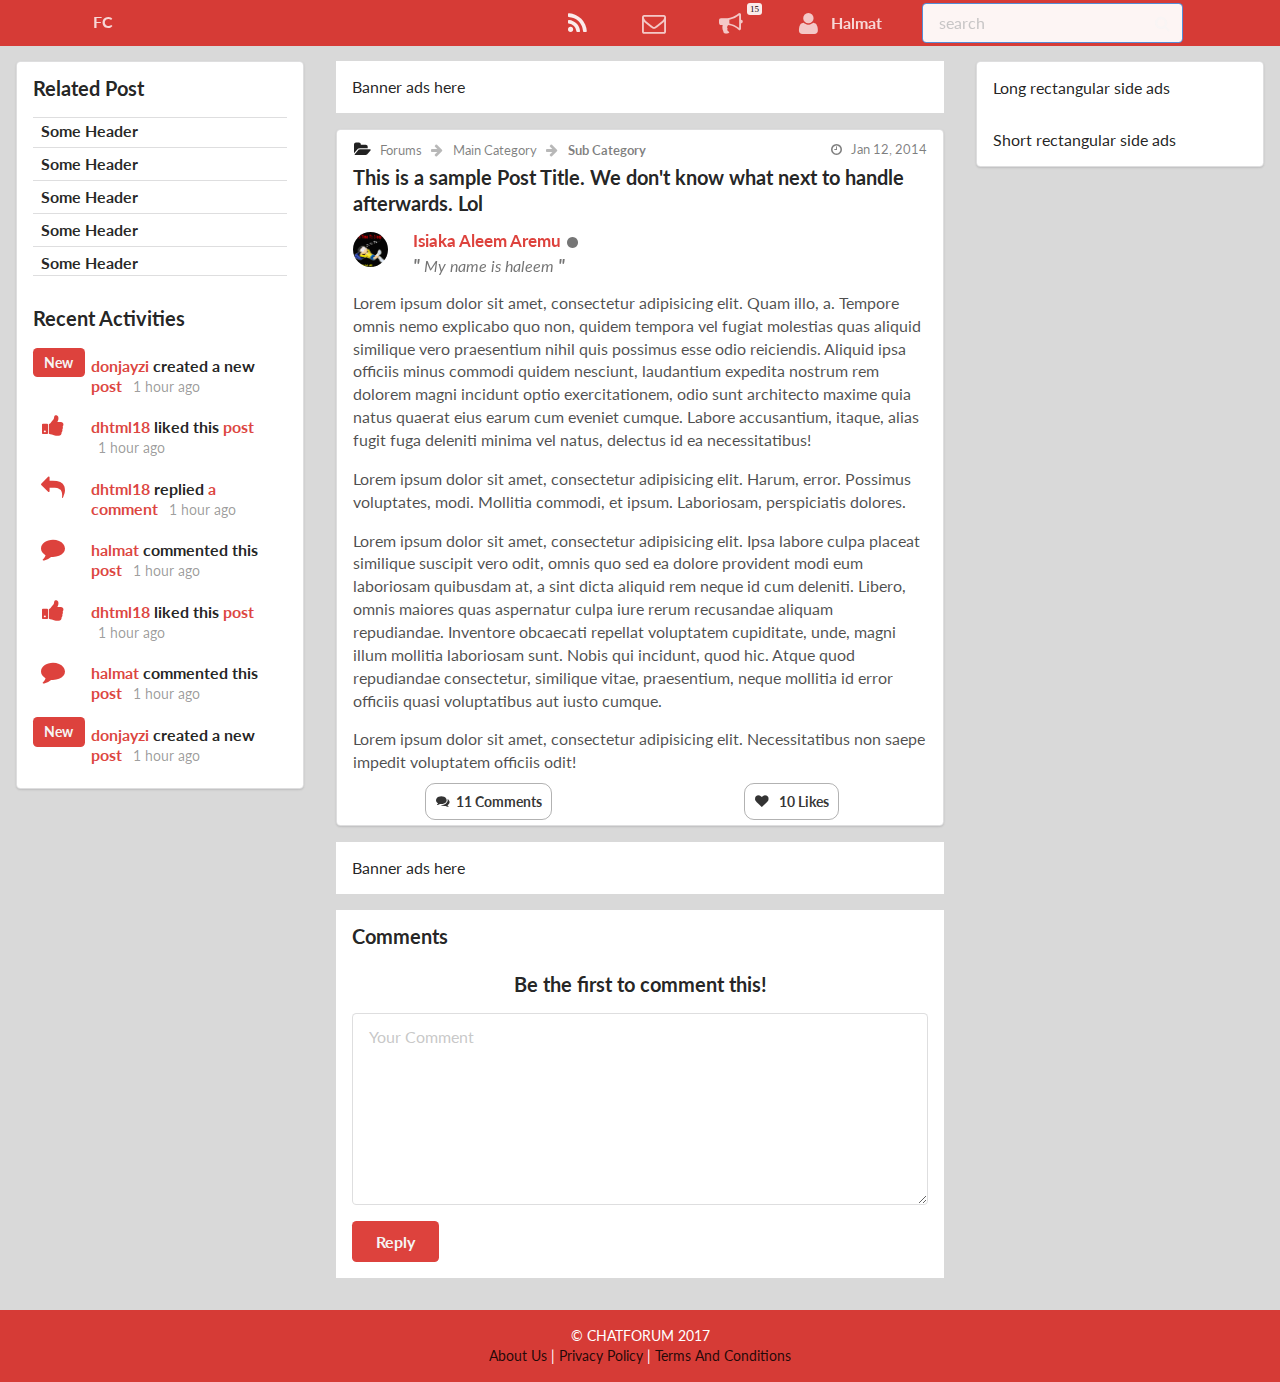
<file: viewpost-nocomment.html>
<!DOCTYPE html>
<html lang="en-US">
<head></head>
    <title>Forum Chat Page</title>
    <meta charset="UTF-8">
    <meta name="viewport" content="width=device-width, initial-scale=1">
    <link href="./assets/Semantic-UI/semantic.min.css" rel="stylesheet">
    <link href="./assets/custom/css/custom.css" rel="stylesheet">
</head>
<body>
<main class="ui container-fluid">


    <nav class="ui text top fixed menu main-nav mobile-only">
        <div class="ui container">
            <div class="left floated item">
                <a href="#" class="item brand">
                    FC
                </a>
            </div>
            <div class="right icon menu">

                <a href="./index.html" class=" item">
                    <i class="large inverted feed icon"></i>
                </a>
                <a href="./messages.html" class="item">
                    <i class="large mail outline icon">
                    </i>

                </a>
                <a href="./notification.html" class="item">
                    <i class="large announcement icon">
                        <span class="notification-count">15</span>
                    </i>
                </a>
                <a href="./profile.html" class="item">
                    <i class="large user icon"></i>
                    Halmat
                </a>
            </div>
        </div>
    </nav>
    <nav class="ui text top fixed menu main-nav computer-only">
        <div class="ui container">
            <div class="left floated item">
                <a href="#" class="item brand">
                    FC
                </a>
            </div>
            <div class="right icon menu">

                <a href="./index.html" class=" item">
                    <i class="large inverted feed icon"></i>
                </a>
                <a href="./messages.html" class="item">
                    <i class="large mail outline icon">
                    </i>

                </a>
                <a href="#" class="item">
                    <i class="large announcement icon"
                        data-html='
                        <div class="ui relaxed divided list">
                            <div class="item">
                                <i class="thumbs up middle aligned icon"></i>
                                <div class="content">
                                <a class="header">Haleem Liked your post</a>
                                <div class="description">10 mins ago</div>
                                </div>
                            </div>
                            <div class="item">
                                <i class="reply middle aligned icon"></i>
                                <div class="content">
                                <a class="header">dhtml18 replied your comment</a>
                                <div class="description">22 mins ago</div>
                                </div>
                            </div>
                            <div class="item">
                                <i class="comment middle aligned icon"></i>
                                <div class="content">
                                <a class="header">Haleem Liked your post</a>
                                <div class="description">10 mins ago</div>
                                </div>
                            </div>
                            <div class="item">
                                <i class="comment middle aligned icon"></i>
                                <div class="content">
                                <a class="header">Haleem Liked your post</a>
                                <div class="description">10 mins ago</div>
                                </div>
                            </div>
                            <div class="item">
                                <i class="comment middle aligned icon"></i>
                                <div class="content">
                                <a class="header">Haleem Liked your post</a>
                                <div class="description">10 mins ago</div>
                                </div>
                            </div>
                        </div>'
                    >
                        <span class="notification-count">15</span>
                    </i>
                    <div class="ui popup not-popup" data-html="<div class='ui feed'><div class='event'>
                                <div class='label'>
                                <img src='./assets/img/test.gif'>
                                </div>
                                <div class='content'>
                                <div class='date'>
                                    3 days ago
                                </div>
                                <div class='summary'>
                                    You added <a>Jenny Hess</a> to your <a>coworker</a> group.
                                </div>
                                </div>
                            </div>
                        </div>">

                    </div>
                </a>
                <a href="./profile.html" class="item">
                    <i class="large user icon"></i>
                    Halmat
                </a>

                <div class="item">
                    <div class="ui icon input">
                        <input type="text" name="search" placeholder="search" class="">
                        <i class="search icon"></i>
                    </div>
                </div>
            </div>
        </div>
    </nav>
    <section class="ui basic segment content-container">

        <section class="ui stackable grid">
            <section class="row">
                <section class="four wide computer only column">

                    <div class="ui segment segment-bg">
                        <div class="ui grid">
                            <div class="row">
                                <div class="column">

                                    <h3 class="ui header">
                                        Related Post
                                    </h3>
                                    <div class="ui celled relaxed list">
                                        <div class="item">
                                            <div class="header">
                                                <a href="#">Some Header</a>
                                            </div>
                                        </div>
                                        <div class="item">
                                            <div class="header">
                                                <a href="#">Some Header</a>
                                            </div>
                                        </div>
                                        <div class="item">
                                            <div class="header">
                                                <a href="#">Some Header</a>
                                            </div>
                                        </div>
                                        <div class="item">
                                            <div class="header">
                                                <a href="#">Some Header</a>
                                            </div>

                                        </div>
                                        <div class="item">
                                            <div class="header">
                                                <a href="#">Some Header</a>
                                            </div>
                                        </div>
                                    </div>

                                </div>
                            </div>

                            <div class="row">
                                <div class="column">
                                    <h3 class="ui header">
                                        Recent Activities
                                    </h3>

                                    <div class="ui feed">
                                        <div class="event">
                                            <div class="small label">
                                                <div class="ui label">
                                                    New
                                                </div>
                                            </div>
                                            <div class="content">
                                                <div class="summary"><a href="" class="user">donjayzi</a> created a new <a
                                                        href="">post</a>
                                                    <div class="date">1 hour ago</div>
                                                </div>
                                            </div>
                                        </div>
                                        <div class="event">
                                            <div class="small label"><i class="ui thumbs up icon"></i></div>
                                            <div class="content">

                                                <div class="summary"><a href="" class="user">dhtml18</a> liked this <a
                                                        href="">post</a>
                                                    <div class="date">1 hour ago</div>
                                                </div>
                                            </div>
                                        </div>
                                        <div class="event">
                                            <div class="small label">
                                            <i class="ui reply icon"></i></div>
                                            <div class="content">

                                                <div class="summary"><a href="" class="user">dhtml18</a> replied <a
                                                        href="">a comment</a>
                                                    <div class="date">1 hour ago</div>
                                                </div>
                                            </div>
                                        </div>
                                        <div class="event">
                                            <div class="small label"><i class="ui comment icon"></i></div>
                                            <div class="content">
                                                <div class="summary"><a href="" class="user">halmat</a> commented this <a
                                                        href="">post</a>
                                                    <div class="date">1 hour ago</div>
                                                </div>
                                            </div>
                                        </div>
                                        <div class="event">
                                            <div class="small label"><i class="ui thumbs up icon"></i></div>
                                            <div class="content">

                                                <div class="summary"><a href="" class="user">dhtml18</a> liked this <a
                                                        href="">post</a>
                                                    <div class="date">1 hour ago</div>
                                                </div>
                                            </div>
                                        </div>
                                        <div class="event">
                                            <div class="small label"><i class="ui comment icon"></i></div>
                                            <div class="content">
                                                <div class="summary"><a href="" class="user">halmat</a> commented this <a
                                                        href="">post</a>
                                                    <div class="date">1 hour ago</div>
                                                </div>
                                            </div>
                                        </div>
                                        <div class="event">
                                            <div class="small label">
                                                <div class="ui label">
                                                    New
                                                </div>
                                            </div>
                                            <div class="content">
                                                <div class="summary"><a href="" class="user">donjayzi</a> created a new <a
                                                        href="">post</a>
                                                    <div class="date">1 hour ago</div>
                                                </div>
                                            </div>
                                        </div>
                                    </div>
                                </div>
                            </div>
                        </div>
                    </div>


                </section>
                <section class="eight wide computer sixteen wide mobile sixteen wide tablet column">
                    <div class="ui segment segment-bg mobile-forums-list">
                        <div class="ui header">Forums</div>
                        <div class="ui list forum-list">
                            <div class="item">
                                <strong>Main Section: </strong>
                                <span>
                                    <i class="ui folder icon"></i>
                                    <a href="#">Sub Section</a>
                                </span> |
                                <span>
                                    <i class="ui folder icon"></i>
                                    <a href="#">Sub Section</a>
                                </span> |
                                <span>
                                    <i class="ui folder icon"></i>
                                    <a href="#">Sub Section</a>
                                </span> |
                                <span>
                                    <i class="ui folder icon"></i>
                                    <a href="#">Sub Section</a>
                                </span>
                            </div>
                        </div>
                        <div class="ui list forum-list">
                            <div class="item">
                                <strong>Main Section: </strong>
                                <span>
                                    <i class="ui folder icon"></i>
                                    <a href="#">Sub Section</a>
                                </span> |
                                <span>
                                    <i class="ui folder icon"></i>
                                    <a href="#">Sub Section</a>
                                </span> |
                                <span>
                                    <i class="ui folder icon"></i>
                                    <a href="#">Sub Section</a>
                                </span> |
                                <span>
                                    <i class="ui folder icon"></i>
                                    <a href="#">Sub Section</a>
                                </span>
                            </div>
                        </div>
                        <div class="ui list forum-list">
                            <div class="item">
                                <strong>Main Section: </strong>
                                <span>
                                    <i class="ui folder icon"></i>
                                    <a href="#">Sub Section</a>
                                </span> |
                                <span>
                                    <i class="ui folder icon"></i>
                                    <a href="#">Sub Section</a>
                                </span> |
                                <span>
                                    <i class="ui folder icon"></i>
                                    <a href="#">Sub Section</a>
                                </span> |
                                <span>
                                    <i class="ui folder icon"></i>
                                    <a href="#">Sub Section</a>
                                </span>
                            </div>
                        </div>


                    </div>
                    <div class="ui basic segment segment-bg banner">
                        Banner ads here

                    </div>
                    <div class="ui segment forum-card">
                        <div class="ui grid">

                            <div class="sixteen wide column row card-post-info">
                                <div class="column">
                                    <div class="ui grid">

                                        <div class="eleven wide computer only column">

                                            <div class="ui breadcrumb section-indicator">
                                                <i class="folder open icon"></i>
                                                <a class="section">Forums</a>
                                                <i class="right arrow icon divider"></i>
                                                <a href="#" class="section">Main Category</a>
                                                <i class="right arrow icon divider"></i>
                                                <div class="active section">Sub Category</div>
                                            </div>
                                        </div>

                                        <div class="five wide mobile only left aligned column">
                                            <span class="post-section-mobile">
                                                <a href="">Sub Section</a>
                                            </span>
                                        </div>
                                        <div class="six wide mobile only center aligned column">
                                            <span class="post-views">
                                                12 Views
                                            </span>
                                        </div>

                                        <div class="five wide computer only right aligned column">
                                            <span class="post-time">
                                                <i class="ui time icon"></i>
                                                Jan 12, 2014
                                            </span>
                                        </div>
                                        <div class="five wide mobile only right aligned column">
                                            <span class="post-time">
                                                Jan 12, 2014
                                            </span>
                                        </div>


                                    </div>
                                    <h3 class="ui header">
                                        This is a sample Post Title. We don't know what next to handle afterwards.
                                        Lol
                                    </h3>

                                </div>
                            </div>
                            <div class="row">
                                <div style="padding-right: 0; " class="three wide mobile two wide tablet two wide computer right aligned column">
                                    <img src="./assets/img/test.gif" alt="" class="ui mini circular image">
                                </div>
                                <div style="padding-left: 0; " class="fourteen wide computer only column">
                                    <h4 class="ui header name">
                                        <a href="./profile.html" class="name">
                                            Isiaka Aleem Aremu
                                        </a>
                                        <span class="">
                                            <i class="grey small circle icon"></i>
                                        </span>
                                    </h4>


                                    <div class="personal quote">
                                        <em>My name is haleem</em>
                                    </div>

                                </div>

                                <div style="padding-left: 0; " class="thirteen wide mobile fourteen wide tablet tablet only mobile only column">
                                    <h4 class="ui header name">
                                        <a href="./profile.html" class="name">
                                            Isiaka Aleem Aremu
                                        </a>

                                        <span class="">
                                            <i class="grey small circle icon"></i>
                                        </span>

                                    </h4>


                                    <div class="personal quote">
                                        <em>My name is haleem</em>
                                    </div>

                                </div>
                            </div>
                            <div class="row">
                                <div class="sixteen wide column post-content">
                                    <p>
                                        Lorem ipsum dolor sit amet, consectetur adipisicing elit. Quam illo, a.
                                        Tempore omnis nemo explicabo quo non, quidem tempora vel fugiat
                                        molestias quas aliquid similique vero praesentium nihil quis possimus
                                        esse odio reiciendis. Aliquid ipsa officiis minus commodi quidem
                                        nesciunt, laudantium expedita nostrum rem dolorem magni incidunt optio
                                        exercitationem, odio sunt architecto maxime quia natus quaerat eius
                                        earum cum eveniet cumque. Labore accusantium, itaque, alias fugit fuga
                                        deleniti minima vel natus, delectus id ea necessitatibus!
                                    </p>
                                    <p>
                                        Lorem ipsum dolor sit amet, consectetur adipisicing elit. Harum, error. Possimus voluptates, modi. Mollitia commodi, et ipsum. Laboriosam, perspiciatis dolores.
                                    </p>
                                    <p>
                                        Lorem ipsum dolor sit amet, consectetur adipisicing elit. Ipsa labore culpa placeat similique suscipit vero odit, omnis quo sed ea dolore provident modi eum laboriosam quibusdam at, a sint dicta aliquid rem neque id cum deleniti. Libero, omnis maiores quas aspernatur culpa iure rerum recusandae aliquam repudiandae. Inventore obcaecati repellat voluptatem cupiditate, unde, magni illum mollitia laboriosam sunt. Nobis qui incidunt, quod hic. Atque quod repudiandae consectetur, similique vitae, praesentium, neque mollitia id error officiis quasi voluptatibus aut iusto cumque.
                                    </p>

                                    <p>
                                        Lorem ipsum dolor sit amet, consectetur adipisicing elit. Necessitatibus non saepe impedit voluptatem officiis odit!
                                    </p>
                                </div>
                            </div>
                            <div class="row card-post-more-info">
                                <div class="eight wide center aligned column">

                                    <a data-id="1" id="commentPost" href="" >
                                        <i class="ui comments icon"></i>
                                        <strong>
                                            <span class="comment-count" data-total="11">
                                                11 Comments
                                            </span>
                                        </strong>
                                    </a>

                                </div>
                                <div class="eight wide center aligned column">

                                    <a data-id="1" href="" id="likePost" >
                                        <i class="ui like icon"></i>
                                        <strong>
                                            <span class="like-count" data-total="10">
                                                10 Likes
                                            </span>
                                        </strong>
                                    </a>


                                </div>
                            </div>
                        </div>
                    </div>
                    <div class="ui basic segment segment-bg">
                        Banner ads here

                    </div>

                    <div class="ui basic segment segment-bg" id="commentSection">
                        <h3 class="ui header">Comments</h3>

                        <div class="ui comments" data-type="main">
                            <div class="center aligned segment" id="callNudge">
                                <div class="ui center aligned header">
                                    Be the first to comment this!
                                </div>
                            </div>
                            <form action="" class="ui reply form" id="commentForm" data-type="main" data-id="1">
                                <div class="field">
                                    <textarea placeholder="Your Comment" name="comment" id="commentTextarea"></textarea>
                                </div>
                                <button type="submit" class="ui button btn-color">Reply</button>
                            </form>
                        </div>
                    </div>

                    <div class="ui segment segment-bg mobile-only related-favorite">
                        <div class="ui stackable grid">

                            <div class="row">
                                <div class="column related-favorite">

                                    <h3 class="ui header">
                                        Related Post
                                    </h3>
                                    <div class="ui celled relaxed list">
                                        <div class="item">
                                            <div class="header">
                                                <a href="#">Some Header</a>
                                            </div>
                                        </div>
                                        <div class="item">
                                            <div class="header">
                                                <a href="#">Some Header</a>
                                            </div>
                                        </div>
                                        <div class="item">
                                            <div class="header">
                                                <a href="#">Some Header</a>
                                            </div>
                                        </div>
                                        <div class="item">
                                            <div class="header">
                                                <a href="#">Some Header</a>
                                            </div>

                                        </div>
                                        <div class="item">
                                            <div class="header">
                                                <a href="#">Some Header</a>
                                            </div>
                                        </div>
                                    </div>

                                </div>
                            </div>

                            <div class="row">
                                <div class="column">
                                    <h3 class="ui header">
                                        Recent Activities
                                    </h3>

                                    <div class="ui feed">
                                        <div class="event">
                                            <div class="small label">
                                                <div class="ui label">
                                                    New
                                                </div>
                                            </div>
                                            <div class="content">
                                                <div class="summary"><a href="" class="user">donjayzi</a> created a new <a
                                                        href="">post</a>
                                                    <div class="date">1 hour ago</div>
                                                </div>
                                            </div>
                                        </div>
                                        <div class="event">
                                            <div class="small label"><i class="ui thumbs up icon"></i></div>
                                            <div class="content">

                                                <div class="summary"><a href="" class="user">dhtml18</a> liked this <a
                                                        href="">post</a>
                                                    <div class="date">1 hour ago</div>
                                                </div>
                                            </div>
                                        </div>
                                        <div class="event">
                                            <div class="small label">
                                            <i class="ui reply icon"></i></div>
                                            <div class="content">

                                                <div class="summary"><a href="" class="user">dhtml18</a> replied <a
                                                        href="">a comment</a>
                                                    <div class="date">1 hour ago</div>
                                                </div>
                                            </div>
                                        </div>
                                        <div class="event">
                                            <div class="small label"><i class="ui comment icon"></i></div>
                                            <div class="content">
                                                <div class="summary"><a href="" class="user">halmat</a> commented this <a
                                                        href="">post</a>
                                                    <div class="date">1 hour ago</div>
                                                </div>
                                            </div>
                                        </div>
                                        <div class="event">
                                            <div class="small label"><i class="ui thumbs up icon"></i></div>
                                            <div class="content">

                                                <div class="summary"><a href="" class="user">dhtml18</a> liked this <a
                                                        href="">post</a>
                                                    <div class="date">1 hour ago</div>
                                                </div>
                                            </div>
                                        </div>
                                        <div class="event">
                                            <div class="small label"><i class="ui comment icon"></i></div>
                                            <div class="content">
                                                <div class="summary"><a href="" class="user">halmat</a> commented this <a
                                                        href="">post</a>
                                                    <div class="date">1 hour ago</div>
                                                </div>
                                            </div>
                                        </div>
                                        <div class="event">
                                            <div class="small label">
                                                <div class="ui label">
                                                    New
                                                </div>
                                            </div>
                                            <div class="content">
                                                <div class="summary"><a href="" class="user">donjayzi</a> created a new <a
                                                        href="">post</a>
                                                    <div class="date">1 hour ago</div>
                                                </div>
                                            </div>
                                        </div>
                                    </div>
                                </div>
                            </div>
                        </div>
                    </div>


                </section>
                <section class="four wide computer only column">
                    <div class="ui segment segment-bg">
                        <div class="ui grid">

                            <div class="row">
                                <div class="column">
                                    Long rectangular side ads
                                </div>
                            </div>

                            <div class="row">
                                <div class="column">
                                    Short rectangular side ads
                                </div>
                            </div>

                        </div>
                    </div>
                </section>
            </section>
        </section>
    </section>
</main>

<footer>
    <div class="ui grid">
        <div class="row">
            <div class="center aligned column">
                &copy; CHATFORUM 2017
                <br />
                <a href="#">About Us</a> |
                <a href="#">Privacy Policy</a> |
                <a href="#">Terms And Conditions</a>
            </div>
        </div>
    </div>
</footer>

<script src="./assets/custom/js/jquery-3.1.1.min.js"></script>
<script src="./assets/Semantic-UI/semantic.min.js"></script>
<script src="./assets/custom/js/custom.js"></script>
</body>
</html>
</file>
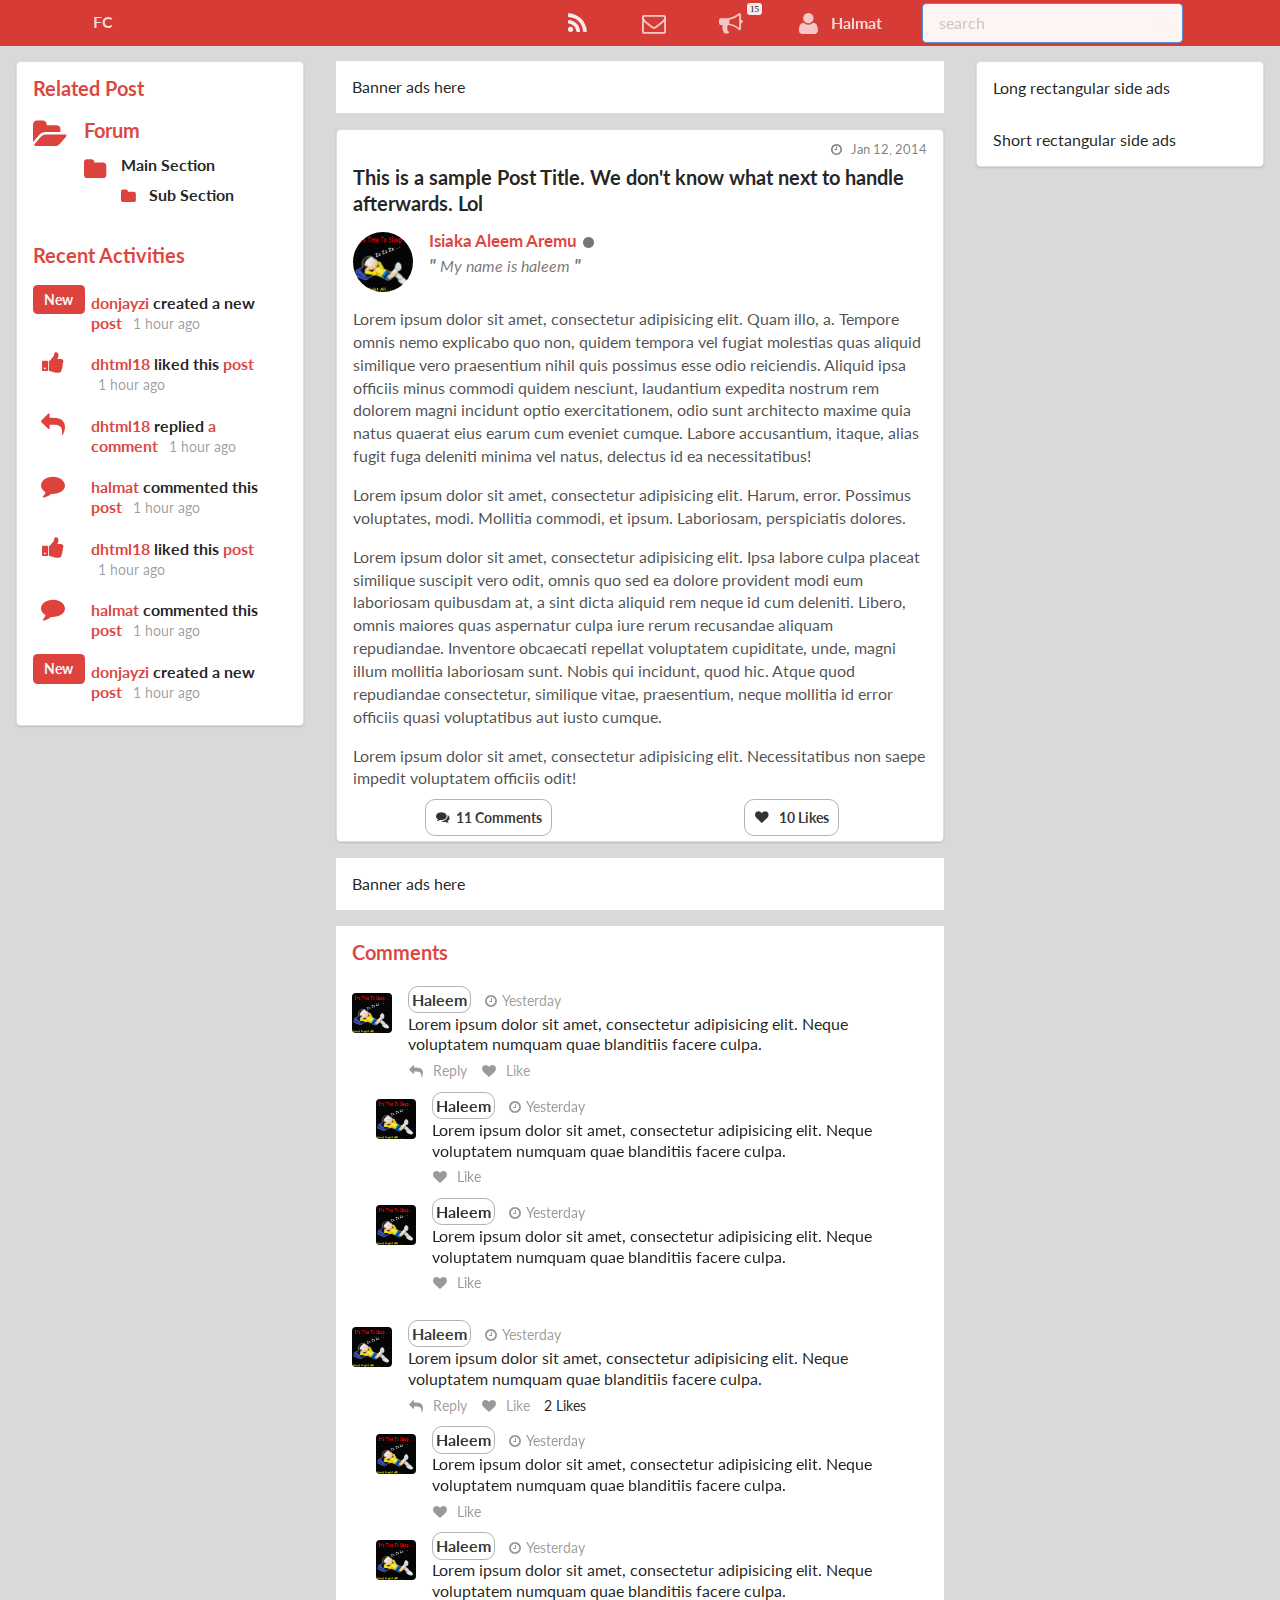
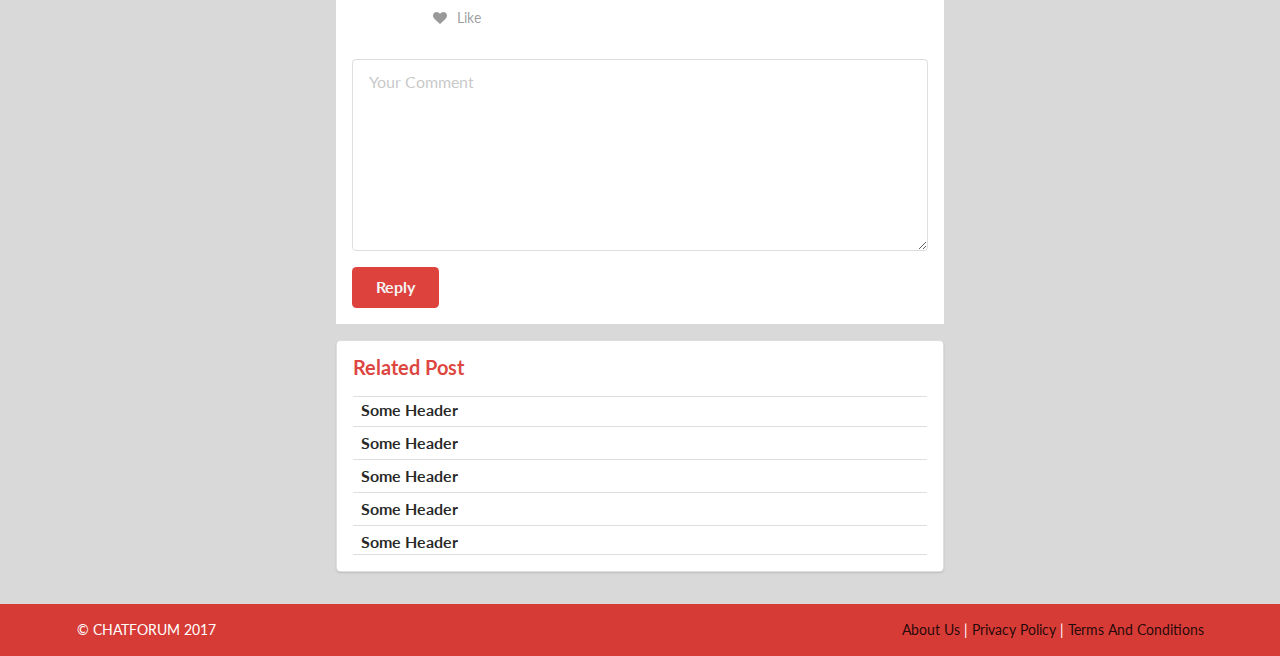
<file: viewposts.html>
<!DOCTYPE html>
<html lang="en-US">
<head></head>
    <title>Forum Chat Page</title>
    <meta charset="UTF-8">
    <meta name="viewport" content="width=device-width, initial-scale=1">
    <link href="./assets/Semantic-UI/semantic.min.css" rel="stylesheet">
    <link href="./assets/custom/css/custom.css" rel="stylesheet">
</head>
<body>
<main class="ui container-fluid">


    <nav class="ui text top fixed menu main-nav mobile-only">
        <div class="ui container">
            <div class="left floated item">
                <a href="#" class="item brand">
                    FC
                </a>
            </div>
            <div class="right icon menu">

                <a href="./index.html" class=" item">
                    <i class="large inverted feed icon"></i>
                </a>
                <a href="./messages.html" class="item">
                    <i class="large mail outline icon">
                    </i>

                </a>
                <a href="./notification.html" class="item">
                    <i class="large announcement icon">
                        <span class="notification-count">15</span>
                    </i>
                </a>
                <a href="./profile.html" class="item">
                    <i class="large user icon"></i>
                    Halmat
                </a>
            </div>
        </div>
    </nav>
    <nav class="ui text top fixed menu main-nav computer-only">
        <div class="ui container">
            <div class="left floated item">
                <a href="#" class="item brand">
                    FC
                </a>
            </div>
            <div class="right icon menu">

                <a href="./index.html" class=" item">
                    <i class="large inverted feed icon"></i>
                </a>
                <a href="./messages.html" class="item">
                    <i class="large mail outline icon">
                    </i>

                </a>
                <a href="#" class="item">
                    <i class="large announcement icon"
                        data-html='
                        <div class="ui relaxed divided list">
                            <div class="item">
                                <i class="thumbs up middle aligned icon"></i>
                                <div class="content">
                                <a class="header header-color" style="color: rgba(212, 19, 13, .8) !important">Haleem Liked your post</a>
                                <div class="description">10 mins ago</div>
                                </div>
                            </div>
                            <div class="item">
                                <i class="reply middle aligned icon"></i>
                                <div class="content">
                                <a class="header" style="color: rgba(212, 19, 13, .8) !important">dhtml18 replied your comment</a>
                                <div class="description">22 mins ago</div>
                                </div>
                            </div>
                            <div class="item">
                                <i class="comment middle aligned icon"></i>
                                <div class="content" >
                                <a class="header" style="color: rgba(212, 19, 13, .8) !important">Haleem Liked your post</a>
                                <div class="description">10 mins ago</div>
                                </div>
                            </div>
                            <div class="item">
                                <i class="comment middle aligned icon"></i>
                                <div class="content">
                                <a class="header" style="color: rgba(212, 19, 13, .8) !important">Haleem Liked your post</a>
                                <div class="description">10 mins ago</div>
                                </div>
                            </div>
                            <div class="item">
                                <i class="comment middle aligned icon"></i>
                                <div class="content">
                                <a class="header" style="color: rgba(212, 19, 13, .8) !important">Haleem Liked your post</a>
                                <div class="description">10 mins ago</div>
                                </div>
                            </div>
                        </div>'
                    >
                        <span class="notification-count">15</span>
                    </i>
                    <div class="ui popup not-popup" data-html="<div class='ui feed'><div class='event'>
                                <div class='label'>
                                <img src='./assets/img/test.gif'>
                                </div>
                                <div class='content'>
                                <div class='date'>
                                    3 days ago
                                </div>
                                <div class='summary'>
                                    You added <a>Jenny Hess</a> to your <a>coworker</a> group.
                                </div>
                                </div>
                            </div>
                        </div>">

                    </div>
                </a>
                <a href="./profile.html" class="item">
                    <i class="large user icon"></i>
                    Halmat
                </a>

                <div class="item">
                    <div class="ui icon input">
                        <input type="text" name="search" placeholder="search" class="">
                        <i class="search icon"></i>
                    </div>
                </div>
            </div>
        </div>
    </nav>
    <section class="ui basic segment content-container">

        <section class="ui stackable grid">
            <section class="row">
                <section class="four wide computer only column">

                    <div class="ui segment segment-bg">
                        <div class="ui grid">
                            <div class="row">
                                <div class="column">

                                    <h3 class="ui header header-color">
                                        Related Post
                                    </h3>
                                    <div class="ui list">
                                        <div class="item">
                                            <i class="ui open folder big icon"></i>
                                            <div class="content">
                                                <h3 class="ui header header-color">
                                                    Forum
                                                </h3>
                                                <!--Under Forum For Main Sections-->
                                                <div class="list">
                                                    <div class="item"  data-count="1" id="section">
                                                        <i class="ui large folder icon"></i>
                                                        <div class="content">
                                                            <div class="header" id="main-section" data-name="Main Section" data-count="1" data-opened="opened">Main Section</div>
                                                            <!--Under Main Section for Subsection-->
                                                                <div class="list">
                                                                    <div class="item"  data-count="1" id="section">
                                                                        <i class="ui folder icon"></i>
                                                                        <div class="content">
                                                                            <div class="header" id="main-section" data-name="Sub Section" data-count="1" data-opened="opened">Sub Section</div>
                                                                            <!--Under Main Section for Subsection-->
                                                                            
                                                                            <!--Ends Under Main Section-->
                                                                        </div>
                                                                    </div>
                                                                </div>
                                                            <!--Ends Under Main Section-->
                                                        </div>
                                                    </div>
                                                </div>



                                                <!--Ends Under Forum-->

                                            </div>

                                        </div>
                                    </div>

                                </div>
                            </div>

                            <div class="row">
                                <div class="column">
                                    <h3 class="ui header header-color">
                                        Recent Activities
                                    </h3>

                                    <div class="ui feed">
                                        <div class="event">
                                            <div class="small label">
                                                <div class="ui label">
                                                    New
                                                </div>
                                            </div>
                                            <div class="content">
                                                <div class="summary"><a href="" class="user">donjayzi</a> created a new <a
                                                        href="">post</a>
                                                    <div class="date">1 hour ago</div>
                                                </div>
                                            </div>
                                        </div>
                                        <div class="event">
                                            <div class="small label"><i class="ui thumbs up icon"></i></div>
                                            <div class="content">

                                                <div class="summary"><a href="" class="user">dhtml18</a> liked this <a
                                                        href="">post</a>
                                                    <div class="date">1 hour ago</div>
                                                </div>
                                            </div>
                                        </div>
                                        <div class="event">
                                            <div class="small label">
                                            <i class="ui reply icon"></i></div>
                                            <div class="content">

                                                <div class="summary"><a href="" class="user">dhtml18</a> replied <a
                                                        href="">a comment</a>
                                                    <div class="date">1 hour ago</div>
                                                </div>
                                            </div>
                                        </div>
                                        <div class="event">
                                            <div class="small label"><i class="ui comment icon"></i></div>
                                            <div class="content">
                                                <div class="summary"><a href="" class="user">halmat</a> commented this <a
                                                        href="">post</a>
                                                    <div class="date">1 hour ago</div>
                                                </div>
                                            </div>
                                        </div>
                                        <div class="event">
                                            <div class="small label"><i class="ui thumbs up icon"></i></div>
                                            <div class="content">

                                                <div class="summary"><a href="" class="user">dhtml18</a> liked this <a
                                                        href="">post</a>
                                                    <div class="date">1 hour ago</div>
                                                </div>
                                            </div>
                                        </div>
                                        <div class="event">
                                            <div class="small label"><i class="ui comment icon"></i></div>
                                            <div class="content">
                                                <div class="summary"><a href="" class="user">halmat</a> commented this <a
                                                        href="">post</a>
                                                    <div class="date">1 hour ago</div>
                                                </div>
                                            </div>
                                        </div>
                                        <div class="event">
                                            <div class="small label">
                                                <div class="ui label">
                                                    New
                                                </div>
                                            </div>
                                            <div class="content">
                                                <div class="summary"><a href="" class="user">donjayzi</a> created a new <a
                                                        href="">post</a>
                                                    <div class="date">1 hour ago</div>
                                                </div>
                                            </div>
                                        </div>
                                    </div>
                                </div>
                            </div>
                        </div>
                    </div>


                </section>
                <section class="eight wide computer sixteen wide mobile sixteen wide tablet column">
                    <div class="ui segment segment-bg mobile-forums-list">
                        <div class="ui header header-color">Forums</div>
                        <div class="ui list forum-list">
                            <div class="item">
                                <strong>Main Section: </strong>
                                <span>
                                    <i class="ui folder icon"></i>
                                    <a href="#">Sub Section</a>
                                </span> |
                                <span>
                                    <i class="ui folder icon"></i>
                                    <a href="#">Sub Section</a>
                                </span> |
                                <span>
                                    <i class="ui folder icon"></i>
                                    <a href="#">Sub Section</a>
                                </span> |
                                <span>
                                    <i class="ui folder icon"></i>
                                    <a href="#">Sub Section</a>
                                </span>
                            </div>
                        </div>
                        <div class="ui list forum-list">
                            <div class="item">
                                <strong>Main Section: </strong>
                                <span>
                                    <i class="ui folder icon"></i>
                                    <a href="#">Sub Section</a>
                                </span> |
                                <span>
                                    <i class="ui folder icon"></i>
                                    <a href="#">Sub Section</a>
                                </span> |
                                <span>
                                    <i class="ui folder icon"></i>
                                    <a href="#">Sub Section</a>
                                </span> |
                                <span>
                                    <i class="ui folder icon"></i>
                                    <a href="#">Sub Section</a>
                                </span>
                            </div>
                        </div>
                        <div class="ui list forum-list">
                            <div class="item">
                                <strong>Main Section: </strong>
                                <span>
                                    <i class="ui folder icon"></i>
                                    <a href="#">Sub Section</a>
                                </span> |
                                <span>
                                    <i class="ui folder icon"></i>
                                    <a href="#">Sub Section</a>
                                </span> |
                                <span>
                                    <i class="ui folder icon"></i>
                                    <a href="#">Sub Section</a>
                                </span> |
                                <span>
                                    <i class="ui folder icon"></i>
                                    <a href="#">Sub Section</a>
                                </span>
                            </div>
                        </div>


                    </div>
                    <div class="ui basic segment segment-bg banner">
                        Banner ads here

                    </div>
                    <div class="ui segment forum-card">
                        <div class="ui grid">
                            <div class="sixteen wide column row card-post-info">
                                <div class="column">
                                    <div class="ui grid">

                                        <div class="eleven wide computer only column">

                                            
                                        </div>

                                        <div class="five wide mobile only left aligned column">
                                            <span class="post-section-mobile">
                                                <a href="">Sub Section</a>
                                            </span>
                                        </div>
                                        <div class="six wide mobile only center aligned column">
                                            <span class="post-views">
                                                12 Views
                                            </span>
                                        </div>

                                        <div class="five wide computer only right aligned column">
                                            <span class="post-time">
                                                <i class="ui time icon"></i>
                                                Jan 12, 2014
                                            </span>
                                        </div>
                                        <div class="five wide mobile only right aligned column">
                                            <span class="post-time">
                                                Jan 12, 2014
                                            </span>
                                        </div>


                                    </div>
                                    <h3 class="ui header">
                                        This is a sample Post Title. We don't know what next to handle afterwards.
                                        Lol
                                    </h3>
                                    
                                </div>
                            </div>
                            <div class="row">
                                <div style="padding-right: 0; " class="three wide mobile two wide tablet two wide computer right aligned column">
                                    <img src="./assets/img/test.gif" alt="" class="ui circular image">
                                </div>
                                <div class="fourteen wide computer only column">
                                    <h4 class="ui header name">
                                        <a href="./profile.html" class="name header-color">
                                            Isiaka Aleem Aremu
                                        </a>
                                        <span class="">
                                            <i class="grey small circle icon"></i>
                                        </span>
                                    </h4>


                                    <div class="personal quote">
                                        <em>My name is haleem</em>
                                    </div>

                                </div>

                                <div style="padding-left: 0; " class="thirteen wide mobile fourteen wide tablet tablet only mobile only column">
                                    <h4 class="ui header name">
                                        <a href="./profile.html" class="name header-color">
                                            Isiaka Aleem Aremu
                                        </a>

                                        <span class="">
                                            <i class="grey small circle icon"></i>
                                        </span>

                                    </h4>


                                    <div class="personal quote">
                                        <em>My name is haleem</em>
                                    </div>

                                </div>
                            </div>
                            <div class="row">
                                <div class="sixteen wide column post-content">
                                    <p>
                                        Lorem ipsum dolor sit amet, consectetur adipisicing elit. Quam illo, a.
                                        Tempore omnis nemo explicabo quo non, quidem tempora vel fugiat
                                        molestias quas aliquid similique vero praesentium nihil quis possimus
                                        esse odio reiciendis. Aliquid ipsa officiis minus commodi quidem
                                        nesciunt, laudantium expedita nostrum rem dolorem magni incidunt optio
                                        exercitationem, odio sunt architecto maxime quia natus quaerat eius
                                        earum cum eveniet cumque. Labore accusantium, itaque, alias fugit fuga
                                        deleniti minima vel natus, delectus id ea necessitatibus!
                                    </p>
                                    <p>
                                        Lorem ipsum dolor sit amet, consectetur adipisicing elit. Harum, error. Possimus voluptates, modi. Mollitia commodi, et ipsum. Laboriosam, perspiciatis dolores.
                                    </p>
                                    <p>
                                        Lorem ipsum dolor sit amet, consectetur adipisicing elit. Ipsa labore culpa placeat similique suscipit vero odit, omnis quo sed ea dolore provident modi eum laboriosam quibusdam at, a sint dicta aliquid rem neque id cum deleniti. Libero, omnis maiores quas aspernatur culpa iure rerum recusandae aliquam repudiandae. Inventore obcaecati repellat voluptatem cupiditate, unde, magni illum mollitia laboriosam sunt. Nobis qui incidunt, quod hic. Atque quod repudiandae consectetur, similique vitae, praesentium, neque mollitia id error officiis quasi voluptatibus aut iusto cumque.
                                    </p>

                                    <p>
                                        Lorem ipsum dolor sit amet, consectetur adipisicing elit. Necessitatibus non saepe impedit voluptatem officiis odit!
                                    </p>
                                </div>
                            </div>
                            <div class="row card-post-more-info">
                                <div class="eight wide center aligned column">

                                    <a data-id="1" id="commentPost" href="" >
                                        <i class="ui comments icon"></i>
                                        <strong>
                                            <span class="comment-count" data-total="11">
                                                11 Comments
                                            </span>
                                        </strong>
                                    </a>

                                </div>
                                <div class="eight wide center aligned column">

                                    <a data-id="1" href="" id="likePost" >
                                        <i class="ui like icon"></i>
                                        <strong>
                                            <span class="like-count" data-total="10">
                                                10 Likes
                                            </span>
                                        </strong>
                                    </a>


                                </div>
                            </div>
                        </div>
                    </div>
                    <div class="ui basic segment segment-bg">
                        Banner ads here

                    </div>

                    <div class="ui basic segment segment-bg" id="commentSection">
                        <h3 class="ui header header-color">Comments</h3>

                        <div class="ui comments" data-type="main">
                            <div class="ui comment" data-id="1">
                                <div class="avatar">
                                    <img src="./assets/img/test.gif" alt="avatar">
                                </div>
                                <div class="content">
                                    <a class="author">Haleem</a>
                                    <div class="metadata">
                                        <i class="ui time icon"></i>
                                        Yesterday
                                    </div>
                                    <div class="text">
                                        Lorem ipsum dolor sit amet, consectetur adipisicing elit. Neque voluptatem numquam quae blanditiis facere culpa.
                                    </div>
                                    <div class="actions">
                                        <a href="">
                                            <i class="ui reply icon"></i>
                                            Reply
                                        </a>

                                        <a href="">
                                            <i class="ui like icon"></i>
                                            Like
                                        </a>


                                    </div>
                                </div>

                                <div class="ui comments">
                                    <div class="ui comment">
                                        <div class="avatar">
                                            <img src="./assets/img/test.gif" alt="avatar">
                                        </div>
                                        <div class="content">
                                            <a class="author">Haleem</a>
                                            <div class="metadata">
                                                <i class="ui time icon"></i>
                                                Yesterday
                                            </div>
                                            <div class="text">
                                                Lorem ipsum dolor sit amet, consectetur adipisicing elit. Neque voluptatem numquam quae blanditiis facere culpa.
                                            </div>
                                            <div class="actions">
                                                <a href="">
                                                    <i class="ui like icon"></i>
                                                    Like
                                                </a>
                                            </div>
                                        </div>
                                    </div>


                                    <div class="ui comment">
                                        <div class="avatar">
                                            <img src="./assets/img/test.gif" alt="avatar">
                                        </div>
                                        <div class="content">
                                            <a class="author">Haleem</a>
                                            <div class="metadata">
                                                <i class="ui time icon"></i>
                                                Yesterday
                                            </div>
                                            <div class="text">
                                                Lorem ipsum dolor sit amet, consectetur adipisicing elit. Neque voluptatem numquam quae blanditiis facere culpa.
                                            </div>
                                            <div class="actions">

                                                <a href="">
                                                    <i class="ui like icon"></i>
                                                    Like
                                                </a>
                                            </div>
                                        </div>
                                    </div>


                                </div>

                            </div>

                            <div class="ui comment" data-id="2">
                                <div class="avatar">
                                    <img src="./assets/img/test.gif" alt="avatar">
                                </div>
                                <div class="content">
                                    <a class="author">Haleem</a>
                                    <div class="metadata">
                                        <i class="ui time icon"></i>
                                        Yesterday
                                    </div>
                                    <div class="text">
                                        Lorem ipsum dolor sit amet, consectetur adipisicing elit. Neque voluptatem numquam quae blanditiis facere culpa.
                                    </div>
                                    <div class="actions">
                                        <a href="">
                                            <i class="ui reply icon"></i>
                                            Reply
                                        </a>
                                        <a href="" id="likeComment" data-id="2">
                                            <i class="ui like icon"></i>
                                            Like
                                        </a>

                                        <span class="like-count" data-total="2">
                                            2 Likes
                                        </span>


                                    </div>
                                </div>

                                <div class="ui comments">
                                    <div class="ui comment">
                                        <div class="avatar">
                                            <img src="./assets/img/test.gif" alt="avatar">
                                        </div>
                                        <div class="content">
                                            <a class="author">Haleem</a>
                                            <div class="metadata">
                                                <i class="ui time icon"></i>
                                                Yesterday
                                            </div>
                                            <div class="text">
                                                Lorem ipsum dolor sit amet, consectetur adipisicing elit. Neque voluptatem numquam quae blanditiis facere culpa.
                                            </div>
                                            <div class="actions">
                                                <a href="">
                                                    <i class="ui like icon"></i>
                                                    Like
                                                </a>

                                            </div>
                                        </div>
                                    </div>


                                    <div class="ui comment">
                                        <div class="avatar">
                                            <img src="./assets/img/test.gif" alt="avatar">
                                        </div>
                                        <div class="content">
                                            <a class="author">Haleem</a>
                                            <div class="metadata">
                                                <i class="ui time icon"></i>
                                                Yesterday
                                            </div>
                                            <div class="text">
                                                Lorem ipsum dolor sit amet, consectetur adipisicing elit. Neque voluptatem numquam quae blanditiis facere culpa.
                                            </div>
                                            <div class="actions">

                                                <a href="">
                                                    <i class="ui like icon"></i>
                                                    Like
                                                </a>

                                            </div>
                                        </div>
                                    </div>


                                </div>

                            </div>

                            <form action="" class="ui reply form" id="commentForm" data-type="main" data-id="1">
                                <div class="field">
                                    <textarea placeholder="Your Comment" name="comment"></textarea>
                                </div>
                                <button type="submit" class="ui button btn-color">Reply</button>
                            </form>
                        </div>
                    </div>

                    <div class="ui segment segment-bg">
                        <div class="ui grid">
                            <div class="row">
                                <div class="column">

                                    <h3 class="ui header header-color">
                                        Related Post
                                    </h3>
                                    <div class="ui celled relaxed list">
                                        <div class="item">
                                            <div class="header">
                                                <a href="#">Some Header</a>
                                            </div>
                                        </div>
                                        <div class="item">
                                            <div class="header">
                                                <a href="#">Some Header</a>
                                            </div>
                                        </div>
                                        <div class="item">
                                            <div class="header">
                                                <a href="#">Some Header</a>
                                            </div>
                                        </div>
                                        <div class="item">
                                            <div class="header">
                                                <a href="#">Some Header</a>
                                            </div>

                                        </div>
                                        <div class="item">
                                            <div class="header">
                                                <a href="#">Some Header</a>
                                            </div>
                                        </div>
                                    </div>

                                </div>
                            </div>
                        </div>
                    </div>

                    <div class="ui segment segment-bg mobile-only related-favorite">
                        <div class="ui stackable grid">
                            <div class="row">
                                <div class="column">
                                    <h3 class="ui header header-color">
                                        Recent Activities
                                    </h3>

                                    <div class="ui feed">
                                        <div class="event">
                                            <div class="small label">
                                                <div class="ui label">
                                                    New
                                                </div>
                                            </div>
                                            <div class="content">
                                                <div class="summary"><a href="" class="user">donjayzi</a> created a new <a
                                                        href="">post</a>
                                                    <div class="date">1 hour ago</div>
                                                </div>
                                            </div>
                                        </div>
                                        <div class="event">
                                            <div class="small label"><i class="ui thumbs up icon"></i></div>
                                            <div class="content">

                                                <div class="summary"><a href="" class="user">dhtml18</a> liked this <a
                                                        href="">post</a>
                                                    <div class="date">1 hour ago</div>
                                                </div>
                                            </div>
                                        </div>
                                        <div class="event">
                                            <div class="small label">
                                            <i class="ui reply icon"></i></div>
                                            <div class="content">

                                                <div class="summary"><a href="" class="user">dhtml18</a> replied <a
                                                        href="">a comment</a>
                                                    <div class="date">1 hour ago</div>
                                                </div>
                                            </div>
                                        </div>
                                        <div class="event">
                                            <div class="small label"><i class="ui comment icon"></i></div>
                                            <div class="content">
                                                <div class="summary"><a href="" class="user">halmat</a> commented this <a
                                                        href="">post</a>
                                                    <div class="date">1 hour ago</div>
                                                </div>
                                            </div>
                                        </div>
                                        <div class="event">
                                            <div class="small label"><i class="ui thumbs up icon"></i></div>
                                            <div class="content">

                                                <div class="summary"><a href="" class="user">dhtml18</a> liked this <a
                                                        href="">post</a>
                                                    <div class="date">1 hour ago</div>
                                                </div>
                                            </div>
                                        </div>
                                        <div class="event">
                                            <div class="small label"><i class="ui comment icon"></i></div>
                                            <div class="content">
                                                <div class="summary"><a href="" class="user">halmat</a> commented this <a
                                                        href="">post</a>
                                                    <div class="date">1 hour ago</div>
                                                </div>
                                            </div>
                                        </div>
                                        <div class="event">
                                            <div class="small label">
                                                <div class="ui label">
                                                    New
                                                </div>
                                            </div>
                                            <div class="content">
                                                <div class="summary"><a href="" class="user">donjayzi</a> created a new <a
                                                        href="">post</a>
                                                    <div class="date">1 hour ago</div>
                                                </div>
                                            </div>
                                        </div>
                                    </div>
                                </div>
                            </div>
                        </div>
                    </div>


                </section>
                <section class="four wide computer only column">
                    <div class="ui segment segment-bg">
                        <div class="ui grid">

                            <div class="row">
                                <div class="column">
                                    Long rectangular side ads
                                </div>
                            </div>

                            <div class="row">
                                <div class="column">
                                    Short rectangular side ads
                                </div>
                            </div>

                        </div>
                    </div>
                </section>
            </section>
        </section>
    </section>
</main>

<footer>
    <div class="ui grid container">
        <div class="two column computer only row">
            <div class="left aligned column">
                &copy; CHATFORUM 2017
            </div>
            <div class="right aligned column">
                <a href="#">About Us</a> |
                <a href="#">Privacy Policy</a> |
                <a href="#">Terms And Conditions</a>
            </div>
        </div>
        <div class="two column mobile only row">
            <div class="left aligned column">
                &copy; CHATFORUM
            </div>
            <div class="right aligned column">
                <a href="#">About Us</a> |
                <a href="#">Terms</a>
            </div>
        </div>
    </div>
</footer>

<script src="./assets/custom/js/jquery-3.1.1.min.js"></script>
<script src="./assets/Semantic-UI/semantic.min.js"></script>
<script src="./assets/custom/js/custom.js"></script>
</body>
</html>
</file>
<file: assets/custom/css/custom.css>
body {
    background: rgba(0, 0, 0, .15);
}
html {
    font-size: 16px;
    
}
 .ui.list.notfs .item a.header {
    color: rgba(0, 0, 0, .85) !important;
}
 .ui.list.notfs .item a.header:hover {
    color: rgba(0, 0, 0, .95) !important;
    
}
a {
    color: rgba(0, 0, 0, .85);
}
a:hover {
    color: rgba(0, 0, 0, .95) ;
    
}
.ui.menu.main-nav {
    margin: 0;
    background: rgba(212, 19, 13, .8);
}


.ui.menu.main-nav .item {
    color: rgba(255,255,255, .8);
    font-weight: bold;
    text-transform: capitalize;
}

.ui.menu.main-nav .item:hover, .ui.menu.main-nav .item.active:hover, .ui.menu.main-nav .item i.inverted:hover   {
    color: rgba(255,225, 255, .9);
    -webkit-transition: color .3s ease-in-out;
    -moz-transition: color .3s ease-in-out;
    -ms-transition: color .3s ease-in-out;
    -o-transition: color .3s ease-in-out;
    transition: color .3s ease-in-out;
 }

.ui.menu.main-nav .item.active{
    color: rgba(255,225, 255, .9);
    font-weight: bold;
}

.main-nav .right.icon.menu .item .notification-count {
    /*background: rgba(212, 19, 13, 1);*/
    background: #fff;
    color: #000;
    border-radius: 3px;
    padding: 1px 3px;
    font: 9px Verdana;
    position: absolute;
    top: -2px;
    right: 12px;

}


.main-nav .right.icon.menu .item > .input > input {
    border: 1px solid rgba( 65, 131, 212, .9);;
    background: rgba(255,255,255, .95);
    color: rgba(0,0, 0, .8);
}

.main-nav .right.icon.menu .item > .input > i {
    color: whitesmoke;
}


.post.box.cont {
    background-color: rgba( 0, 128, 128, .15);
}
.app.post.box {
    resize: none;
    /*background-color: rgba( 0, 0, 0, .05);*/
}

.ui.segment.forum-card, .segment-bg, .ui.segment.segment-bg {
    /*background-color: rgba( 0, 128, 128, .075);*/
    background: #fff;
}


.ui.forum-card .name {
    margin-bottom: 3px;
}

.ui.forum-card .name-cont, .ui.forum-card .img-container {
    margin: 0px;
    padding: 0px;
}

.ui.forum-card h3 {
    margin-top: .3rem;
}

.ui.forum-card .ui.grid .row{
    padding-top: 0px;
}

.card-post-title:hover, .breadcrumb.section-indicator a.section:hover {
    color: rgba( 64, 131, 202, .9);
}

.card-post-title, .breadcrumb.section-indicator a.section {
    color: rgba( 65, 131, 202, 1);
}

.ui.forum-card .personal.quote, .post-time, .section-indicator .active {
    color: rgba(0, 0, 0, .55);
}

.post-content {
    color: rgba(0, 0, 0, .7)
}

.post-time, .post-views, .post-section-mobile, .ui.breadcrumb.section-indicator a, .section-indicator .active  {
    color: rgba(0, 0, 0, .50);
    font-size: .8rem;
}
.ui.forum-card .personal.quote:before {
    content: '"';
}

.ui.forum-card .personal.quote:after {
    content: '"';
}

.ui.forum-card .personal.quote:after, .ui.forum-card .personal.quote:before {
    font-weight: bold;
    font-size: large;
    font-style: italic;
}

.card-post-info {
    margin-top: .5rem;
    /*color: rgba( 64, 131, 202, .9);*/
}

#chatLabel {
    /*cursor: pointer;*/
}

.card-post-more-info {
    /*border-top: 1.5px solid rgba( 64, 131, 202, .4);*/
}

.section-indicator {
    opacity: 1;
}

.ui.forum-card .card-post-more-info {
    padding-bottom: 0px;
}



.ui.forum-card .card-post-more-info:nth-child(n + 1) a {
    color: rgba(0, 0, 0, .8) !important;
    font-size: .85rem;
    
    border: 1px solid rgba(0, 0, 0, .3);
    border-radius: 10px;
    padding: .6rem;
}

.ui.forum-card .card-post-more-info:nth-child(n + 1) a:hover {
    color: rgba(0, 0, 0, 1) !important;
    background: whitesmoke;
}

.ui.btn-color, .ui.feed .ui.label {
    background-color: rgba(212, 19, 13, .8);
    color: whitesmoke;
}
.comments .author {
    color: rgba(0, 0, 0, .8) !important;
    /*font-size: .85rem;*/
    border: 1px solid rgba(0, 0, 0, .3);
    border-radius: 10px;
    padding: .2rem;
}
.ui.feed .event .small.label i, .ui.list .ui.icon,.red-icon, .liked, .header-color, .ui.forum-card .name, .message-container .name, .ui.feed a,.ui.relaxed.list .header, .commments .author{
    color: rgba(212, 19, 13, .8) !important;
}

.ui.btn-color:hover{
    background: rgba(212, 19, 13, .7);
    color: whitesmoke;
}
/* For screen above 992px*/
@media (min-width:992px) {

    .mobile-forums-list, .mobile-only {
        display: none !important;
    }


    .ui.segment.content-container {
        margin-top: 2.8rem;
        /*padding-top: 0rem;*/
    }

    .ui.segment.banner:nth-of-type(1n + 0) {
        margin-top: 0;
    }



    .row.msg {
    }

    .row.msg:hover {
        background-color: rgba(212, 19, 13, .025);;
    }

    .main-nav .right.icon.menu .item {
    padding-left: 20px;
    padding-right: 20px;
}
}

/* For mobile screen below 992px*/
@media (max-width: 992px) {
    .ui.segment.post.box.cont, .ui.menu.main-nav.computer-only, .ui.segment.forum-card.computer-only {
        display: none;
    }

    .ui.segment.content-container {
        padding-top: 2.8rem;

        padding-left: 0;
        padding-right: 0;
    }

    .ui.segment.notification-content-container {
        padding: 0px;
        padding-top: 2.5rem
    }

    .ui.segment.notification-content-container > .ui.grid > .row > .column {
        padding-left: 0 !important;
        padding-right: 0 !important;
    }



    section.eight.wide.computer.sixteen.wide.mobile.sixteen.wide.tablet.column {
        padding: 0px !important;

        padding-top: 1rem !important;
    }

    .ui.segment.related-favorite, .ui.forum-card:last-of-type {
        margin-bottom: 1rem;
    }

    .ui.segment.lower-banner {
        margin-bottom: 1rem;
    }

}

.ui.list.forum-list {
    border-top: 1.5px solid darkgray;
    padding-top: 5px;
    border-top-left-radius: 5px;
    border-top-right-radius: 8px;
}

footer {
    margin-top: 1rem;
    background: rgba(212, 19, 13, .8);
    color: #FFF;
}

/* For Messages */

.row.msg {
    border-top: 1px solid rgba(212, 19, 13, .8);;

}

.row.msg h4.ui.header.name {
    margin: 0;
    margin-bottom: .3rem;
    /*border-bottom: .5px solid rgba( 64, 131, 202, .35);*/
    padding-bottom: .5rem;
}

.row.msg .metadata {
    color: rgba(0, 0, 0, .45);
    margin: .1rem 0;
    font-size: .85rem;
}

/* Message.html */

.chat-container .ui.grid .row:nth-child(n + 2) {
    border-bottom: 1px solid rgba(0, 0, 0, .085);
}

.chat-container .ui.grid .row .column .ui.label {
    font-weight: normal;
    font-size: 1rem;
    color: black;
}

.chat-container .ui.grid .row .column .ui.label .text {
    text-align: left;
}

.chat-container .ui.grid .row .column .ui.label .metadata {
    margin-top: .5rem;
    color: rgba(0, 0, 0, .475);
    font-size: .85rem;
}

.ui.popup {
    /*background: red;*/
}

/* Forum Profile */

.ui.segment.forum-profile .profile-details > h3 {
    margin-bottom: 0;
}

.ui.segment.forum-profile .profile-details .username {
    color: rgba(0, 0, 0, .45);
    margin-bottom: 1rem;
}

.ui.segment.forum-profile .profile-details .gender {
    margin-bottom: .5rem;
}


/* Forums List */
.header#main-section[data-opened='false'] {
    display: none;
}
</file>
